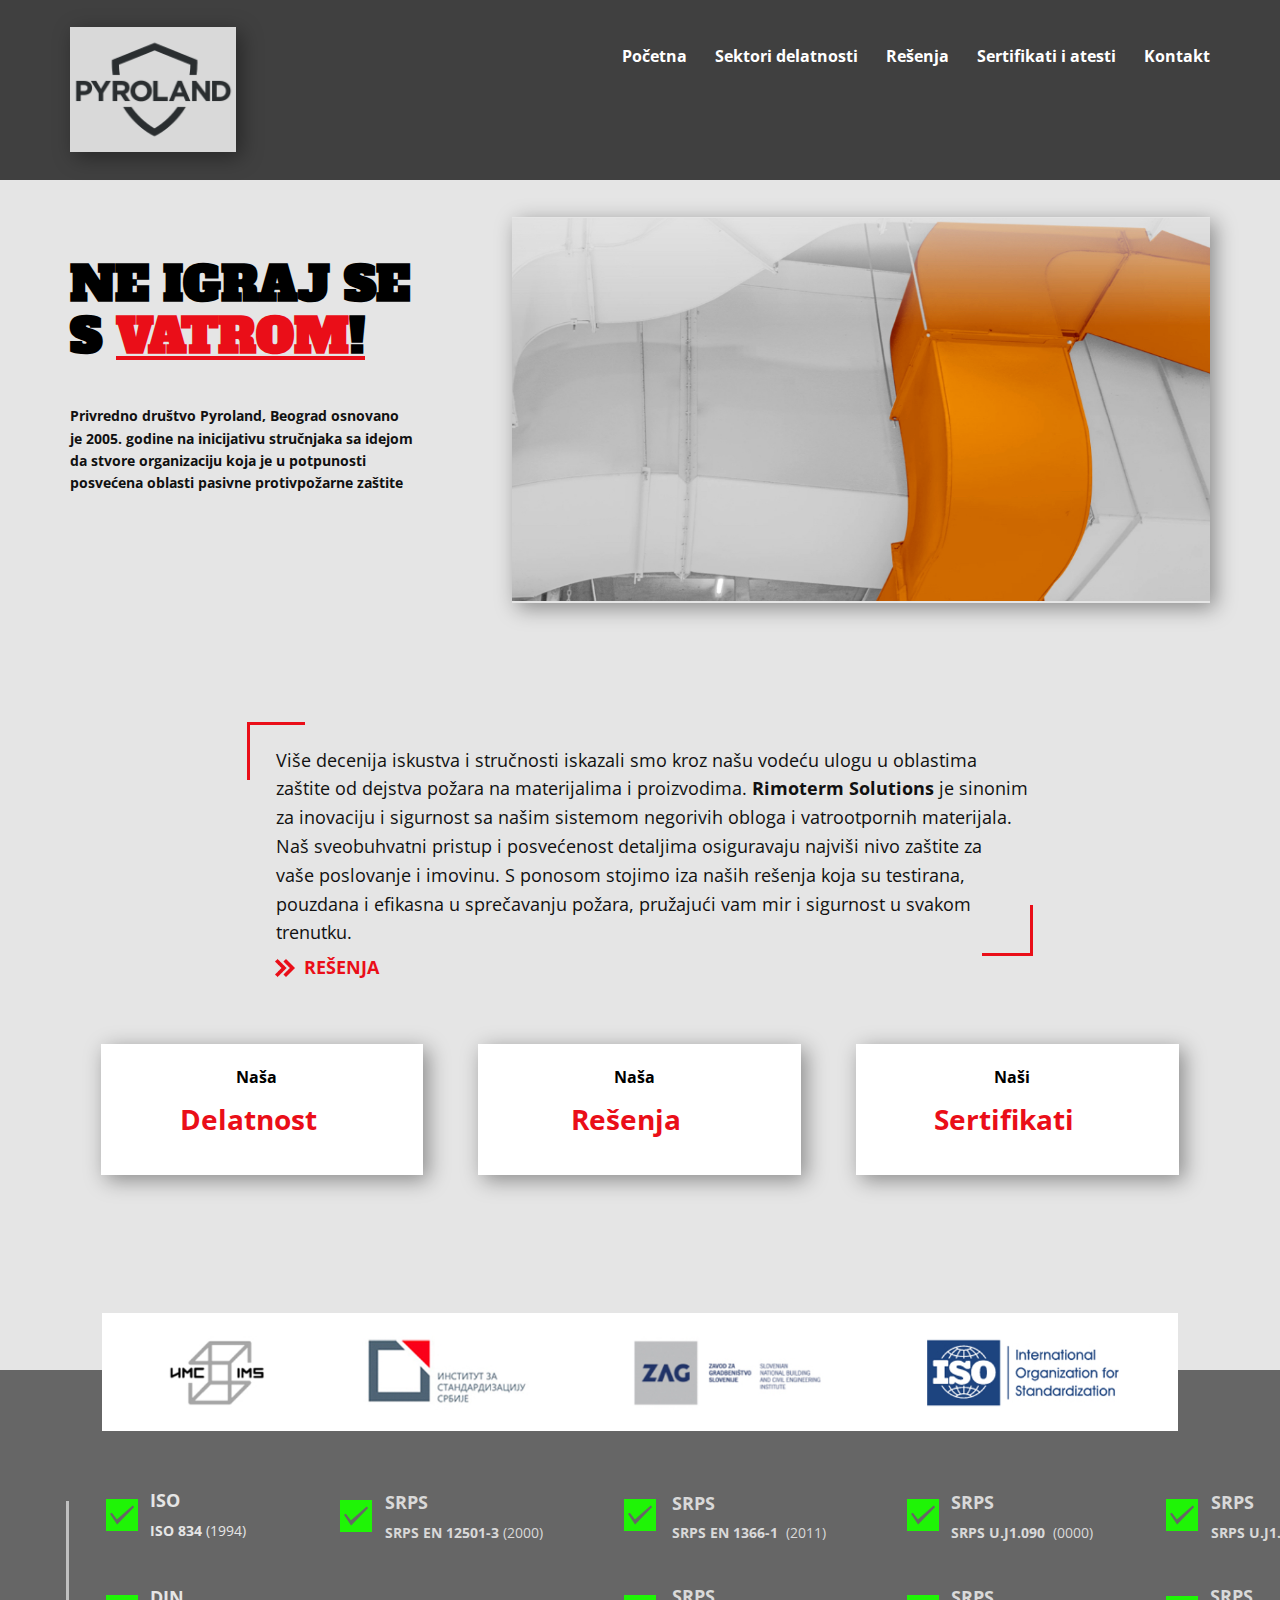
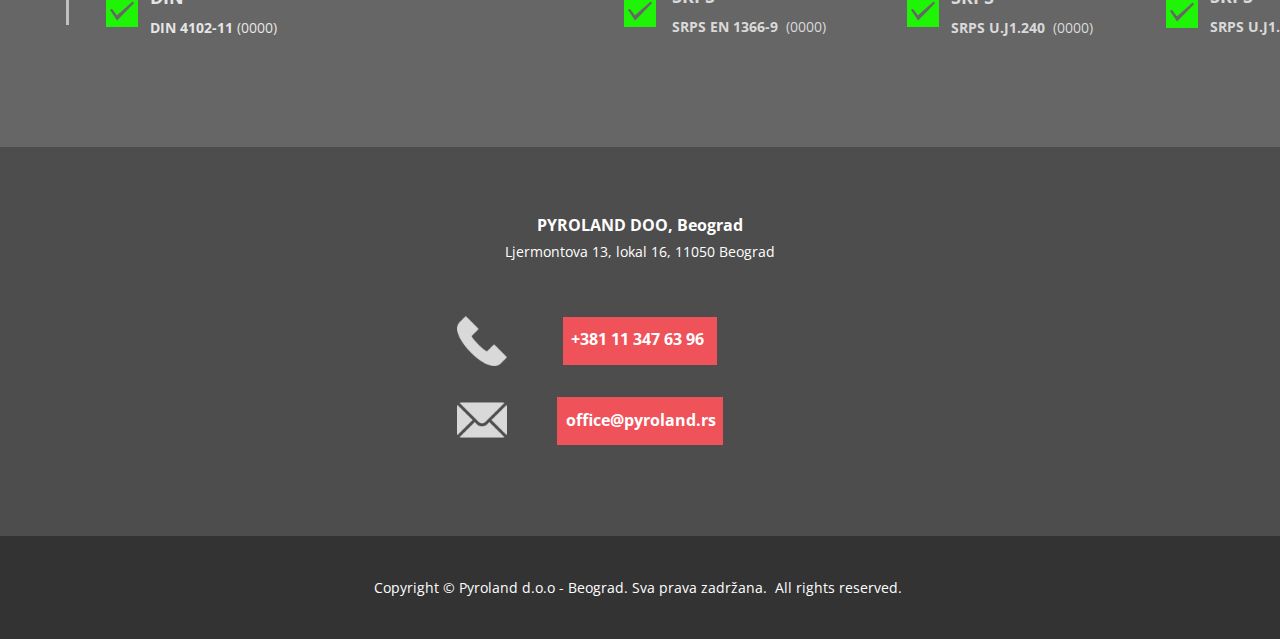
<file: index.html>
<!DOCTYPE html>
<html style="font-size: 16px;" lang="sr-RS"><head>
    <meta name="viewport" content="width=device-width, initial-scale=1.0">
    <meta charset="utf-8">
    <meta name="keywords" content="Zaštita od požara Izolacija kanala Atesti PP prodori TA kompenztori Protivpožarne ploče">
    <meta name="description" content="Zaštita od požara | Izolacija kanala | Atesti | ">
    <title>Pyroland </title>
    <link rel="stylesheet" href="nicepage.css" media="screen">
<link rel="stylesheet" href="index.css" media="screen">
    <script class="u-script" type="text/javascript" src="jquery.js" defer=""></script>
    <script class="u-script" type="text/javascript" src="nicepage.js" defer=""></script>
    <meta name="generator" content="Nicepage 6.19.6, nicepage.com">
    <link id="u-theme-google-font" rel="stylesheet" href="https://fonts.googleapis.com/css?family=Roboto:100,100i,300,300i,400,400i,500,500i,700,700i,900,900i|Open+Sans:300,300i,400,400i,500,500i,600,600i,700,700i,800,800i">
    <link id="u-page-google-font" rel="stylesheet" href="https://fonts.googleapis.com/css?family=Alfa+Slab+One:400">
    
    
    
    
    
    
    
    
    <script type="application/ld+json">{
		"@context": "http://schema.org",
		"@type": "Organization",
		"name": "Pyroland",
		"logo": "images/Pyrolandlogotipnew1.png"
}</script>
    <meta name="theme-color" content="#478ac9">
    <meta property="og:title" content="Pyroland">
    <meta property="og:description" content="Zaštita od požara | Izolacija kanala | Atesti | ">
    <meta property="og:type" content="website">
  <meta data-intl-tel-input-cdn-path="intlTelInput/"></head>
  <body data-home-page="Početna.html" data-home-page-title="Početna" data-path-to-root="./" data-include-products="false" class="u-body u-overlap u-xl-mode" data-lang="sr"><header class="u-clearfix u-grey-75 u-header u-sticky u-sticky-e37e" id="sec-6dfe" data-animation-name="" data-animation-duration="0" data-animation-delay="0" data-animation-direction=""><div class="u-clearfix u-sheet u-sheet-1">
        <nav class="u-align-center u-menu u-menu-one-level u-offcanvas u-menu-1" data-responsive-from="XS">
          <div class="menu-collapse" style="font-size: 1rem; letter-spacing: 0px; font-weight: 700;">
            <a class="u-button-style u-custom-left-right-menu-spacing u-custom-padding-bottom u-custom-text-active-color u-custom-text-hover-color u-custom-top-bottom-menu-spacing u-nav-link u-text-active-palette-1-base u-text-hover-palette-2-base" href="#" style="font-size: calc(1em + 8px);" data-lang-en="{&quot;content&quot;:&quot;<svg class=\&quot;u-svg-link\&quot; viewBox=\&quot;0 0 24 24\&quot;><use xlink:href=\&quot;#menu-hamburger\&quot;></use></svg><svg class=\&quot;u-svg-content\&quot; version=\&quot;1.1\&quot; id=\&quot;menu-hamburger\&quot; viewBox=\&quot;0 0 16 16\&quot; x=\&quot;0px\&quot; y=\&quot;0px\&quot; xmlns:xlink=\&quot;http://www.w3.org/1999/xlink\&quot; xmlns=\&quot;http://www.w3.org/2000/svg\&quot;>    <g>        <rect y=\&quot;1\&quot; width=\&quot;16\&quot; height=\&quot;2\&quot;></rect>        <rect y=\&quot;7\&quot; width=\&quot;16\&quot; height=\&quot;2\&quot;></rect>        <rect y=\&quot;13\&quot; width=\&quot;16\&quot; height=\&quot;2\&quot;></rect>    </g></svg>&quot;,&quot;href&quot;:&quot;#&quot;}" data-lang-sr="{&quot;content&quot;:&quot;<svg class=\&quot;u-svg-link\&quot; viewBox=\&quot;0 0 24 24\&quot;><use xlink:href=\&quot;#menu-hamburger\&quot;></use></svg><svg class=\&quot;u-svg-content\&quot; version=\&quot;1.1\&quot; id=\&quot;menu-hamburger\&quot; viewBox=\&quot;0 0 16 16\&quot; x=\&quot;0px\&quot; y=\&quot;0px\&quot; xmlns:xlink=\&quot;http://www.w3.org/1999/xlink\&quot; xmlns=\&quot;http://www.w3.org/2000/svg\&quot;>    <g>        <rect y=\&quot;1\&quot; width=\&quot;16\&quot; height=\&quot;2\&quot;></rect>        <rect y=\&quot;7\&quot; width=\&quot;16\&quot; height=\&quot;2\&quot;></rect>        <rect y=\&quot;13\&quot; width=\&quot;16\&quot; height=\&quot;2\&quot;></rect>    </g></svg>&quot;,&quot;href&quot;:&quot;#&quot;}">
              <svg class="u-svg-link" viewBox="0 0 24 24"><use xlink:href="#menu-hamburger"></use></svg>
              <svg class="u-svg-content" version="1.1" id="menu-hamburger" viewBox="0 0 16 16" x="0px" y="0px" xmlns:xlink="http://www.w3.org/1999/xlink" xmlns="http://www.w3.org/2000/svg"><g><rect y="1" width="16" height="2"></rect><rect y="7" width="16" height="2"></rect><rect y="13" width="16" height="2"></rect>
</g></svg>
            </a>
          </div>
          <div class="u-custom-menu u-nav-container">
            <ul class="u-nav u-unstyled u-nav-1"><li class="u-nav-item"><a class="u-button-style u-nav-link u-text-active-custom-color-2 u-text-hover-palette-2-light-2" href="./" data-lang-en="{&quot;content&quot;:&quot;Početna&quot;,&quot;href&quot;:&quot;Početna.html&quot;}" data-lang-sr="{&quot;content&quot;:&quot;Početna&quot;,&quot;href&quot;:&quot;Početna.html&quot;}" style="padding: 10px 14px;">Početna</a>
</li><li class="u-nav-item"><a class="u-button-style u-nav-link u-text-active-custom-color-2 u-text-hover-palette-2-light-2" href="Sektori-delatnosti.html" data-lang-en="{&quot;content&quot;:&quot;Sektori delatnosti&quot;,&quot;href&quot;:&quot;Sektori-delatnosti.html&quot;}" data-lang-sr="{&quot;content&quot;:&quot;Sektori delatnosti&quot;,&quot;href&quot;:&quot;Sektori-delatnosti.html&quot;}" style="padding: 10px 14px;">Sektori delatnosti</a>
</li><li class="u-nav-item"><a class="u-button-style u-nav-link u-text-active-custom-color-2 u-text-hover-palette-2-light-2" href="Rešenja.html" data-lang-en="{&quot;content&quot;:&quot;Rešenja&quot;,&quot;href&quot;:&quot;Rešenja.html&quot;}" data-lang-sr="{&quot;content&quot;:&quot;Rešenja&quot;,&quot;href&quot;:&quot;Rešenja.html&quot;}" style="padding: 10px 14px;">Rešenja</a>
</li><li class="u-nav-item"><a class="u-button-style u-nav-link u-text-active-custom-color-2 u-text-hover-palette-2-light-2" href="Sertifikati-i-atesti.html" data-lang-en="{&quot;content&quot;:&quot;Sertifikati i atesti&quot;,&quot;href&quot;:&quot;Sertifikati-i-atesti.html&quot;}" data-lang-sr="{&quot;content&quot;:&quot;Sertifikati i atesti&quot;,&quot;href&quot;:&quot;Sertifikati-i-atesti.html&quot;}" style="padding: 10px 14px;">Sertifikati i atesti</a>
</li><li class="u-nav-item"><a class="u-button-style u-nav-link u-text-active-custom-color-2 u-text-hover-palette-2-light-2" href="Kontakt.html" data-lang-en="{&quot;content&quot;:&quot;Kontakt&quot;,&quot;href&quot;:&quot;Kontakt.html&quot;}" data-lang-sr="{&quot;content&quot;:&quot;Kontakt&quot;,&quot;href&quot;:&quot;Kontakt.html&quot;}" style="padding: 10px 14px;">Kontakt</a>
</li></ul>
          </div>
          <div class="u-custom-menu u-nav-container-collapse">
            <div class="u-black u-container-style u-inner-container-layout u-sidenav">
              <div class="u-inner-container-layout u-sidenav-overflow">
                <div class="u-menu-close"></div>
                <ul class="u-align-center u-enable-responsive u-nav u-offcanvas u-offcanvas-shift u-popupmenu-items u-spacing-27 u-unstyled u-nav-2" data-responsive-from="XS"><li class="u-nav-item"><a class="u-button-style u-nav-link" href="./" data-lang-en="{&quot;content&quot;:&quot;Početna&quot;,&quot;href&quot;:&quot;Početna.html&quot;}" data-lang-sr="{&quot;content&quot;:&quot;Početna&quot;,&quot;href&quot;:&quot;Početna.html&quot;}">Početna</a>
</li><li class="u-nav-item"><a class="u-button-style u-nav-link" href="Sektori-delatnosti.html" data-lang-en="{&quot;content&quot;:&quot;Sektori delatnosti&quot;,&quot;href&quot;:&quot;Sektori-delatnosti.html&quot;}" data-lang-sr="{&quot;content&quot;:&quot;Sektori delatnosti&quot;,&quot;href&quot;:&quot;Sektori-delatnosti.html&quot;}">Sektori delatnosti</a>
</li><li class="u-nav-item"><a class="u-button-style u-nav-link" href="Rešenja.html" data-lang-en="{&quot;content&quot;:&quot;Rešenja&quot;,&quot;href&quot;:&quot;Rešenja.html&quot;}" data-lang-sr="{&quot;content&quot;:&quot;Rešenja&quot;,&quot;href&quot;:&quot;Rešenja.html&quot;}">Rešenja</a>
</li><li class="u-nav-item"><a class="u-button-style u-nav-link" href="Sertifikati-i-atesti.html" data-lang-en="{&quot;content&quot;:&quot;Sertifikati i atesti&quot;,&quot;href&quot;:&quot;Sertifikati-i-atesti.html&quot;}" data-lang-sr="{&quot;content&quot;:&quot;Sertifikati i atesti&quot;,&quot;href&quot;:&quot;Sertifikati-i-atesti.html&quot;}">Sertifikati i atesti</a>
</li><li class="u-nav-item"><a class="u-button-style u-nav-link" href="Kontakt.html" data-lang-en="{&quot;content&quot;:&quot;Kontakt&quot;,&quot;href&quot;:&quot;Kontakt.html&quot;}" data-lang-sr="{&quot;content&quot;:&quot;Kontakt&quot;,&quot;href&quot;:&quot;Kontakt.html&quot;}">Kontakt</a>
</li></ul>
              </div>
            </div>
            <div class="u-black u-menu-overlay u-opacity u-opacity-70"></div>
          </div>
          <style class="menu-style">@media (max-width: 539px) {
                    [data-responsive-from="XS"] .u-nav-container {
                        display: none;
                    }
                    [data-responsive-from="XS"] .menu-collapse {
                        display: block;
                    }
                }</style>
        </nav>
        <a href="#" class="u-image u-logo u-image-1" data-image-width="692" data-image-height="520" data-animation-name="customAnimationIn" data-animation-duration="1000" data-animation-delay="0" data-animation-direction="">
          <img src="images/Pyrolandlogotipnew1.png" class="u-logo-image u-logo-image-1">
        </a>
      </div></header>0 
    <section class="u-clearfix u-grey-10 u-section-1" id="sec-53a6">
      <div class="u-clearfix u-sheet u-sheet-1">
        <img class="u-expanded-width-xs u-image u-image-contain u-image-1" src="images/logo.png" data-image-width="990" data-image-height="544">
        <h1 class="u-custom-font u-text u-text-default u-title u-text-1">
          <span class="u-text-black">NE IGRAJ SE<br>S
          </span>
          <span style="text-decoration: underline !important;" class="u-text-palette-2-base">VATROM<span class="u-text-black">!</span>
          </span>
          <span style="text-decoration: underline !important;"></span>
        </h1>
        <p class="u-text u-text-default u-text-2">Privredno društvo Pyroland, Beograd osnovano<br>je 2005. godine na inicijativu stručnjaka sa idejom<br> da stvore organizaciju koja je u potpunosti&nbsp;<br>posvećena oblasti pasivne protivpožarne zaštite
        </p>
      </div>
    </section>
    <section class="u-align-left u-clearfix u-container-align-left u-grey-10 u-section-2" id="sec-59ed">
      <div class="u-clearfix u-sheet u-sheet-1">
        <div class="u-border-3 u-border-palette-2-base u-hidden-xs u-shape u-shape-bottom u-shape-right u-shape-1"></div>
        <p class="u-text u-text-default-lg u-text-default-md u-text-default-sm u-text-default-xl u-text-1">Više decenija iskustva i stručnosti iskazali smo kroz našu vodeću ulogu u oblastima<br>zaštite od dejstva požara na materijalima i proizvodima. <span style="font-weight: 700;">Rimoterm Solutions</span> je sinonim<br>za inovaciju i sigurnost sa našim sistemom negorivih obloga i vatrootpornih materijala.<br>Naš sveobuhvatni pristup i posvećenost detaljima osiguravaju najviši nivo zaštite za&nbsp;<br>vaše poslovanje i imovinu. S ponosom stojimo iza naših rešenja koja su testirana,&nbsp;<br>pouzdana i efikasna u sprečavanju požara, pružaju<span style="font-weight: 700;"></span>ći vam mir i sigurnost u svakom<br>trenutku.
        </p>
        <div class="u-border-3 u-border-palette-2-base u-hidden-xs u-shape u-shape-left u-shape-top u-shape-2"></div>
        <p class="u-text u-text-palette-2-base u-text-2">
          <a class="u-active-none u-border-none u-btn u-button-link u-button-style u-hover-none u-none u-text-hover-palette-2-light-2 u-text-palette-2-base u-btn-1" href="Rešenja.html"><span class="u-file-icon u-icon u-text-palette-2-base u-icon-1"><img src="images/60678-831b7d7c.png" alt=""></span>&nbsp;REŠENJA
          </a>
        </p>
      </div>
    </section>
    <section class="skrollable u-clearfix u-grey-10 u-hidden-md u-hidden-xs u-section-3" id="sec-d2cf">
      <div class="custom-expanded u-list u-list-1">
        <div class="u-repeater u-repeater-1">
          <div class="u-align-center u-container-align-center u-container-style u-custom-item u-hover-feature u-list-item u-repeater-item u-shape-round u-white u-list-item-1" data-animation-name="" data-animation-duration="0" data-animation-delay="0" data-animation-direction="" data-href="Sektori-delatnosti.html">
            <div class="u-container-layout u-similar-container u-container-layout-1">
              <p class="u-text u-text-black u-text-1">Naša</p>
              <p class="u-text u-text-palette-2-base u-text-2">
                <a class="u-active-none u-border-none u-btn u-button-link u-button-style u-hover-none u-none u-text-palette-2-base u-btn-1" href="Sektori-delatnosti.html">Delatnost</a>
              </p>
            </div>
          </div>
          <div class="u-align-center u-container-align-center u-container-style u-custom-item u-hover-feature u-list-item u-repeater-item u-white u-list-item-2" data-animation-name="" data-animation-duration="0" data-animation-delay="0" data-animation-direction="" data-href="Rešenja.html">
            <div class="u-container-layout u-similar-container u-container-layout-2">
              <p class="u-text u-text-black u-text-3">Naša</p>
              <p class="u-text u-text-palette-2-base u-text-4">
                <a class="u-active-none u-border-none u-btn u-button-link u-button-style u-hover-none u-none u-text-palette-2-base u-btn-2" href="Rešenja.html">Rešenja </a>
              </p>
            </div>
          </div>
          <div class="u-align-center u-container-align-center u-container-style u-custom-item u-hover-feature u-list-item u-repeater-item u-white u-list-item-3" data-animation-name="" data-animation-duration="0" data-animation-delay="0" data-animation-direction="" data-href="Sertifikati-i-atesti.html">
            <div class="u-container-layout u-similar-container u-container-layout-3">
              <p class="u-text u-text-black u-text-5">Naši</p>
              <p class="u-text u-text-palette-2-base u-text-6">
                <a class="u-active-none u-border-none u-btn u-button-link u-button-style u-hover-none u-none u-text-palette-2-base u-btn-3" href="Sertifikati-i-atesti.html">Sertifikati</a>
              </p>
            </div>
          </div>
        </div>
      </div>
      
      
      
    </section>
    <section class="u-clearfix u-grey-60 u-section-4" id="sec-333d">
      <div class="u-clearfix u-sheet u-sheet-1">
        <div class="u-border-3 u-border-grey-25 u-hidden-md u-hidden-sm u-hidden-xs u-line u-line-vertical u-line-1"></div>
        <img class="u-image u-image-contain u-image-default u-image-1" src="images/Pyrolandlogotipnew1nobackground11.png" alt="" data-image-width="692" data-image-height="520">
        <p class="u-hidden-md u-hidden-sm u-hidden-xs u-text u-text-default u-text-grey-10 u-text-1">
          <span style="font-weight: 700;">ISO</span>
          <br>
          <span style="font-size: 0.875rem;">
            <span style="font-weight: 700;">ISO 834</span> (1994)
          </span>
        </p>
        <p class="u-hidden-md u-hidden-sm u-hidden-xs u-text u-text-default u-text-2">
          <span class="u-text-grey-15" style="font-weight: 700;">SRPS</span>
          <br>
          <span style="font-size: 0.875rem;">
            <span style="font-weight: 700;" class="u-text-grey-15">SRPS EN 12501-3</span>
            <span class="u-text-grey-15"> (2000)</span>
          </span>&nbsp;
        </p>
        <p class="u-hidden-md u-hidden-sm u-hidden-xs u-text u-text-default u-text-3">
          <span class="u-text-grey-15" style="font-weight: 700;">SRPS</span>
          <br>
          <span style="font-size: 0.875rem;">
            <span style="font-weight: 700;" class="u-text-grey-15">SRPS U.J1.042</span>
            <span class="u-text-grey-15">&nbsp;(2000)</span>
          </span>&nbsp;
        </p>
        <p class="u-hidden-md u-hidden-sm u-hidden-xs u-text u-text-default u-text-4">
          <span class="u-text-grey-15" style="font-weight: 700;">SRPS</span>
          <br>
          <span style="font-size: 0.875rem;">
            <span style="font-weight: 700;" class="u-text-grey-15">SRPS U.J1.090</span>
            <span class="u-text-grey-15">&nbsp;(0000)</span>
          </span>&nbsp;
        </p>
        <p class="u-hidden-md u-hidden-sm u-hidden-xs u-text u-text-default u-text-5">
          <span class="u-text-grey-15" style="font-weight: 700;">SRPS</span>
          <br>
          <span style="font-size: 0.875rem;">
            <span style="font-weight: 700;" class="u-text-grey-15">SRPS EN 1366-1</span>
            <span class="u-text-grey-15">&nbsp;(2011)</span>
          </span>&nbsp;
        </p>
        <p class="u-hidden-md u-hidden-sm u-hidden-xs u-text u-text-default u-text-6">
          <span class="u-text-grey-15" style="font-weight: 700;">SRPS</span>
          <br>
          <span style="font-size: 0.875rem;">
            <span style="font-weight: 700;" class="u-text-grey-15">SRPS U.J1.043</span>
            <span class="u-text-grey-15">&nbsp;(2000)</span>
          </span>&nbsp;
        </p>
        <p class="u-hidden-md u-hidden-sm u-hidden-xs u-text u-text-default u-text-7">
          <span class="u-text-grey-15" style="font-weight: 700;">SRPS</span>
          <br>
          <span style="font-size: 0.875rem;">
            <span style="font-weight: 700;" class="u-text-grey-15">SRPS U.J1.240</span>
            <span class="u-text-grey-15">&nbsp;(0000)</span>
          </span>&nbsp;
        </p>
        <p class="u-hidden-md u-hidden-sm u-hidden-xs u-text u-text-default u-text-8">
          <span class="u-text-grey-15" style="font-weight: 700;">SRPS</span>
          <br>
          <span style="font-size: 0.875rem;">
            <span style="font-weight: 700;" class="u-text-grey-15">SRPS EN 1366-9</span>
            <span class="u-text-grey-15">&nbsp;(0000)</span>
          </span>&nbsp;
        </p>
        <p class="u-hidden-md u-hidden-sm u-hidden-xs u-text u-text-default u-text-grey-10 u-text-9">
          <span style="font-weight: 700;">DIN</span>
          <br>
          <span style="font-weight: 700; font-size: 0.875rem;">DIN 4102-11</span>
          <span style="font-size: 0.875rem;"> (0000)</span>
        </p><span class="u-file-icon u-hidden-md u-hidden-sm u-hidden-xs u-icon u-text-custom-color-3 u-icon-1"><img src="images/14613-961e893c.png" alt=""></span><span class="u-file-icon u-hidden-xs u-icon u-text-custom-color-3 u-icon-2"><img src="images/14613-961e893c.png" alt=""></span><span class="u-file-icon u-hidden-md u-hidden-sm u-hidden-xs u-icon u-text-custom-color-3 u-icon-3"><img src="images/14613-961e893c.png" alt=""></span><span class="u-file-icon u-hidden-md u-hidden-sm u-hidden-xs u-icon u-text-custom-color-3 u-icon-4"><img src="images/14613-961e893c.png" alt=""></span><span class="u-file-icon u-hidden-md u-hidden-sm u-hidden-xs u-icon u-text-custom-color-3 u-icon-5"><img src="images/14613-961e893c.png" alt=""></span><span class="u-file-icon u-hidden-md u-hidden-sm u-hidden-xs u-icon u-text-custom-color-3 u-icon-6"><img src="images/14613-961e893c.png" alt=""></span><span class="u-file-icon u-hidden-md u-hidden-sm u-hidden-xs u-icon u-text-custom-color-3 u-icon-7"><img src="images/14613-961e893c.png" alt=""></span><span class="u-file-icon u-hidden-md u-hidden-sm u-hidden-xs u-icon u-text-custom-color-3 u-icon-8"><img src="images/14613-961e893c.png" alt=""></span><span class="u-file-icon u-hidden-md u-hidden-sm u-hidden-xs u-icon u-text-custom-color-3 u-icon-9"><img src="images/14613-961e893c.png" alt=""></span>
        <img class="u-expanded-width-xs u-image u-image-contain u-image-default u-image-2" src="images/Screenshot2024-10-18214701.png" alt="" data-image-width="1645" data-image-height="179">
      </div>
    </section>
    <section class="u-clearfix u-grey-70 u-section-5" id="sec-695e">
      <div class="u-clearfix u-sheet u-sheet-1">
        <p class="u-align-center u-text u-text-1"> PYROLAND DOO, Beograd<br>
          <span style="font-size: 0.875rem; font-weight: 400;">Ljermontova 13, lokal 16, 11050 Beograd</span>
        </p>
        <a href="tel:0113476396" class="u-active-palette-2-light-1 u-border-none u-btn u-btn-rectangle u-button-style u-hover-palette-2-light-1 u-palette-2-light-1 u-btn-1">&nbsp; +381 11 ​347 63 96&nbsp; &nbsp;<span style="font-size: 1rem;"></span>
        </a><span class="u-file-icon u-icon u-text-grey-15 u-icon-1"><img src="images/1082334-b57f9c02.png" alt=""></span><span class="u-file-icon u-icon u-text-grey-15 u-icon-2"><img src="images/646135-c8d385ce.png" alt=""></span>
        <a href="mailto:office@pyroland.rs" class="u-active-none u-border-none u-btn u-btn-rectangle u-button-style u-hover-none u-palette-2-light-1 u-btn-2">&nbsp; office@pyroland.rs&nbsp; </a>
      </div>
    </section>
    
    
    
    
    <footer class="u-align-center u-clearfix u-container-align-center u-footer u-grey-80 u-footer" id="sec-d007"><div class="u-clearfix u-sheet u-valign-middle u-sheet-1">
        <p class="u-align-center u-small-text u-text u-text-variant u-text-1" data-lang-en="​Copyright © Pyroland d.o.o - Beograd. Sva prava zadržana.&amp;nbsp; All rights reserved.&amp;nbsp;" data-lang-sr="​Copyright © Pyroland d.o.o - Beograd. Sva prava zadržana.&amp;nbsp; All rights reserved.&amp;nbsp;"> Copyright © Pyroland d.o.o - Beograd. Sva prava zadržana.&nbsp; All rights reserved.&nbsp;</p>
      </div></footer>
    <script>
        window.addEventListener('pageshow', function(event) {
            if (event.persisted) {
                // Close the hamburger menu if it's open
                var menu = document.getElementById('menu-hamburger'); // Replace 'hamburgerMenu' with the actual ID or class
                if (menu.classList.contains('open')) {
                    menu.classList.remove('open');
                }
            }
        });
        </script>
</body></html>
</file>
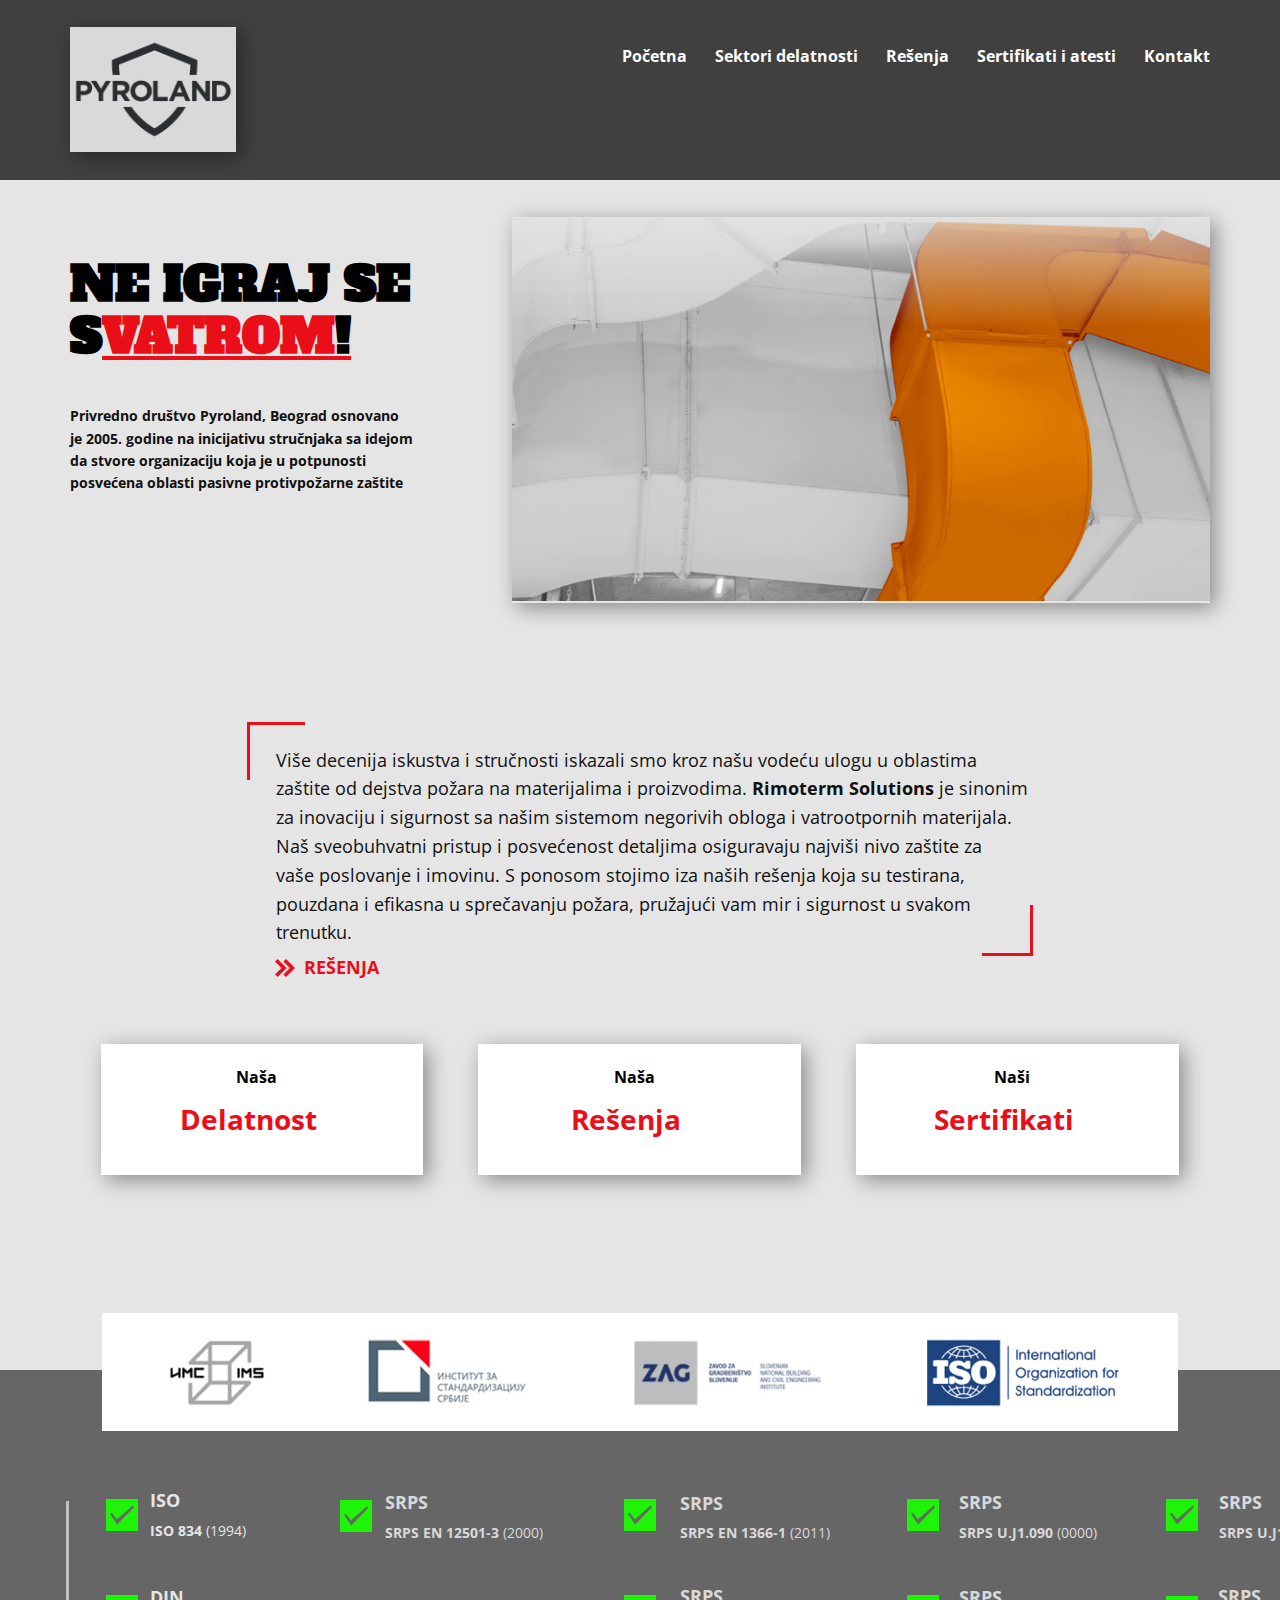
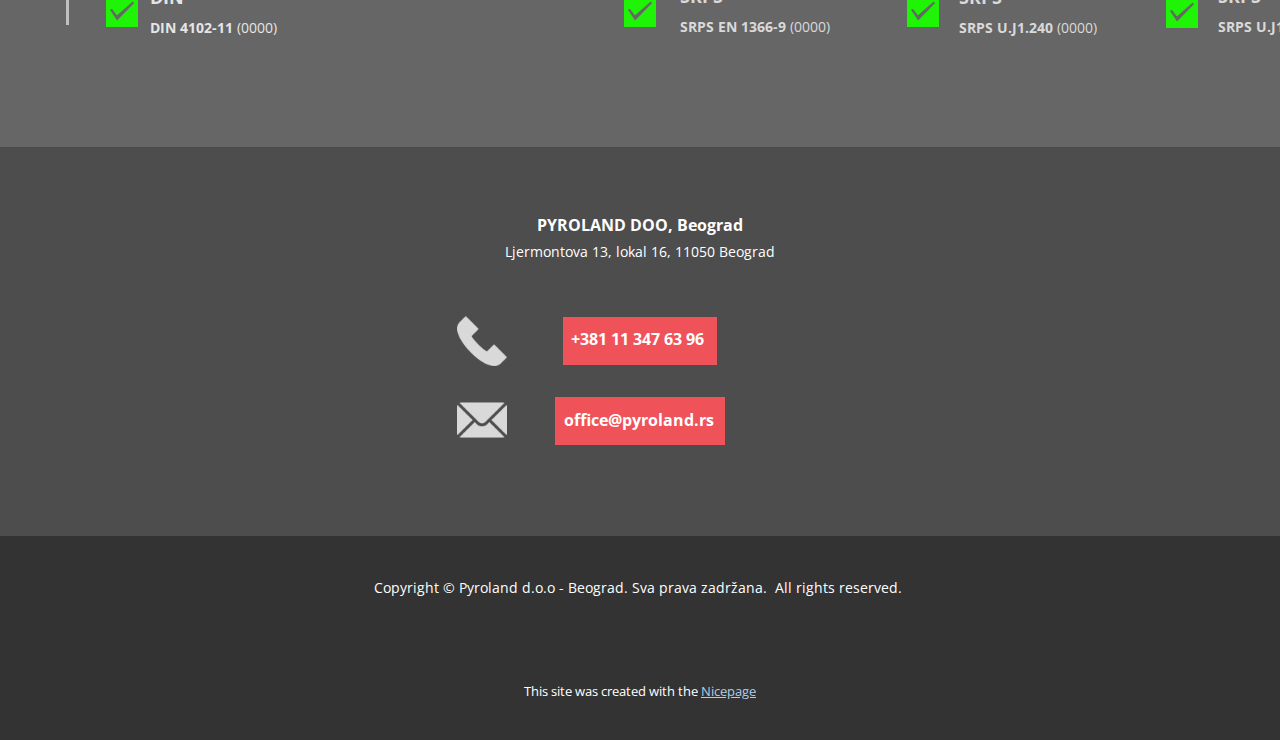
<file: en/index.html>
<!DOCTYPE html>
<html style="font-size: 16px;" lang="en"><head>
    <meta name="viewport" content="width=device-width, initial-scale=1.0">
    <meta charset="utf-8">
    <meta name="keywords" content="Zaštita od požara Izolacija kanala Atesti PP prodori TA kompenztori Protivpožarne ploče">
    <meta name="description" content="Zaštita od požara | Izolacija kanala | Atesti | ">
    <title>Pyroland </title>
    <link rel="stylesheet" href="../nicepage.css" media="screen">
<link rel="stylesheet" href="../index.css" media="screen">
    <script class="u-script" type="text/javascript" src="../jquery.js" defer=""></script>
    <script class="u-script" type="text/javascript" src="../nicepage.js" defer=""></script>
    <meta name="generator" content="Nicepage 6.19.6, nicepage.com">
    <link id="u-theme-google-font" rel="stylesheet" href="https://fonts.googleapis.com/css?family=Roboto:100,100i,300,300i,400,400i,500,500i,700,700i,900,900i|Open+Sans:300,300i,400,400i,500,500i,600,600i,700,700i,800,800i">
    <link id="u-page-google-font" rel="stylesheet" href="https://fonts.googleapis.com/css?family=Alfa+Slab+One:400">
    
    
    
    
    
    
    
    
    <script type="application/ld+json">{
		"@context": "http://schema.org",
		"@type": "Organization",
		"name": "Pyroland",
		"logo": "../images/Pyrolandlogotipnew1.png"
}</script>
    <meta name="theme-color" content="#478ac9">
    <meta property="og:title" content="Pyroland">
    <meta property="og:description" content="Zaštita od požara | Izolacija kanala | Atesti | ">
    <meta property="og:type" content="website">
  </head>
  <body data-home-page="Početna.html" data-home-page-title="Početna" data-path-to-root="../" data-include-products="false" class="u-body u-overlap u-xl-mode" data-lang="en"><header class="u-clearfix u-grey-75 u-header u-sticky u-sticky-e37e" id="sec-6dfe" data-animation-name="" data-animation-duration="0" data-animation-delay="0" data-animation-direction=""><div class="u-clearfix u-sheet u-sheet-1">
        <nav class="u-align-center u-menu u-menu-one-level u-offcanvas u-menu-1" data-responsive-from="XS">
          <div class="menu-collapse" style="font-size: 1rem; letter-spacing: 0px; font-weight: 700;">
            <a class="u-button-style u-custom-left-right-menu-spacing u-custom-padding-bottom u-custom-text-active-color u-custom-text-hover-color u-custom-top-bottom-menu-spacing u-nav-link u-text-active-palette-1-base u-text-hover-palette-2-base" href="#" style="font-size: calc(1em + 8px);"><svg class="u-svg-link" viewBox="0 0 24 24"><use xlink:href="#menu-hamburger"></use></svg><svg class="u-svg-content" version="1.1" id="menu-hamburger" viewBox="0 0 16 16" x="0px" y="0px" xmlns:xlink="http://www.w3.org/1999/xlink" xmlns="http://www.w3.org/2000/svg">    <g>        <rect y="1" width="16" height="2"></rect>        <rect y="7" width="16" height="2"></rect>        <rect y="13" width="16" height="2"></rect>    </g></svg></a>
          </div>
          <div class="u-custom-menu u-nav-container">
            <ul class="u-nav u-unstyled u-nav-1"><li class="u-nav-item"><a class="u-button-style u-nav-link u-text-active-custom-color-2 u-text-hover-palette-2-light-2" href="./" style="padding: 10px 14px;">Početna</a>
</li><li class="u-nav-item"><a class="u-button-style u-nav-link u-text-active-custom-color-2 u-text-hover-palette-2-light-2" href="Sektori-delatnosti.html" style="padding: 10px 14px;">Sektori delatnosti</a>
</li><li class="u-nav-item"><a class="u-button-style u-nav-link u-text-active-custom-color-2 u-text-hover-palette-2-light-2" href="Rešenja.html" style="padding: 10px 14px;">Rešenja</a>
</li><li class="u-nav-item"><a class="u-button-style u-nav-link u-text-active-custom-color-2 u-text-hover-palette-2-light-2" href="Sertifikati-i-atesti.html" style="padding: 10px 14px;">Sertifikati i atesti</a>
</li><li class="u-nav-item"><a class="u-button-style u-nav-link u-text-active-custom-color-2 u-text-hover-palette-2-light-2" href="Kontakt.html" style="padding: 10px 14px;">Kontakt</a>
</li></ul>
          </div>
          <div class="u-custom-menu u-nav-container-collapse">
            <div class="u-black u-container-style u-inner-container-layout u-sidenav">
              <div class="u-inner-container-layout u-sidenav-overflow">
                <div class="u-menu-close"></div>
                <ul class="u-align-center u-enable-responsive u-nav u-offcanvas u-offcanvas-shift u-popupmenu-items u-spacing-27 u-unstyled u-nav-2" data-responsive-from="XS"><li class="u-nav-item"><a class="u-button-style u-nav-link" href="./">Početna</a>
</li><li class="u-nav-item"><a class="u-button-style u-nav-link" href="Sektori-delatnosti.html">Sektori delatnosti</a>
</li><li class="u-nav-item"><a class="u-button-style u-nav-link" href="Rešenja.html">Rešenja</a>
</li><li class="u-nav-item"><a class="u-button-style u-nav-link" href="Sertifikati-i-atesti.html">Sertifikati i atesti</a>
</li><li class="u-nav-item"><a class="u-button-style u-nav-link" href="Kontakt.html">Kontakt</a>
</li></ul>
              </div>
            </div>
            <div class="u-black u-menu-overlay u-opacity u-opacity-70"></div>
          </div>
          <style class="menu-style">@media (max-width: 539px) {
                    [data-responsive-from="XS"] .u-nav-container {
                        display: none;
                    }
                    [data-responsive-from="XS"] .menu-collapse {
                        display: block;
                    }
                }</style>
        </nav>
        <a href="#" class="u-image u-logo u-image-1" data-image-width="692" data-image-height="520" data-animation-name="customAnimationIn" data-animation-duration="1000" data-animation-delay="0" data-animation-direction="">
          <img src="../images/Pyrolandlogotipnew1.png" class="u-logo-image u-logo-image-1">
        </a>
      </div></header>0 
    <section class="u-clearfix u-grey-10 u-section-1" id="sec-53a6">
      <div class="u-clearfix u-sheet u-sheet-1">
        <img class="u-expanded-width-xs u-image u-image-contain u-image-1" src="../images/logo.png" data-image-width="990" data-image-height="544">
        <h1 class="u-custom-font u-text u-text-default u-title u-text-1"><span class="u-text-black">NE IGRAJ SE<br>S</span> <span style="text-decoration: underline !important;" class="u-text-palette-2-base">VATROM<span class="u-text-black">!</span></span><span style="text-decoration: underline !important;">​</span>​</h1>
        <p class="u-text u-text-default u-text-2">Privredno društvo Pyroland, Beograd osnovano<br>je 2005. godine na inicijativu stručnjaka sa idejom<br>​da stvore organizaciju koja je u potpunosti&nbsp;<br>posvećena oblasti pasivne protivpožarne zaštite</p>
      </div>
    </section>
    <section class="u-align-left u-clearfix u-container-align-left u-grey-10 u-section-2" id="sec-59ed">
      <div class="u-clearfix u-sheet u-sheet-1">
        <div class="u-border-3 u-border-palette-2-base u-hidden-xs u-shape u-shape-bottom u-shape-right u-shape-1"></div>
        <p class="u-text u-text-default-lg u-text-default-md u-text-default-sm u-text-default-xl u-text-1">Više decenija iskustva i stručnosti iskazali smo kroz našu vodeću ulogu u oblastima<br>zaštite od dejstva požara na materijalima i proizvodima. <span style="font-weight: 700;">Rimoterm Solutions</span> je sinonim<br>za inovaciju i sigurnost sa našim sistemom negorivih obloga i vatrootpornih materijala.<br>Naš sveobuhvatni pristup i posvećenost detaljima osiguravaju najviši nivo zaštite za&nbsp;<br>vaše poslovanje i imovinu. S ponosom stojimo iza naših rešenja koja su testirana,&nbsp;<br>pouzdana i efikasna u sprečavanju požara, pružaju<span style="font-weight: 700;">​</span>ći vam mir i sigurnost u svakom<br>trenutku.</p>
        <div class="u-border-3 u-border-palette-2-base u-hidden-xs u-shape u-shape-left u-shape-top u-shape-2"></div>
        <p class="u-text u-text-palette-2-base u-text-2"><a class="u-active-none u-btn-1 u-border-none u-btn u-button-link u-button-style u-hover-none u-none u-text-hover-palette-2-light-2 u-text-palette-2-base" href="Rešenja.html" style="background-image: none; padding-top: 0; padding-bottom: 0; padding-left: 0; padding-right: 0">​<span class="u-icon-1 u-file-icon u-icon u-text-palette-2-base" style="font-size: 1.1112em; margin-right: 4px; vertical-align: -1px"><img src="../images/60678-831b7d7c.png" alt="" data-color="#000000"></span>&nbsp;REŠENJA</a></p>
      </div>
    </section>
    <section class="skrollable u-clearfix u-grey-10 u-hidden-md u-hidden-xs u-section-3" id="sec-d2cf">
      <div class="custom-expanded u-list u-list-1">
        <div class="u-repeater u-repeater-1">
          <div class="u-align-center u-container-align-center u-container-style u-custom-item u-hover-feature u-list-item u-repeater-item u-shape-round u-white u-list-item-1" data-animation-name="" data-animation-duration="0" data-animation-delay="0" data-animation-direction="" data-href="Sektori-delatnosti.html">
            <div class="u-container-layout u-similar-container u-container-layout-1">
              <p class="u-text u-text-black u-text-1">Naša</p>
              <p class="u-text u-text-palette-2-base u-text-2"><a class="u-active-none u-btn-1 u-border-none u-btn u-button-link u-button-style u-hover-none u-none u-text-palette-2-base" href="Sektori-delatnosti.html" style="background-image: none; padding-top: 0; padding-bottom: 0; padding-left: 0; padding-right: 0">Delatnost</a></p>
            </div>
          </div>
          <div class="u-align-center u-container-align-center u-container-style u-custom-item u-hover-feature u-list-item u-repeater-item u-white u-list-item-2" data-animation-name="" data-animation-duration="0" data-animation-delay="0" data-animation-direction="" data-href="Rešenja.html">
            <div class="u-container-layout u-similar-container u-container-layout-2">
              <p class="u-text u-text-black u-text-3">Naša</p>
              <p class="u-text u-text-palette-2-base u-text-4"><a class="u-active-none u-btn-2 u-border-none u-btn u-button-link u-button-style u-hover-none u-none u-text-palette-2-base" href="Rešenja.html" style="background-image: none; padding-top: 0; padding-bottom: 0; padding-left: 0; padding-right: 0">Rešenja​</a></p>
            </div>
          </div>
          <div class="u-align-center u-container-align-center u-container-style u-custom-item u-hover-feature u-list-item u-repeater-item u-white u-list-item-3" data-animation-name="" data-animation-duration="0" data-animation-delay="0" data-animation-direction="" data-href="Sertifikati-i-atesti.html">
            <div class="u-container-layout u-similar-container u-container-layout-3">
              <p class="u-text u-text-black u-text-5">Naši</p>
              <p class="u-text u-text-palette-2-base u-text-6"><a class="u-active-none u-btn-3 u-border-none u-btn u-button-link u-button-style u-hover-none u-none u-text-palette-2-base" href="Sertifikati-i-atesti.html" style="background-image: none; padding-top: 0; padding-bottom: 0; padding-left: 0; padding-right: 0">Sertifikati</a></p>
            </div>
          </div>
        </div>
      </div>
      
      
      
    </section>
    <section class="u-clearfix u-grey-60 u-section-4" id="sec-333d">
      <div class="u-clearfix u-sheet u-sheet-1">
        <div class="u-border-3 u-border-grey-25 u-hidden-md u-hidden-sm u-hidden-xs u-line u-line-vertical u-line-1"></div>
        <img class="u-image u-image-contain u-image-default u-image-1" src="../images/Pyrolandlogotipnew1nobackground11.png" alt="" data-image-width="692" data-image-height="520">
        <p class="u-hidden-md u-hidden-sm u-hidden-xs u-text u-text-default u-text-grey-10 u-text-1"><span style="font-weight: 700;">ISO</span><br><span style="font-size: 0.875rem;"><span style="font-weight: 700;">ISO 834</span> (1994)</span>​​​</p>
        <p class="u-hidden-md u-hidden-sm u-hidden-xs u-text u-text-default u-text-2"><span class="u-text-grey-15" style="font-weight: 700;">SRPS</span><br><span style="font-size: 0.875rem;"><span style="font-weight: 700;" class="u-text-grey-15">SRPS EN 12501-3</span><span class="u-text-grey-15"> (2000)</span></span>&nbsp;</p>
        <p class="u-hidden-md u-hidden-sm u-hidden-xs u-text u-text-default u-text-3"><span class="u-text-grey-15" style="font-weight: 700;">SRPS</span><br><span style="font-size: 0.875rem;"><span style="font-weight: 700;" class="u-text-grey-15">SRPS U.J1.042</span><span class="u-text-grey-15">&nbsp;(2000)</span></span>&nbsp;</p>
        <p class="u-hidden-md u-hidden-sm u-hidden-xs u-text u-text-default u-text-4"><span class="u-text-grey-15" style="font-weight: 700;">SRPS</span><br><span style="font-size: 0.875rem;"><span style="font-weight: 700;" class="u-text-grey-15">SRPS U.J1.090</span><span class="u-text-grey-15">&nbsp;(0000)</span></span>&nbsp;</p>
        <p class="u-hidden-md u-hidden-sm u-hidden-xs u-text u-text-default u-text-5"><span class="u-text-grey-15" style="font-weight: 700;">SRPS</span><br><span style="font-size: 0.875rem;"><span style="font-weight: 700;" class="u-text-grey-15">SRPS EN 1366-1</span><span class="u-text-grey-15">&nbsp;(2011)</span></span>&nbsp;</p>
        <p class="u-hidden-md u-hidden-sm u-hidden-xs u-text u-text-default u-text-6"><span class="u-text-grey-15" style="font-weight: 700;">SRPS</span><br><span style="font-size: 0.875rem;"><span style="font-weight: 700;" class="u-text-grey-15">SRPS U.J1.043</span><span class="u-text-grey-15">&nbsp;(2000)</span></span>&nbsp;</p>
        <p class="u-hidden-md u-hidden-sm u-hidden-xs u-text u-text-default u-text-7"><span class="u-text-grey-15" style="font-weight: 700;">SRPS</span><br><span style="font-size: 0.875rem;"><span style="font-weight: 700;" class="u-text-grey-15">SRPS U.J1.240</span><span class="u-text-grey-15">&nbsp;(0000)</span></span>&nbsp;</p>
        <p class="u-hidden-md u-hidden-sm u-hidden-xs u-text u-text-default u-text-8"><span class="u-text-grey-15" style="font-weight: 700;">SRPS</span><br><span style="font-size: 0.875rem;"><span style="font-weight: 700;" class="u-text-grey-15">SRPS EN 1366-9</span><span class="u-text-grey-15">&nbsp;(0000)</span></span>&nbsp;</p>
        <p class="u-hidden-md u-hidden-sm u-hidden-xs u-text u-text-default u-text-grey-10 u-text-9"><span style="font-weight: 700;">DIN</span><br><span style="font-weight: 700; font-size: 0.875rem;">DIN 4102-11</span><span style="font-size: 0.875rem;"> (0000)</span></p><span class="u-file-icon u-hidden-md u-hidden-sm u-hidden-xs u-icon u-text-custom-color-3 u-icon-1"><img src="../images/14613-961e893c.png" alt=""></span><span class="u-file-icon u-hidden-xs u-icon u-text-custom-color-3 u-icon-2"><img src="../images/14613-961e893c.png" alt=""></span><span class="u-file-icon u-hidden-md u-hidden-sm u-hidden-xs u-icon u-text-custom-color-3 u-icon-3"><img src="../images/14613-961e893c.png" alt=""></span><span class="u-file-icon u-hidden-md u-hidden-sm u-hidden-xs u-icon u-text-custom-color-3 u-icon-4"><img src="../images/14613-961e893c.png" alt=""></span><span class="u-file-icon u-hidden-md u-hidden-sm u-hidden-xs u-icon u-text-custom-color-3 u-icon-5"><img src="../images/14613-961e893c.png" alt=""></span><span class="u-file-icon u-hidden-md u-hidden-sm u-hidden-xs u-icon u-text-custom-color-3 u-icon-6"><img src="../images/14613-961e893c.png" alt=""></span><span class="u-file-icon u-hidden-md u-hidden-sm u-hidden-xs u-icon u-text-custom-color-3 u-icon-7"><img src="../images/14613-961e893c.png" alt=""></span><span class="u-file-icon u-hidden-md u-hidden-sm u-hidden-xs u-icon u-text-custom-color-3 u-icon-8"><img src="../images/14613-961e893c.png" alt=""></span><span class="u-file-icon u-hidden-md u-hidden-sm u-hidden-xs u-icon u-text-custom-color-3 u-icon-9"><img src="../images/14613-961e893c.png" alt=""></span>
        <img class="u-expanded-width-xs u-image u-image-contain u-image-default u-image-2" src="../images/Screenshot2024-10-18214701.png" alt="" data-image-width="1645" data-image-height="179">
      </div>
    </section>
    <section class="u-clearfix u-grey-70 u-section-5" id="sec-695e">
      <div class="u-clearfix u-sheet u-sheet-1">
        <p class="u-align-center u-text u-text-1">​PYROLAND DOO, Beograd<br><span style="font-size: 0.875rem; font-weight: 400;">Ljermontova 13, lokal 16, 11050 Beograd</span></p>
        <a href="tel:0113476396" class="u-active-palette-2-light-1 u-border-none u-btn u-btn-rectangle u-button-style u-hover-palette-2-light-1 u-palette-2-light-1 u-btn-1">&nbsp; +381 11 ​347 63 96&nbsp; &nbsp;<span style="font-size: 1rem;">​</span></a><span class="u-file-icon u-icon u-text-grey-15 u-icon-1"><img src="../images/1082334-b57f9c02.png" alt=""></span><span class="u-file-icon u-icon u-text-grey-15 u-icon-2"><img src="../images/646135-c8d385ce.png" alt=""></span>
        <a href="mailto:office@pyroland.rs" class="u-active-none u-border-none u-btn u-btn-rectangle u-button-style u-hover-none u-palette-2-light-1 u-btn-2">&nbsp; office@pyroland.rs&nbsp; ​</a>
      </div>
    </section>
    
    
    
    
    <footer class="u-align-center u-clearfix u-container-align-center u-footer u-grey-80 u-footer" id="sec-d007"><div class="u-clearfix u-sheet u-valign-middle u-sheet-1">
        <p class="u-align-center u-small-text u-text u-text-variant u-text-1">​Copyright © Pyroland d.o.o - Beograd. Sva prava zadržana.&nbsp; All rights reserved.&nbsp;</p>
      </div></footer>
    <section class="u-backlink u-clearfix u-grey-80">
      <p class="u-text">
        <span>This site was created with the </span>
        <a class="u-link" href="https://nicepage.com/" target="_blank" rel="nofollow">
          <span>Nicepage</span>
        </a>
      </p>
    </section><span style="height: 64px; width: 64px; margin-left: 0px; margin-right: auto; margin-top: 0px; right: 20px; bottom: 20px; box-shadow: 0px 2px 8px 0px rgba(128,128,128,1); background-image: none;" class="u-back-to-top u-grey-60 u-icon u-opacity u-opacity-85 u-text-grey-15" data-href="#">
        <svg class="u-svg-link" preserveAspectRatio="xMidYMin slice" viewBox="0 0 551.13 551.13"><use xmlns:xlink="http://www.w3.org/1999/xlink" xlink:href="#svg-1d98"></use></svg>
        <svg class="u-svg-content" enable-background="new 0 0 551.13 551.13" viewBox="0 0 551.13 551.13" xmlns="http://www.w3.org/2000/svg" id="svg-1d98"><path d="m275.565 189.451 223.897 223.897h51.668l-275.565-275.565-275.565 275.565h51.668z"></path></svg>
    </span>
  
</body></html>
</file>
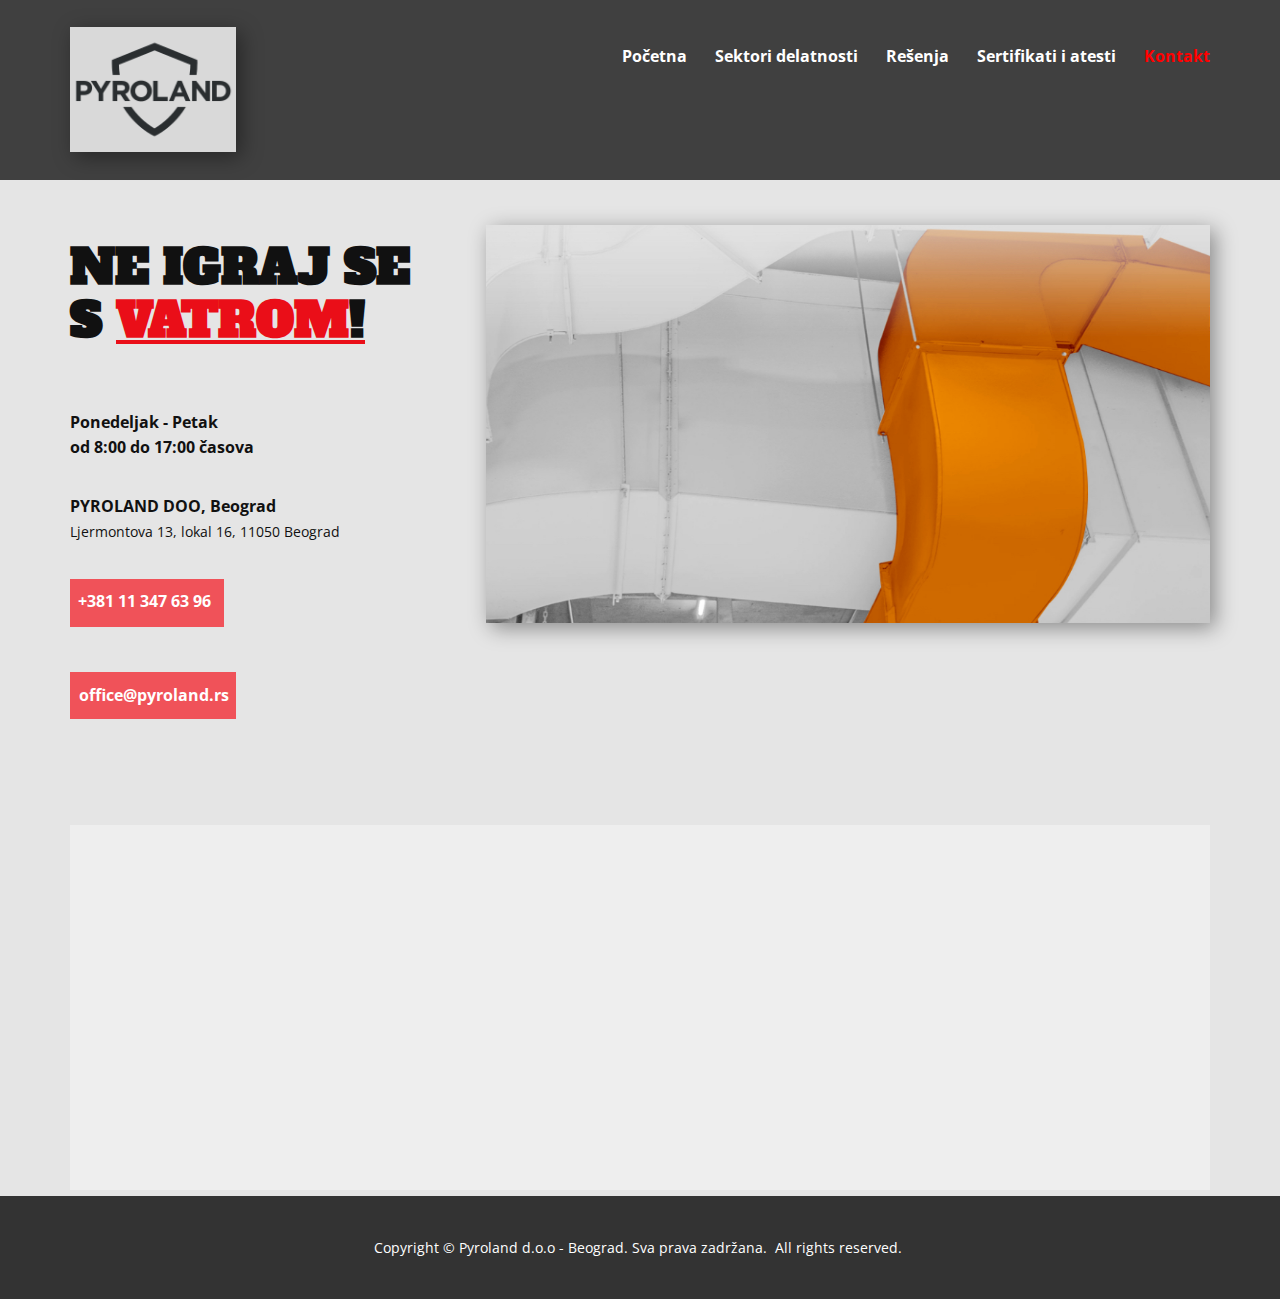
<file: Kontakt.html>
<!DOCTYPE html>
<html style="font-size: 16px;" lang="sr-RS"><head>
    <meta name="viewport" content="width=device-width, initial-scale=1.0">
    <meta charset="utf-8">
    <meta name="keywords" content="NE IGRAJ SES VATROM!​​">
    <meta name="description" content="prtivpozarna zastita Pyroland">
    <title>Kontakt</title>
    <link rel="stylesheet" href="nicepage.css" media="screen">
<link rel="stylesheet" href="Kontakt.css" media="screen">
    <script class="u-script" type="text/javascript" src="jquery.js" defer=""></script>
    <script class="u-script" type="text/javascript" src="nicepage.js" defer=""></script>
    <meta name="generator" content="Nicepage 6.19.6, nicepage.com">
    <link id="u-theme-google-font" rel="stylesheet" href="https://fonts.googleapis.com/css?family=Roboto:100,100i,300,300i,400,400i,500,500i,700,700i,900,900i|Open+Sans:300,300i,400,400i,500,500i,600,600i,700,700i,800,800i">
    <link id="u-page-google-font" rel="stylesheet" href="https://fonts.googleapis.com/css?family=Alfa+Slab+One:400">
    
    
    
    
    <script type="application/ld+json">{
		"@context": "http://schema.org",
		"@type": "Organization",
		"name": "Pyroland",
		"logo": "images/Pyrolandlogotipnew1.png"
}</script>
    <meta name="theme-color" content="#478ac9">
    <meta property="og:title" content="Kontakt">
    <meta property="og:description" content="prtivpozarna zastita Pyroland">
    <meta property="og:type" content="website">
  <meta data-intl-tel-input-cdn-path="intlTelInput/"></head>
  <body data-path-to-root="./" data-include-products="false" class="u-body u-xl-mode" data-lang="sr"><header class="u-clearfix u-grey-75 u-header u-sticky u-sticky-e37e" id="sec-6dfe" data-animation-name="" data-animation-duration="0" data-animation-delay="0" data-animation-direction=""><div class="u-clearfix u-sheet u-sheet-1">
        <nav class="u-align-center u-menu u-menu-one-level u-offcanvas u-menu-1" data-responsive-from="XS">
          <div class="menu-collapse" style="font-size: 1rem; letter-spacing: 0px; font-weight: 700;">
            <a class="u-button-style u-custom-left-right-menu-spacing u-custom-padding-bottom u-custom-text-active-color u-custom-text-hover-color u-custom-top-bottom-menu-spacing u-nav-link u-text-active-palette-1-base u-text-hover-palette-2-base" href="#" style="font-size: calc(1em + 8px);" data-lang-en="{&quot;content&quot;:&quot;<svg class=\&quot;u-svg-link\&quot; viewBox=\&quot;0 0 24 24\&quot;><use xlink:href=\&quot;#menu-hamburger\&quot;></use></svg><svg class=\&quot;u-svg-content\&quot; version=\&quot;1.1\&quot; id=\&quot;menu-hamburger\&quot; viewBox=\&quot;0 0 16 16\&quot; x=\&quot;0px\&quot; y=\&quot;0px\&quot; xmlns:xlink=\&quot;http://www.w3.org/1999/xlink\&quot; xmlns=\&quot;http://www.w3.org/2000/svg\&quot;>    <g>        <rect y=\&quot;1\&quot; width=\&quot;16\&quot; height=\&quot;2\&quot;></rect>        <rect y=\&quot;7\&quot; width=\&quot;16\&quot; height=\&quot;2\&quot;></rect>        <rect y=\&quot;13\&quot; width=\&quot;16\&quot; height=\&quot;2\&quot;></rect>    </g></svg>&quot;,&quot;href&quot;:&quot;#&quot;}" data-lang-sr="{&quot;content&quot;:&quot;<svg class=\&quot;u-svg-link\&quot; viewBox=\&quot;0 0 24 24\&quot;><use xlink:href=\&quot;#menu-hamburger\&quot;></use></svg><svg class=\&quot;u-svg-content\&quot; version=\&quot;1.1\&quot; id=\&quot;menu-hamburger\&quot; viewBox=\&quot;0 0 16 16\&quot; x=\&quot;0px\&quot; y=\&quot;0px\&quot; xmlns:xlink=\&quot;http://www.w3.org/1999/xlink\&quot; xmlns=\&quot;http://www.w3.org/2000/svg\&quot;>    <g>        <rect y=\&quot;1\&quot; width=\&quot;16\&quot; height=\&quot;2\&quot;></rect>        <rect y=\&quot;7\&quot; width=\&quot;16\&quot; height=\&quot;2\&quot;></rect>        <rect y=\&quot;13\&quot; width=\&quot;16\&quot; height=\&quot;2\&quot;></rect>    </g></svg>&quot;,&quot;href&quot;:&quot;#&quot;}">
              <svg class="u-svg-link" viewBox="0 0 24 24"><use xlink:href="#menu-hamburger"></use></svg>
              <svg class="u-svg-content" version="1.1" id="menu-hamburger" viewBox="0 0 16 16" x="0px" y="0px" xmlns:xlink="http://www.w3.org/1999/xlink" xmlns="http://www.w3.org/2000/svg"><g><rect y="1" width="16" height="2"></rect><rect y="7" width="16" height="2"></rect><rect y="13" width="16" height="2"></rect>
</g></svg>
            </a>
          </div>
          <div class="u-custom-menu u-nav-container">
            <ul class="u-nav u-unstyled u-nav-1"><li class="u-nav-item"><a class="u-button-style u-nav-link u-text-active-custom-color-2 u-text-hover-palette-2-light-2" href="./" data-lang-en="{&quot;content&quot;:&quot;Početna&quot;,&quot;href&quot;:&quot;Početna.html&quot;}" data-lang-sr="{&quot;content&quot;:&quot;Početna&quot;,&quot;href&quot;:&quot;Početna.html&quot;}" style="padding: 10px 14px;">Početna</a>
</li><li class="u-nav-item"><a class="u-button-style u-nav-link u-text-active-custom-color-2 u-text-hover-palette-2-light-2" href="Sektori-delatnosti.html" data-lang-en="{&quot;content&quot;:&quot;Sektori delatnosti&quot;,&quot;href&quot;:&quot;Sektori-delatnosti.html&quot;}" data-lang-sr="{&quot;content&quot;:&quot;Sektori delatnosti&quot;,&quot;href&quot;:&quot;Sektori-delatnosti.html&quot;}" style="padding: 10px 14px;">Sektori delatnosti</a>
</li><li class="u-nav-item"><a class="u-button-style u-nav-link u-text-active-custom-color-2 u-text-hover-palette-2-light-2" href="Rešenja.html" data-lang-en="{&quot;content&quot;:&quot;Rešenja&quot;,&quot;href&quot;:&quot;Rešenja.html&quot;}" data-lang-sr="{&quot;content&quot;:&quot;Rešenja&quot;,&quot;href&quot;:&quot;Rešenja.html&quot;}" style="padding: 10px 14px;">Rešenja</a>
</li><li class="u-nav-item"><a class="u-button-style u-nav-link u-text-active-custom-color-2 u-text-hover-palette-2-light-2" href="Sertifikati-i-atesti.html" data-lang-en="{&quot;content&quot;:&quot;Sertifikati i atesti&quot;,&quot;href&quot;:&quot;Sertifikati-i-atesti.html&quot;}" data-lang-sr="{&quot;content&quot;:&quot;Sertifikati i atesti&quot;,&quot;href&quot;:&quot;Sertifikati-i-atesti.html&quot;}" style="padding: 10px 14px;">Sertifikati i atesti</a>
</li><li class="u-nav-item"><a class="u-button-style u-nav-link u-text-active-custom-color-2 u-text-hover-palette-2-light-2" href="Kontakt.html" data-lang-en="{&quot;content&quot;:&quot;Kontakt&quot;,&quot;href&quot;:&quot;Kontakt.html&quot;}" data-lang-sr="{&quot;content&quot;:&quot;Kontakt&quot;,&quot;href&quot;:&quot;Kontakt.html&quot;}" style="padding: 10px 14px;">Kontakt</a>
</li></ul>
          </div>
          <div class="u-custom-menu u-nav-container-collapse">
            <div class="u-black u-container-style u-inner-container-layout u-sidenav">
              <div class="u-inner-container-layout u-sidenav-overflow">
                <div class="u-menu-close"></div>
                <ul class="u-align-center u-enable-responsive u-nav u-offcanvas u-offcanvas-shift u-popupmenu-items u-spacing-27 u-unstyled u-nav-2" data-responsive-from="XS"><li class="u-nav-item"><a class="u-button-style u-nav-link" href="./" data-lang-en="{&quot;content&quot;:&quot;Početna&quot;,&quot;href&quot;:&quot;Početna.html&quot;}" data-lang-sr="{&quot;content&quot;:&quot;Početna&quot;,&quot;href&quot;:&quot;Početna.html&quot;}">Početna</a>
</li><li class="u-nav-item"><a class="u-button-style u-nav-link" href="Sektori-delatnosti.html" data-lang-en="{&quot;content&quot;:&quot;Sektori delatnosti&quot;,&quot;href&quot;:&quot;Sektori-delatnosti.html&quot;}" data-lang-sr="{&quot;content&quot;:&quot;Sektori delatnosti&quot;,&quot;href&quot;:&quot;Sektori-delatnosti.html&quot;}">Sektori delatnosti</a>
</li><li class="u-nav-item"><a class="u-button-style u-nav-link" href="Rešenja.html" data-lang-en="{&quot;content&quot;:&quot;Rešenja&quot;,&quot;href&quot;:&quot;Rešenja.html&quot;}" data-lang-sr="{&quot;content&quot;:&quot;Rešenja&quot;,&quot;href&quot;:&quot;Rešenja.html&quot;}">Rešenja</a>
</li><li class="u-nav-item"><a class="u-button-style u-nav-link" href="Sertifikati-i-atesti.html" data-lang-en="{&quot;content&quot;:&quot;Sertifikati i atesti&quot;,&quot;href&quot;:&quot;Sertifikati-i-atesti.html&quot;}" data-lang-sr="{&quot;content&quot;:&quot;Sertifikati i atesti&quot;,&quot;href&quot;:&quot;Sertifikati-i-atesti.html&quot;}">Sertifikati i atesti</a>
</li><li class="u-nav-item"><a class="u-button-style u-nav-link" href="Kontakt.html" data-lang-en="{&quot;content&quot;:&quot;Kontakt&quot;,&quot;href&quot;:&quot;Kontakt.html&quot;}" data-lang-sr="{&quot;content&quot;:&quot;Kontakt&quot;,&quot;href&quot;:&quot;Kontakt.html&quot;}">Kontakt</a>
</li></ul>
              </div>
            </div>
            <div class="u-black u-menu-overlay u-opacity u-opacity-70"></div>
          </div>
          <style class="menu-style">@media (max-width: 539px) {
                    [data-responsive-from="XS"] .u-nav-container {
                        display: none;
                    }
                    [data-responsive-from="XS"] .menu-collapse {
                        display: block;
                    }
                }</style>
        </nav>
        <a href="#" class="u-image u-logo u-image-1" data-image-width="692" data-image-height="520" data-animation-name="customAnimationIn" data-animation-duration="1000" data-animation-delay="0" data-animation-direction="">
          <img src="images/Pyrolandlogotipnew1.png" class="u-logo-image u-logo-image-1">
        </a>
      </div></header>
    <section class="u-clearfix u-grey-10 u-valign-bottom-xs u-section-1" id="carousel_3e8d">
      <div class="u-clearfix u-sheet u-sheet-1">
        <img class="custom-expanded u-image u-image-contain u-image-default u-image-1" src="images/logo.png" data-image-width="990" data-image-height="544">
        <h1 class="u-align-center-xs u-align-left-lg u-align-left-md u-align-left-sm u-align-left-xl u-custom-font u-text u-title u-text-1">
          <span class="u-text-body-color">NE IGRAJ SE<br>S
          </span>
          <span class="u-text-body-color"></span>
          <span style="text-decoration: underline !important;" class="u-text-palette-2-base">VATROM<span class="u-text-body-color">!</span>
          </span>
          <span class="u-text-body-color"></span>
        </h1>
        <p class="u-align-center-xs u-text u-text-default-lg u-text-default-md u-text-default-sm u-text-default-xl u-text-2">Ponedeljak - Petak&nbsp;<br>od 8:00 do 17:00 časova
        </p>
        <p class="u-align-center-xs u-text u-text-3"> PYROLAND DOO, Beograd<br>
          <span style="font-size: 0.875rem; font-weight: 400;">Ljermontova 13, lokal 16, 11050 Beograd</span>
        </p>
        <a href="tel:0113476396" class="u-active-palette-2-light-1 u-border-none u-btn u-btn-rectangle u-button-style u-hover-palette-2-light-1 u-palette-2-light-1 u-btn-1">&nbsp; +381 11 ​347 63 96&nbsp; &nbsp;<span style="font-size: 1rem;"></span>
        </a>
        <a href="mailto:office@pyroland.rs" class="u-active-none u-border-none u-btn u-btn-rectangle u-button-style u-hover-none u-palette-2-light-1 u-btn-2">&nbsp; office@pyroland.rs&nbsp; </a>
        <div class="u-expanded-width u-grey-light-2 u-hover-feature u-map u-map-1" data-animation-name="customAnimationIn" data-animation-duration="1000" data-animation-direction="" data-animation-delay="0">
          <div class="embed-responsive">
            <iframe class="embed-responsive-item" src="https://maps.google.com/maps?output=embed&amp;q=Ljermontova%2013%2C%20Belgrade%20Serbia&amp;z=15&amp;t=m&amp;hl=sr" data-map="[base64]"></iframe>
          </div>
        </div>
      </div>
      
    </section>
    
    
    
    
    <footer class="u-align-center u-clearfix u-container-align-center u-footer u-grey-80 u-footer" id="sec-d007"><div class="u-clearfix u-sheet u-valign-middle u-sheet-1">
        <p class="u-align-center u-small-text u-text u-text-variant u-text-1" data-lang-en="​Copyright © Pyroland d.o.o - Beograd. Sva prava zadržana.&amp;nbsp; All rights reserved.&amp;nbsp;" data-lang-sr="​Copyright © Pyroland d.o.o - Beograd. Sva prava zadržana.&amp;nbsp; All rights reserved.&amp;nbsp;"> Copyright © Pyroland d.o.o - Beograd. Sva prava zadržana.&nbsp; All rights reserved.&nbsp;</p>
      </div></footer>
<script>
        window.addEventListener('pageshow', function(event) {
            if (event.persisted) {
                // Close the hamburger menu if it's open
                var menu = document.getElementById('menu-hamburger'); // Replace 'hamburgerMenu' with the actual ID or class
                if (menu.classList.contains('open')) {
                    menu.classList.remove('open');
                }
            }
        });
        </script>
    
  
</body></html>
</file>
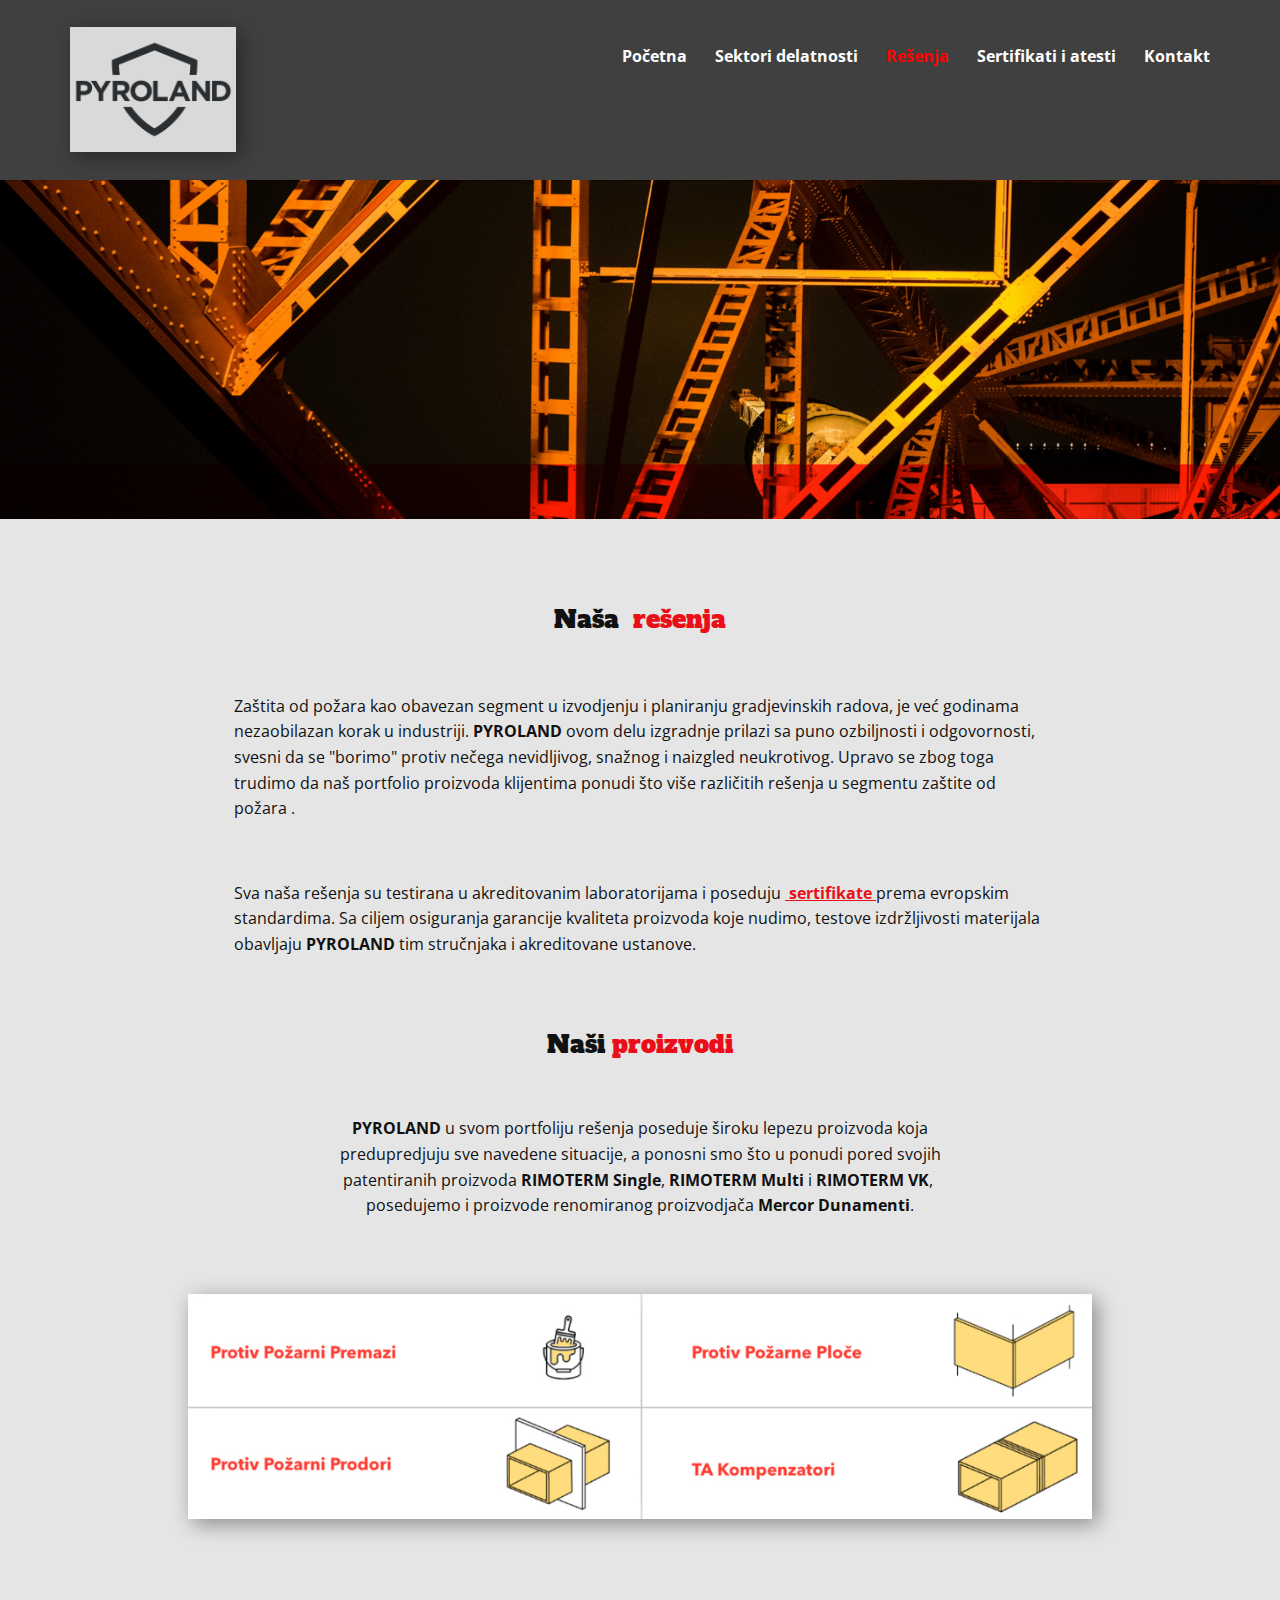
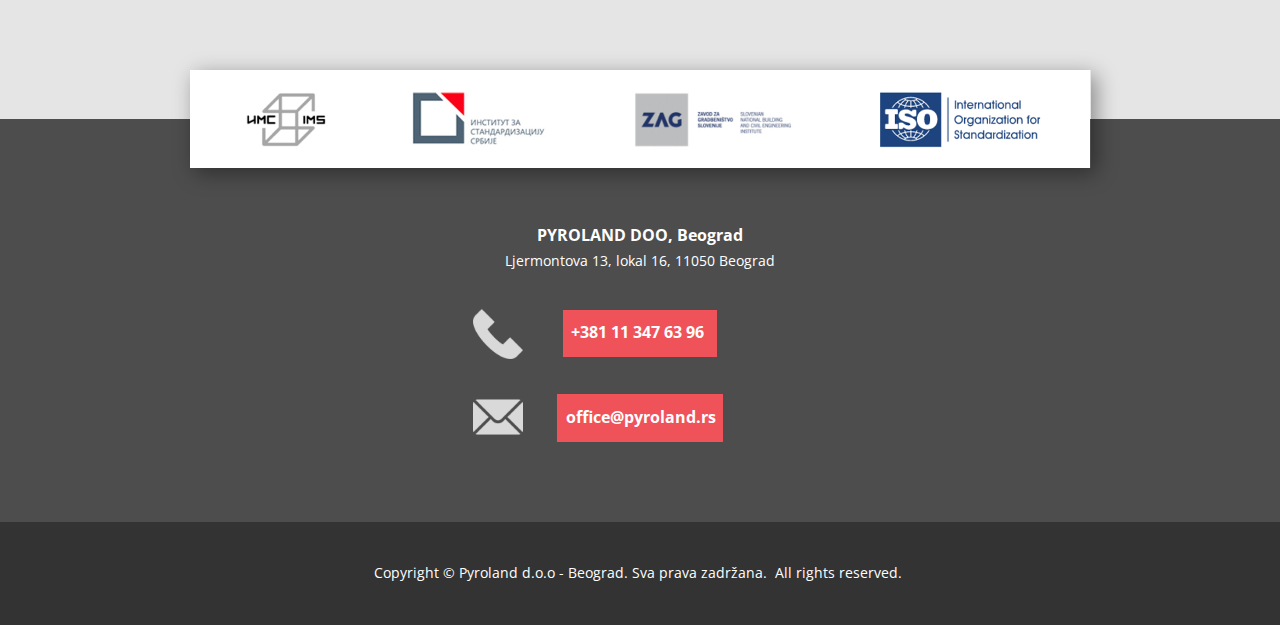
<file: Rešenja.html>
<!DOCTYPE html>
<html style="font-size: 16px;" lang="sr-RS"><head>
    <meta name="viewport" content="width=device-width, initial-scale=1.0">
    <meta charset="utf-8">
    <meta name="keywords" content="protivpožarna zaštita
rimoterm vk, rimoterm single, rimoterm multi
">
    <meta name="description" content="prtivpozarna zastita Pyroland">
    <title>Rešenja</title>
    <link rel="stylesheet" href="nicepage.css" media="screen">
<link rel="stylesheet" href="Rešenja.css" media="screen">
    <script class="u-script" type="text/javascript" src="jquery.js" defer=""></script>
    <script class="u-script" type="text/javascript" src="nicepage.js" defer=""></script>
    <meta name="generator" content="Nicepage 6.19.6, nicepage.com">
    <link id="u-theme-google-font" rel="stylesheet" href="https://fonts.googleapis.com/css?family=Roboto:100,100i,300,300i,400,400i,500,500i,700,700i,900,900i|Open+Sans:300,300i,400,400i,500,500i,600,600i,700,700i,800,800i">
    <link id="u-page-google-font" rel="stylesheet" href="https://fonts.googleapis.com/css?family=Alfa+Slab+One:400">
    
    
    
    
    
    
    <script type="application/ld+json">{
		"@context": "http://schema.org",
		"@type": "Organization",
		"name": "Pyroland",
		"logo": "images/Pyrolandlogotipnew1.png"
}</script>
    <meta name="theme-color" content="#478ac9">
    <meta property="og:title" content="Rešenja">
    <meta property="og:description" content="prtivpozarna zastita Pyroland">
    <meta property="og:type" content="website">
  <meta data-intl-tel-input-cdn-path="intlTelInput/"></head>
  <body data-path-to-root="./" data-include-products="false" class="u-body u-xl-mode" data-lang="sr"><header class="u-clearfix u-grey-75 u-header u-sticky u-sticky-e37e" id="sec-6dfe" data-animation-name="" data-animation-duration="0" data-animation-delay="0" data-animation-direction=""><div class="u-clearfix u-sheet u-sheet-1">
        <nav class="u-align-center u-menu u-menu-one-level u-offcanvas u-menu-1" data-responsive-from="XS">
          <div class="menu-collapse" style="font-size: 1rem; letter-spacing: 0px; font-weight: 700;">
            <a class="u-button-style u-custom-left-right-menu-spacing u-custom-padding-bottom u-custom-text-active-color u-custom-text-hover-color u-custom-top-bottom-menu-spacing u-nav-link u-text-active-palette-1-base u-text-hover-palette-2-base" href="#" style="font-size: calc(1em + 8px);" data-lang-en="{&quot;content&quot;:&quot;<svg class=\&quot;u-svg-link\&quot; viewBox=\&quot;0 0 24 24\&quot;><use xlink:href=\&quot;#menu-hamburger\&quot;></use></svg><svg class=\&quot;u-svg-content\&quot; version=\&quot;1.1\&quot; id=\&quot;menu-hamburger\&quot; viewBox=\&quot;0 0 16 16\&quot; x=\&quot;0px\&quot; y=\&quot;0px\&quot; xmlns:xlink=\&quot;http://www.w3.org/1999/xlink\&quot; xmlns=\&quot;http://www.w3.org/2000/svg\&quot;>    <g>        <rect y=\&quot;1\&quot; width=\&quot;16\&quot; height=\&quot;2\&quot;></rect>        <rect y=\&quot;7\&quot; width=\&quot;16\&quot; height=\&quot;2\&quot;></rect>        <rect y=\&quot;13\&quot; width=\&quot;16\&quot; height=\&quot;2\&quot;></rect>    </g></svg>&quot;,&quot;href&quot;:&quot;#&quot;}" data-lang-sr="{&quot;content&quot;:&quot;<svg class=\&quot;u-svg-link\&quot; viewBox=\&quot;0 0 24 24\&quot;><use xlink:href=\&quot;#menu-hamburger\&quot;></use></svg><svg class=\&quot;u-svg-content\&quot; version=\&quot;1.1\&quot; id=\&quot;menu-hamburger\&quot; viewBox=\&quot;0 0 16 16\&quot; x=\&quot;0px\&quot; y=\&quot;0px\&quot; xmlns:xlink=\&quot;http://www.w3.org/1999/xlink\&quot; xmlns=\&quot;http://www.w3.org/2000/svg\&quot;>    <g>        <rect y=\&quot;1\&quot; width=\&quot;16\&quot; height=\&quot;2\&quot;></rect>        <rect y=\&quot;7\&quot; width=\&quot;16\&quot; height=\&quot;2\&quot;></rect>        <rect y=\&quot;13\&quot; width=\&quot;16\&quot; height=\&quot;2\&quot;></rect>    </g></svg>&quot;,&quot;href&quot;:&quot;#&quot;}">
              <svg class="u-svg-link" viewBox="0 0 24 24"><use xlink:href="#menu-hamburger"></use></svg>
              <svg class="u-svg-content" version="1.1" id="menu-hamburger" viewBox="0 0 16 16" x="0px" y="0px" xmlns:xlink="http://www.w3.org/1999/xlink" xmlns="http://www.w3.org/2000/svg"><g><rect y="1" width="16" height="2"></rect><rect y="7" width="16" height="2"></rect><rect y="13" width="16" height="2"></rect>
</g></svg>
            </a>
          </div>
          <div class="u-custom-menu u-nav-container">
            <ul class="u-nav u-unstyled u-nav-1"><li class="u-nav-item"><a class="u-button-style u-nav-link u-text-active-custom-color-2 u-text-hover-palette-2-light-2" href="./" data-lang-en="{&quot;content&quot;:&quot;Početna&quot;,&quot;href&quot;:&quot;Početna.html&quot;}" data-lang-sr="{&quot;content&quot;:&quot;Početna&quot;,&quot;href&quot;:&quot;Početna.html&quot;}" style="padding: 10px 14px;">Početna</a>
</li><li class="u-nav-item"><a class="u-button-style u-nav-link u-text-active-custom-color-2 u-text-hover-palette-2-light-2" href="Sektori-delatnosti.html" data-lang-en="{&quot;content&quot;:&quot;Sektori delatnosti&quot;,&quot;href&quot;:&quot;Sektori-delatnosti.html&quot;}" data-lang-sr="{&quot;content&quot;:&quot;Sektori delatnosti&quot;,&quot;href&quot;:&quot;Sektori-delatnosti.html&quot;}" style="padding: 10px 14px;">Sektori delatnosti</a>
</li><li class="u-nav-item"><a class="u-button-style u-nav-link u-text-active-custom-color-2 u-text-hover-palette-2-light-2" href="Rešenja.html" data-lang-en="{&quot;content&quot;:&quot;Rešenja&quot;,&quot;href&quot;:&quot;Rešenja.html&quot;}" data-lang-sr="{&quot;content&quot;:&quot;Rešenja&quot;,&quot;href&quot;:&quot;Rešenja.html&quot;}" style="padding: 10px 14px;">Rešenja</a>
</li><li class="u-nav-item"><a class="u-button-style u-nav-link u-text-active-custom-color-2 u-text-hover-palette-2-light-2" href="Sertifikati-i-atesti.html" data-lang-en="{&quot;content&quot;:&quot;Sertifikati i atesti&quot;,&quot;href&quot;:&quot;Sertifikati-i-atesti.html&quot;}" data-lang-sr="{&quot;content&quot;:&quot;Sertifikati i atesti&quot;,&quot;href&quot;:&quot;Sertifikati-i-atesti.html&quot;}" style="padding: 10px 14px;">Sertifikati i atesti</a>
</li><li class="u-nav-item"><a class="u-button-style u-nav-link u-text-active-custom-color-2 u-text-hover-palette-2-light-2" href="Kontakt.html" data-lang-en="{&quot;content&quot;:&quot;Kontakt&quot;,&quot;href&quot;:&quot;Kontakt.html&quot;}" data-lang-sr="{&quot;content&quot;:&quot;Kontakt&quot;,&quot;href&quot;:&quot;Kontakt.html&quot;}" style="padding: 10px 14px;">Kontakt</a>
</li></ul>
          </div>
          <div class="u-custom-menu u-nav-container-collapse">
            <div class="u-black u-container-style u-inner-container-layout u-sidenav">
              <div class="u-inner-container-layout u-sidenav-overflow">
                <div class="u-menu-close"></div>
                <ul class="u-align-center u-enable-responsive u-nav u-offcanvas u-offcanvas-shift u-popupmenu-items u-spacing-27 u-unstyled u-nav-2" data-responsive-from="XS"><li class="u-nav-item"><a class="u-button-style u-nav-link" href="./" data-lang-en="{&quot;content&quot;:&quot;Početna&quot;,&quot;href&quot;:&quot;Početna.html&quot;}" data-lang-sr="{&quot;content&quot;:&quot;Početna&quot;,&quot;href&quot;:&quot;Početna.html&quot;}">Početna</a>
</li><li class="u-nav-item"><a class="u-button-style u-nav-link" href="Sektori-delatnosti.html" data-lang-en="{&quot;content&quot;:&quot;Sektori delatnosti&quot;,&quot;href&quot;:&quot;Sektori-delatnosti.html&quot;}" data-lang-sr="{&quot;content&quot;:&quot;Sektori delatnosti&quot;,&quot;href&quot;:&quot;Sektori-delatnosti.html&quot;}">Sektori delatnosti</a>
</li><li class="u-nav-item"><a class="u-button-style u-nav-link" href="Rešenja.html" data-lang-en="{&quot;content&quot;:&quot;Rešenja&quot;,&quot;href&quot;:&quot;Rešenja.html&quot;}" data-lang-sr="{&quot;content&quot;:&quot;Rešenja&quot;,&quot;href&quot;:&quot;Rešenja.html&quot;}">Rešenja</a>
</li><li class="u-nav-item"><a class="u-button-style u-nav-link" href="Sertifikati-i-atesti.html" data-lang-en="{&quot;content&quot;:&quot;Sertifikati i atesti&quot;,&quot;href&quot;:&quot;Sertifikati-i-atesti.html&quot;}" data-lang-sr="{&quot;content&quot;:&quot;Sertifikati i atesti&quot;,&quot;href&quot;:&quot;Sertifikati-i-atesti.html&quot;}">Sertifikati i atesti</a>
</li><li class="u-nav-item"><a class="u-button-style u-nav-link" href="Kontakt.html" data-lang-en="{&quot;content&quot;:&quot;Kontakt&quot;,&quot;href&quot;:&quot;Kontakt.html&quot;}" data-lang-sr="{&quot;content&quot;:&quot;Kontakt&quot;,&quot;href&quot;:&quot;Kontakt.html&quot;}">Kontakt</a>
</li></ul>
              </div>
            </div>
            <div class="u-black u-menu-overlay u-opacity u-opacity-70"></div>
          </div>
          <style class="menu-style">@media (max-width: 539px) {
                    [data-responsive-from="XS"] .u-nav-container {
                        display: none;
                    }
                    [data-responsive-from="XS"] .menu-collapse {
                        display: block;
                    }
                }</style>
        </nav>
        <a href="#" class="u-image u-logo u-image-1" data-image-width="692" data-image-height="520" data-animation-name="customAnimationIn" data-animation-duration="1000" data-animation-delay="0" data-animation-direction="">
          <img src="images/Pyrolandlogotipnew1.png" class="u-logo-image u-logo-image-1">
        </a>
      </div></header>
    <section class="u-clearfix u-grey-10 u-section-1" id="sec-2d4f">
      <img class="u-image u-image-default u-image-1" src="images/Screenshot2024-10-18214618.png" alt="" data-image-width="2453" data-image-height="574">
      <h4 class="u-custom-font u-text u-text-default u-text-1">Naša&nbsp;<span class="u-text-palette-2-base"> rešenja</span>
      </h4>
      <p class="u-align-center-xs u-align-left-lg u-align-left-md u-align-left-sm u-align-left-xl u-text u-text-2">
        <span style="font-size: 1rem;">Zaštita od požara kao obavezan segment u izvodjenju i planiranju gradjevinskih radova, je već godinama<br>nezaobilazan korak u industriji. <span style="font-weight: 700;">PYROLAND</span> ovom delu izgradnje prilazi sa puno ozbiljnosti i odgovornosti,<br>svesni da se "borimo" protiv nečega nevidljivog, snažnog i naizgled neukrotivog. Upravo se zbog toga trudimo da naš portfolio proizvoda klijentima ponudi što više različitih rešenja u segmentu zaštite od požara
        </span>.
      </p>
      <p class="u-align-center-xs u-align-left-lg u-align-left-md u-align-left-sm u-align-left-xl u-text u-text-3">Sva naša rešenja su testirana u akreditovanim laboratorijama i poseduju&nbsp;<span class="u-text-palette-2-base" style="font-weight: 700; text-decoration: underline !important;">
          <a href="Sertifikati-i-atesti.html" class="u-active-none u-border-none u-btn u-button-link u-button-style u-hover-none u-none u-text-palette-2-base u-btn-1">sertifikate</a>
        </span> prema evropskim standardima. Sa ciljem osiguranja garancije kvaliteta proizvoda koje nudimo, testove izdržljivosti materijala obavljaju <span style="font-weight: 700;">PYROLAND</span> tim stručnjaka i akreditovane ustanove.
      </p>
    </section>
    <section class="u-clearfix u-grey-10 u-section-2" id="sec-4b0b">
      <div class="u-clearfix u-sheet u-sheet-1">
        <h4 class="u-custom-font u-text u-text-default u-text-1">Naši <span class="u-text-palette-2-base"> proizvodi</span>
        </h4>
        <p class="u-align-center u-text u-text-default-lg u-text-default-md u-text-default-sm u-text-default-xl u-text-2">
          <span style="font-weight: 700;">PYROLAND</span> u svom portfoliju rešenja poseduje široku lepezu proizvoda koja<br>predupredjuju sve navedene situacije, a ponosni smo što u ponudi pored svojih<br>patentiranih proizvoda <span style="font-weight: 700;">RIMOTERM Single</span>, <span style="font-weight: 700;">RIMOTERM Multi</span> i <span style="font-weight: 700;">RIMOTERM VK</span>,&nbsp;<br>posedujemo i proizvode renomiranog proizvodjača <span style="font-weight: 700;">Mercor Dunamenti</span>.<br>
          <br>
        </p>
        <img class="u-expanded-width-xs u-image u-image-default u-image-1" src="images/Screenshot2024-10-18233017.png" alt="" data-image-width="2154" data-image-height="510">
      </div>
    </section>
    <section class="u-clearfix u-grey-70 u-section-3" id="sec-a05a">
      <div class="u-clearfix u-sheet u-sheet-1">
        <img class="u-expanded-width-xs u-image u-image-contain u-image-default u-image-1" src="images/Screenshot2024-10-18214701.png" alt="" data-image-width="1645" data-image-height="179">
        <p class="u-align-center u-text u-text-1"> PYROLAND DOO, Beograd<br>
          <span style="font-size: 0.875rem; font-weight: 400;">Ljermontova 13, lokal 16, 11050 Beograd</span>
        </p>
        <a href="tel:0113476396" class="u-active-palette-2-light-1 u-border-none u-btn u-btn-rectangle u-button-style u-hover-palette-2-light-1 u-palette-2-light-1 u-btn-1">&nbsp; +381 11 ​347 63 96&nbsp; &nbsp;<span style="font-size: 1rem;"></span>
        </a><span class="u-file-icon u-icon u-text-grey-15 u-icon-1"><img src="images/1082334-b57f9c02.png" alt=""></span><span class="u-file-icon u-icon u-text-grey-15 u-icon-2"><img src="images/646135-c8d385ce.png" alt=""></span>
        <a href="mailto:office@pyroland.rs" class="u-active-none u-border-none u-btn u-btn-rectangle u-button-style u-hover-none u-palette-2-light-1 u-btn-2">&nbsp; office@pyroland.rs&nbsp; </a>
      </div>
    </section>
    
    
    
    
    <footer class="u-align-center u-clearfix u-container-align-center u-footer u-grey-80 u-footer" id="sec-d007"><div class="u-clearfix u-sheet u-valign-middle u-sheet-1">
        <p class="u-align-center u-small-text u-text u-text-variant u-text-1" data-lang-en="​Copyright © Pyroland d.o.o - Beograd. Sva prava zadržana.&amp;nbsp; All rights reserved.&amp;nbsp;" data-lang-sr="​Copyright © Pyroland d.o.o - Beograd. Sva prava zadržana.&amp;nbsp; All rights reserved.&amp;nbsp;"> Copyright © Pyroland d.o.o - Beograd. Sva prava zadržana.&nbsp; All rights reserved.&nbsp;</p>
      </div></footer>
    <script>
        window.addEventListener('pageshow', function(event) {
            if (event.persisted) {
                // Close the hamburger menu if it's open
                var menu = document.getElementById('menu-hamburger'); // Replace 'hamburgerMenu' with the actual ID or class
                if (menu.classList.contains('open')) {
                    menu.classList.remove('open');
                }
            }
        });
        </script>
  
</body></html>
</file>
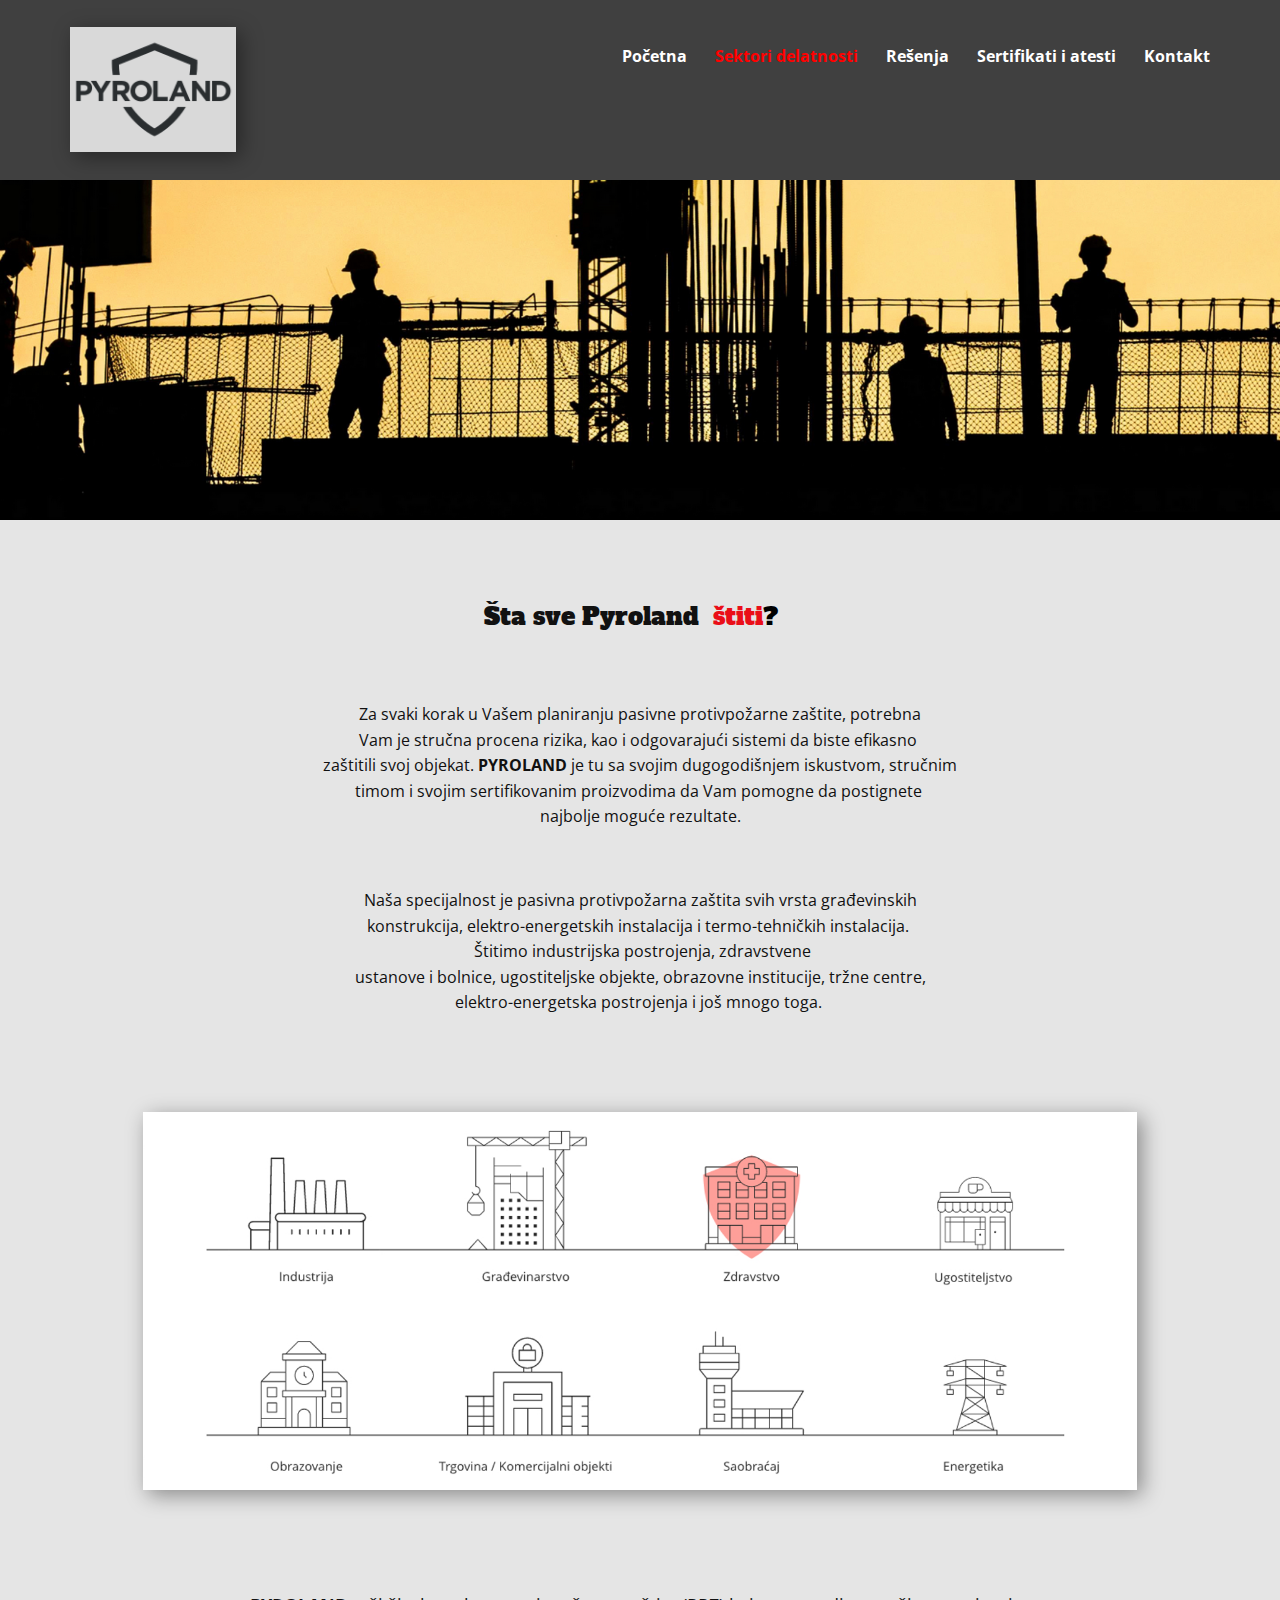
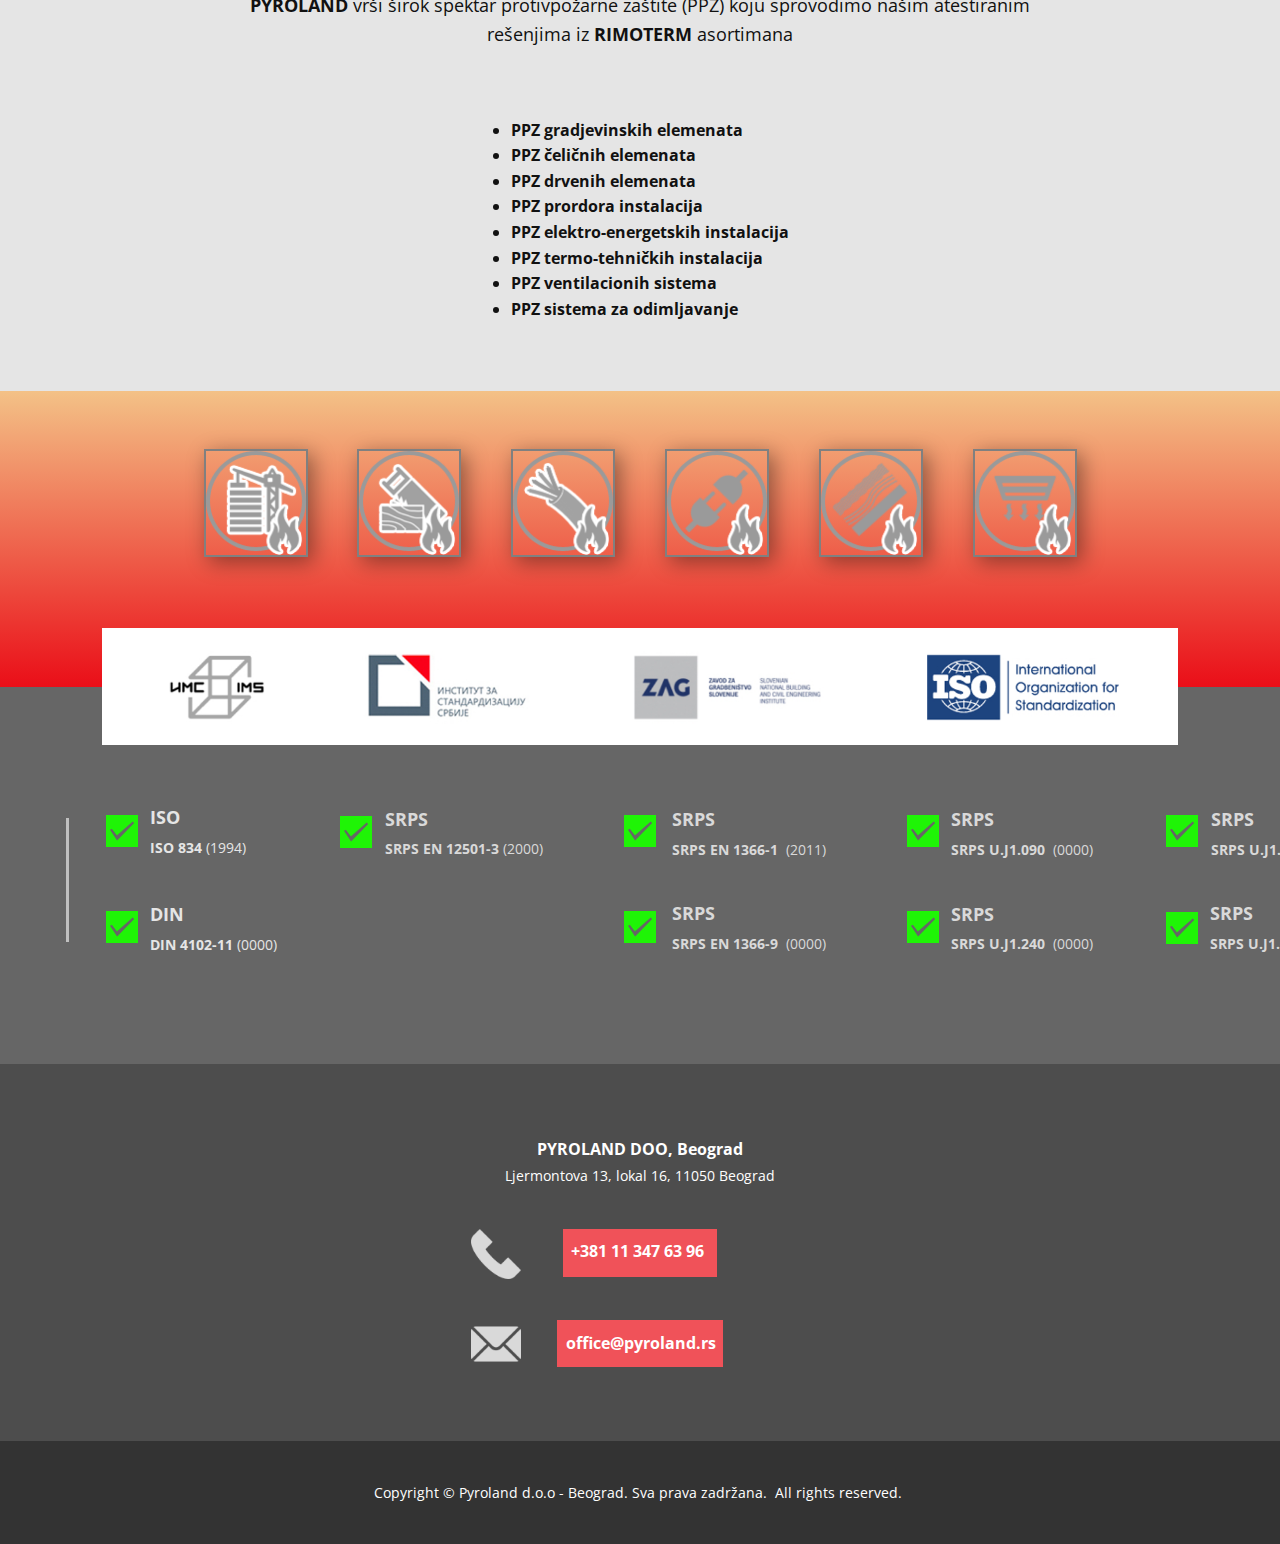
<file: Sektori-delatnosti.html>
<!DOCTYPE html>
<html style="font-size: 16px;" lang="sr-RS"><head>
    <meta name="viewport" content="width=device-width, initial-scale=1.0">
    <meta charset="utf-8">
    <meta name="keywords" content="protivpožarna zaštita
rimoterm vk, rimoterm single, rimoterm multi
">
    <meta name="description" content="prtivpozarna zastita Pyroland">
    <title>Sektori delatnosti</title>
    <link rel="stylesheet" href="nicepage.css" media="screen">
<link rel="stylesheet" href="Sektori-delatnosti.css" media="screen">
    <script class="u-script" type="text/javascript" src="jquery.js" defer=""></script>
    <script class="u-script" type="text/javascript" src="nicepage.js" defer=""></script>
    <meta name="generator" content="Nicepage 6.19.6, nicepage.com">
    <link id="u-theme-google-font" rel="stylesheet" href="https://fonts.googleapis.com/css?family=Roboto:100,100i,300,300i,400,400i,500,500i,700,700i,900,900i|Open+Sans:300,300i,400,400i,500,500i,600,600i,700,700i,800,800i">
    <link id="u-page-google-font" rel="stylesheet" href="https://fonts.googleapis.com/css?family=Open+Sans:300,300i,400,400i,500,500i,600,600i,700,700i,800,800i|Alfa+Slab+One:400">
    
    
    
    
    
    
    
    
    
    <script type="application/ld+json">{
		"@context": "http://schema.org",
		"@type": "Organization",
		"name": "Pyroland",
		"logo": "images/Pyrolandlogotipnew1.png"
}</script>
    <meta name="theme-color" content="#478ac9">
    <meta property="og:title" content="Sektori delatnosti">
    <meta property="og:description" content="prtivpozarna zastita Pyroland">
    <meta property="og:type" content="website">
  <meta data-intl-tel-input-cdn-path="intlTelInput/"></head>
  <body data-path-to-root="./" data-include-products="false" class="u-body u-xl-mode" data-lang="sr"><header class="u-clearfix u-grey-75 u-header u-sticky u-sticky-e37e" id="sec-6dfe" data-animation-name="" data-animation-duration="0" data-animation-delay="0" data-animation-direction=""><div class="u-clearfix u-sheet u-sheet-1">
        <nav class="u-align-center u-menu u-menu-one-level u-offcanvas u-menu-1" data-responsive-from="XS">
          <div class="menu-collapse" style="font-size: 1rem; letter-spacing: 0px; font-weight: 700;">
            <a class="u-button-style u-custom-left-right-menu-spacing u-custom-padding-bottom u-custom-text-active-color u-custom-text-hover-color u-custom-top-bottom-menu-spacing u-nav-link u-text-active-palette-1-base u-text-hover-palette-2-base" href="#" style="font-size: calc(1em + 8px);" data-lang-en="{&quot;content&quot;:&quot;<svg class=\&quot;u-svg-link\&quot; viewBox=\&quot;0 0 24 24\&quot;><use xlink:href=\&quot;#menu-hamburger\&quot;></use></svg><svg class=\&quot;u-svg-content\&quot; version=\&quot;1.1\&quot; id=\&quot;menu-hamburger\&quot; viewBox=\&quot;0 0 16 16\&quot; x=\&quot;0px\&quot; y=\&quot;0px\&quot; xmlns:xlink=\&quot;http://www.w3.org/1999/xlink\&quot; xmlns=\&quot;http://www.w3.org/2000/svg\&quot;>    <g>        <rect y=\&quot;1\&quot; width=\&quot;16\&quot; height=\&quot;2\&quot;></rect>        <rect y=\&quot;7\&quot; width=\&quot;16\&quot; height=\&quot;2\&quot;></rect>        <rect y=\&quot;13\&quot; width=\&quot;16\&quot; height=\&quot;2\&quot;></rect>    </g></svg>&quot;,&quot;href&quot;:&quot;#&quot;}" data-lang-sr="{&quot;content&quot;:&quot;<svg class=\&quot;u-svg-link\&quot; viewBox=\&quot;0 0 24 24\&quot;><use xlink:href=\&quot;#menu-hamburger\&quot;></use></svg><svg class=\&quot;u-svg-content\&quot; version=\&quot;1.1\&quot; id=\&quot;menu-hamburger\&quot; viewBox=\&quot;0 0 16 16\&quot; x=\&quot;0px\&quot; y=\&quot;0px\&quot; xmlns:xlink=\&quot;http://www.w3.org/1999/xlink\&quot; xmlns=\&quot;http://www.w3.org/2000/svg\&quot;>    <g>        <rect y=\&quot;1\&quot; width=\&quot;16\&quot; height=\&quot;2\&quot;></rect>        <rect y=\&quot;7\&quot; width=\&quot;16\&quot; height=\&quot;2\&quot;></rect>        <rect y=\&quot;13\&quot; width=\&quot;16\&quot; height=\&quot;2\&quot;></rect>    </g></svg>&quot;,&quot;href&quot;:&quot;#&quot;}">
              <svg class="u-svg-link" viewBox="0 0 24 24"><use xlink:href="#menu-hamburger"></use></svg>
              <svg class="u-svg-content" version="1.1" id="menu-hamburger" viewBox="0 0 16 16" x="0px" y="0px" xmlns:xlink="http://www.w3.org/1999/xlink" xmlns="http://www.w3.org/2000/svg"><g><rect y="1" width="16" height="2"></rect><rect y="7" width="16" height="2"></rect><rect y="13" width="16" height="2"></rect>
</g></svg>
            </a>
          </div>
          <div class="u-custom-menu u-nav-container">
            <ul class="u-nav u-unstyled u-nav-1"><li class="u-nav-item"><a class="u-button-style u-nav-link u-text-active-custom-color-2 u-text-hover-palette-2-light-2" href="./" data-lang-en="{&quot;content&quot;:&quot;Početna&quot;,&quot;href&quot;:&quot;Početna.html&quot;}" data-lang-sr="{&quot;content&quot;:&quot;Početna&quot;,&quot;href&quot;:&quot;Početna.html&quot;}" style="padding: 10px 14px;">Početna</a>
</li><li class="u-nav-item"><a class="u-button-style u-nav-link u-text-active-custom-color-2 u-text-hover-palette-2-light-2" href="Sektori-delatnosti.html" data-lang-en="{&quot;content&quot;:&quot;Sektori delatnosti&quot;,&quot;href&quot;:&quot;Sektori-delatnosti.html&quot;}" data-lang-sr="{&quot;content&quot;:&quot;Sektori delatnosti&quot;,&quot;href&quot;:&quot;Sektori-delatnosti.html&quot;}" style="padding: 10px 14px;">Sektori delatnosti</a>
</li><li class="u-nav-item"><a class="u-button-style u-nav-link u-text-active-custom-color-2 u-text-hover-palette-2-light-2" href="Rešenja.html" data-lang-en="{&quot;content&quot;:&quot;Rešenja&quot;,&quot;href&quot;:&quot;Rešenja.html&quot;}" data-lang-sr="{&quot;content&quot;:&quot;Rešenja&quot;,&quot;href&quot;:&quot;Rešenja.html&quot;}" style="padding: 10px 14px;">Rešenja</a>
</li><li class="u-nav-item"><a class="u-button-style u-nav-link u-text-active-custom-color-2 u-text-hover-palette-2-light-2" href="Sertifikati-i-atesti.html" data-lang-en="{&quot;content&quot;:&quot;Sertifikati i atesti&quot;,&quot;href&quot;:&quot;Sertifikati-i-atesti.html&quot;}" data-lang-sr="{&quot;content&quot;:&quot;Sertifikati i atesti&quot;,&quot;href&quot;:&quot;Sertifikati-i-atesti.html&quot;}" style="padding: 10px 14px;">Sertifikati i atesti</a>
</li><li class="u-nav-item"><a class="u-button-style u-nav-link u-text-active-custom-color-2 u-text-hover-palette-2-light-2" href="Kontakt.html" data-lang-en="{&quot;content&quot;:&quot;Kontakt&quot;,&quot;href&quot;:&quot;Kontakt.html&quot;}" data-lang-sr="{&quot;content&quot;:&quot;Kontakt&quot;,&quot;href&quot;:&quot;Kontakt.html&quot;}" style="padding: 10px 14px;">Kontakt</a>
</li></ul>
          </div>
          <div class="u-custom-menu u-nav-container-collapse">
            <div class="u-black u-container-style u-inner-container-layout u-sidenav">
              <div class="u-inner-container-layout u-sidenav-overflow">
                <div class="u-menu-close"></div>
                <ul class="u-align-center u-enable-responsive u-nav u-offcanvas u-offcanvas-shift u-popupmenu-items u-spacing-27 u-unstyled u-nav-2" data-responsive-from="XS"><li class="u-nav-item"><a class="u-button-style u-nav-link" href="./" data-lang-en="{&quot;content&quot;:&quot;Početna&quot;,&quot;href&quot;:&quot;Početna.html&quot;}" data-lang-sr="{&quot;content&quot;:&quot;Početna&quot;,&quot;href&quot;:&quot;Početna.html&quot;}">Početna</a>
</li><li class="u-nav-item"><a class="u-button-style u-nav-link" href="Sektori-delatnosti.html" data-lang-en="{&quot;content&quot;:&quot;Sektori delatnosti&quot;,&quot;href&quot;:&quot;Sektori-delatnosti.html&quot;}" data-lang-sr="{&quot;content&quot;:&quot;Sektori delatnosti&quot;,&quot;href&quot;:&quot;Sektori-delatnosti.html&quot;}">Sektori delatnosti</a>
</li><li class="u-nav-item"><a class="u-button-style u-nav-link" href="Rešenja.html" data-lang-en="{&quot;content&quot;:&quot;Rešenja&quot;,&quot;href&quot;:&quot;Rešenja.html&quot;}" data-lang-sr="{&quot;content&quot;:&quot;Rešenja&quot;,&quot;href&quot;:&quot;Rešenja.html&quot;}">Rešenja</a>
</li><li class="u-nav-item"><a class="u-button-style u-nav-link" href="Sertifikati-i-atesti.html" data-lang-en="{&quot;content&quot;:&quot;Sertifikati i atesti&quot;,&quot;href&quot;:&quot;Sertifikati-i-atesti.html&quot;}" data-lang-sr="{&quot;content&quot;:&quot;Sertifikati i atesti&quot;,&quot;href&quot;:&quot;Sertifikati-i-atesti.html&quot;}">Sertifikati i atesti</a>
</li><li class="u-nav-item"><a class="u-button-style u-nav-link" href="Kontakt.html" data-lang-en="{&quot;content&quot;:&quot;Kontakt&quot;,&quot;href&quot;:&quot;Kontakt.html&quot;}" data-lang-sr="{&quot;content&quot;:&quot;Kontakt&quot;,&quot;href&quot;:&quot;Kontakt.html&quot;}">Kontakt</a>
</li></ul>
              </div>
            </div>
            <div class="u-black u-menu-overlay u-opacity u-opacity-70"></div>
          </div>
          <style class="menu-style">@media (max-width: 539px) {
                    [data-responsive-from="XS"] .u-nav-container {
                        display: none;
                    }
                    [data-responsive-from="XS"] .menu-collapse {
                        display: block;
                    }
                }</style>
        </nav>
        <a href="#" class="u-image u-logo u-image-1" data-image-width="692" data-image-height="520" data-animation-name="customAnimationIn" data-animation-duration="1000" data-animation-delay="0" data-animation-direction="">
          <img src="images/Pyrolandlogotipnew1.png" class="u-logo-image u-logo-image-1">
        </a>
      </div></header>
    <section class="u-clearfix u-image u-section-1" id="sec-dff6" data-image-width="2555" data-image-height="596">
      <div class="u-clearfix u-sheet u-sheet-1"></div>
    </section>
    <section class="u-clearfix u-grey-10 u-section-2" id="sec-a74a">
      <div class="u-clearfix u-sheet u-valign-middle u-sheet-1">
        <h4 class="u-custom-font u-text u-text-default u-text-1">Šta sve Pyroland&nbsp;<span class="u-text-palette-2-base"> štiti<span class="u-text-black">?</span>
          </span>
        </h4>
        <p class="u-align-center u-text u-text-default-lg u-text-default-md u-text-default-sm u-text-default-xl u-text-2">Za svaki korak u Vašem planiranju pasivne protivpožarne zaštite, potrebna<br>Vam je stručna procena rizika, kao i odgovarajući sistemi da biste efikasno&nbsp;<br>zaštitili svoj objekat. <span style="font-weight: 700;">PYROLAND</span> je tu sa svojim dugogodišnjem iskustvom, stručnim<br>timom i svojim sertifikovanim proizvodima da Vam pomogne da postignete&nbsp;<br>najbolje moguće rezultate.
        </p>
        <p class="u-align-center u-text u-text-3">Naša specijalnost je pasivna protivpožarna zaštita svih&nbsp;vrsta građevinskih konstrukcija, elektro-energetskih instalacija i termo-tehničkih instalacija.&nbsp; &nbsp;Štitimo industrijska postrojenja, zdravstvene<br>ustanove i bolnice, ugostiteljske objekte, obrazovne institucije, tržne centre, elektro-energetska postrojenja i još mnogo toga.&nbsp;
        </p>
        <img class="u-expanded-width-xs u-image u-image-default u-image-1" src="images/Screenshot2024-10-19211244.png" alt="" data-image-width="1604" data-image-height="639">
      </div>
    </section>
    <section class="u-clearfix u-grey-10 u-section-3" id="sec-2179">
      <div class="u-clearfix u-sheet u-sheet-1">
        <p class="u-align-center u-text u-text-default u-text-1">
          <span style="font-weight: 700;">PYROLAND</span> vrši širok spektar protivpožarne&nbsp;zaštite (PPZ) koju sprovodimo našim atestiranim<br>rešenjima iz <span style="font-weight: 700;">RIMOTERM</span> asortimana
        </p>
        <ul class="u-text u-text-default u-text-2">
          <li>PPZ gradjevinskih elemenata</li>
          <li>PPZ čeličnih elemenata</li>
          <li>PPZ drvenih elemenata</li>
          <li>PPZ prordora instalacija</li>
          <li>PPZ elektro-energetskih instalacija</li>
          <li>PPZ termo-tehničkih instalacija</li>
          <li>PPZ ventilacionih sistema</li>
          <li>PPZ sistema za odimljavanje</li>
        </ul>
      </div>
    </section>
    <section class="u-clearfix u-gradient u-section-4" id="sec-76f4">
      <div class="u-clearfix u-sheet u-sheet-1">
        <img class="u-border-2 u-border-grey-50 u-image u-image-contain u-image-default u-preserve-proportions u-image-1" src="images/zastita-od-pozara-celicnih-konstrukcija.png" alt="" data-image-width="101" data-image-height="105">
        <img class="u-border-2 u-border-grey-50 u-image u-image-contain u-image-default u-preserve-proportions u-image-2" src="images/zastita-od-pozara-drvenih-konstrukcija.png" alt="" data-image-width="101" data-image-height="105">
        <img class="u-border-2 u-border-grey-50 u-image u-image-contain u-image-default u-preserve-proportions u-image-3" src="images/zastita-od-pozara-kablovskih-trasa.png" alt="" data-image-width="101" data-image-height="105">
        <img class="u-border-2 u-border-grey-50 u-image u-image-contain u-image-default u-preserve-proportions u-image-4" src="images/zastita-od-pozara-prodora-elektro-instalacija.png" alt="" data-image-width="101" data-image-height="105">
        <img class="u-border-2 u-border-grey-50 u-image u-image-contain u-image-default u-preserve-proportions u-image-5" src="images/zastita-od-pozara-kombinovanih-prodora.png" alt="" data-image-width="101" data-image-height="105">
        <img class="u-border-2 u-border-grey-50 u-image u-image-contain u-image-default u-preserve-proportions u-image-6" src="images/zastita-od-pozara-prodora-ventilacionih-kanala.png" alt="" data-image-width="101" data-image-height="105">
      </div>
    </section>
    <section class="u-clearfix u-grey-60 u-section-5" id="sec-1da7">
      <div class="u-clearfix u-sheet u-sheet-1">
        <div class="u-border-3 u-border-grey-25 u-hidden-md u-hidden-sm u-hidden-xs u-line u-line-vertical u-line-1"></div>
        <img class="u-image u-image-contain u-image-default u-image-1" src="images/Pyrolandlogotipnew1nobackground11.png" alt="" data-image-width="692" data-image-height="520">
        <p class="u-hidden-md u-hidden-sm u-hidden-xs u-text u-text-default u-text-grey-10 u-text-1">
          <span style="font-weight: 700;">ISO</span>
          <br>
          <span style="font-size: 0.875rem;">
            <span style="font-weight: 700;">ISO 834</span> (1994)
          </span>
        </p>
        <p class="u-hidden-md u-hidden-sm u-hidden-xs u-text u-text-default u-text-2">
          <span class="u-text-grey-15" style="font-weight: 700;">SRPS</span>
          <br>
          <span style="font-size: 0.875rem;">
            <span style="font-weight: 700;" class="u-text-grey-15">SRPS EN 12501-3</span>
            <span class="u-text-grey-15"> (2000)</span>
          </span>&nbsp;
        </p>
        <p class="u-hidden-md u-hidden-sm u-hidden-xs u-text u-text-default u-text-3">
          <span class="u-text-grey-15" style="font-weight: 700;">SRPS</span>
          <br>
          <span style="font-size: 0.875rem;">
            <span style="font-weight: 700;" class="u-text-grey-15">SRPS U.J1.042</span>
            <span class="u-text-grey-15">&nbsp;(2000)</span>
          </span>&nbsp;
        </p>
        <p class="u-hidden-md u-hidden-sm u-hidden-xs u-text u-text-default u-text-4">
          <span class="u-text-grey-15" style="font-weight: 700;">SRPS</span>
          <br>
          <span style="font-size: 0.875rem;">
            <span style="font-weight: 700;" class="u-text-grey-15">SRPS U.J1.090</span>
            <span class="u-text-grey-15">&nbsp;(0000)</span>
          </span>&nbsp;
        </p>
        <p class="u-hidden-md u-hidden-sm u-hidden-xs u-text u-text-default u-text-5">
          <span class="u-text-grey-15" style="font-weight: 700;">SRPS</span>
          <br>
          <span style="font-size: 0.875rem;">
            <span style="font-weight: 700;" class="u-text-grey-15">SRPS EN 1366-1</span>
            <span class="u-text-grey-15">&nbsp;(2011)</span>
          </span>&nbsp;
        </p>
        <p class="u-hidden-md u-hidden-sm u-hidden-xs u-text u-text-default u-text-6">
          <span class="u-text-grey-15" style="font-weight: 700;">SRPS</span>
          <br>
          <span style="font-size: 0.875rem;">
            <span style="font-weight: 700;" class="u-text-grey-15">SRPS U.J1.043</span>
            <span class="u-text-grey-15">&nbsp;(2000)</span>
          </span>&nbsp;
        </p>
        <p class="u-hidden-md u-hidden-sm u-hidden-xs u-text u-text-default u-text-7">
          <span class="u-text-grey-15" style="font-weight: 700;">SRPS</span>
          <br>
          <span style="font-size: 0.875rem;">
            <span style="font-weight: 700;" class="u-text-grey-15">SRPS U.J1.240</span>
            <span class="u-text-grey-15">&nbsp;(0000)</span>
          </span>&nbsp;
        </p>
        <p class="u-hidden-md u-hidden-sm u-hidden-xs u-text u-text-default u-text-8">
          <span class="u-text-grey-15" style="font-weight: 700;">SRPS</span>
          <br>
          <span style="font-size: 0.875rem;">
            <span style="font-weight: 700;" class="u-text-grey-15">SRPS EN 1366-9</span>
            <span class="u-text-grey-15">&nbsp;(0000)</span>
          </span>&nbsp;
        </p>
        <p class="u-hidden-md u-hidden-sm u-hidden-xs u-text u-text-default u-text-grey-10 u-text-9">
          <span style="font-weight: 700;">DIN</span>
          <br>
          <span style="font-weight: 700; font-size: 0.875rem;">DIN 4102-11</span>
          <span style="font-size: 0.875rem;"> (0000)</span>
        </p><span class="u-file-icon u-hidden-md u-hidden-sm u-hidden-xs u-icon u-text-custom-color-3 u-icon-1"><img src="images/14613-961e893c.png" alt=""></span><span class="u-file-icon u-hidden-xs u-icon u-text-custom-color-3 u-icon-2"><img src="images/14613-961e893c.png" alt=""></span><span class="u-file-icon u-hidden-md u-hidden-sm u-hidden-xs u-icon u-text-custom-color-3 u-icon-3"><img src="images/14613-961e893c.png" alt=""></span><span class="u-file-icon u-hidden-md u-hidden-sm u-hidden-xs u-icon u-text-custom-color-3 u-icon-4"><img src="images/14613-961e893c.png" alt=""></span><span class="u-file-icon u-hidden-md u-hidden-sm u-hidden-xs u-icon u-text-custom-color-3 u-icon-5"><img src="images/14613-961e893c.png" alt=""></span><span class="u-file-icon u-hidden-md u-hidden-sm u-hidden-xs u-icon u-text-custom-color-3 u-icon-6"><img src="images/14613-961e893c.png" alt=""></span><span class="u-file-icon u-hidden-md u-hidden-sm u-hidden-xs u-icon u-text-custom-color-3 u-icon-7"><img src="images/14613-961e893c.png" alt=""></span><span class="u-file-icon u-hidden-md u-hidden-sm u-hidden-xs u-icon u-text-custom-color-3 u-icon-8"><img src="images/14613-961e893c.png" alt=""></span><span class="u-file-icon u-hidden-md u-hidden-sm u-hidden-xs u-icon u-text-custom-color-3 u-icon-9"><img src="images/14613-961e893c.png" alt=""></span>
        <img class="u-expanded-width-xs u-image u-image-contain u-image-default u-image-2" src="images/Screenshot2024-10-18214701.png" alt="" data-image-width="1645" data-image-height="179">
      </div>
    </section>
    <section class="u-clearfix u-grey-70 u-section-6" id="sec-2e16">
      <div class="u-clearfix u-sheet u-valign-middle-lg u-valign-middle-md u-valign-middle-sm u-valign-middle-xl u-sheet-1">
        <p class="u-align-center u-text u-text-1"> PYROLAND DOO, Beograd<br>
          <span style="font-size: 0.875rem; font-weight: 400;">Ljermontova 13, lokal 16, 11050 Beograd</span>
        </p>
        <a href="tel:0113476396" class="u-active-palette-2-light-1 u-border-none u-btn u-btn-rectangle u-button-style u-hover-palette-2-light-1 u-palette-2-light-1 u-btn-1">&nbsp; +381 11 ​347 63 96&nbsp; &nbsp;<span style="font-size: 1rem;"></span>
        </a><span class="u-file-icon u-icon u-text-grey-15 u-icon-1"><img src="images/1082334-b57f9c02.png" alt=""></span><span class="u-file-icon u-icon u-text-grey-15 u-icon-2"><img src="images/646135-c8d385ce.png" alt=""></span>
        <a href="mailto:office@pyroland.rs" class="u-active-none u-border-none u-btn u-btn-rectangle u-button-style u-hover-none u-palette-2-light-1 u-btn-2">&nbsp; office@pyroland.rs&nbsp; </a>
      </div>
    </section>
    
    
    
    
    <footer class="u-align-center u-clearfix u-container-align-center u-footer u-grey-80 u-footer" id="sec-d007"><div class="u-clearfix u-sheet u-valign-middle u-sheet-1">
        <p class="u-align-center u-small-text u-text u-text-variant u-text-1" data-lang-en="​Copyright © Pyroland d.o.o - Beograd. Sva prava zadržana.&amp;nbsp; All rights reserved.&amp;nbsp;" data-lang-sr="​Copyright © Pyroland d.o.o - Beograd. Sva prava zadržana.&amp;nbsp; All rights reserved.&amp;nbsp;"> Copyright © Pyroland d.o.o - Beograd. Sva prava zadržana.&nbsp; All rights reserved.&nbsp;</p>
      </div></footer>
    
  <script>
        window.addEventListener('pageshow', function(event) {
            if (event.persisted) {
                // Close the hamburger menu if it's open
                var menu = document.getElementById('menu-hamburger'); // Replace 'hamburgerMenu' with the actual ID or class
                if (menu.classList.contains('open')) {
                    menu.classList.remove('open');
                }
            }
        });
        </script>
</body></html>
</file>
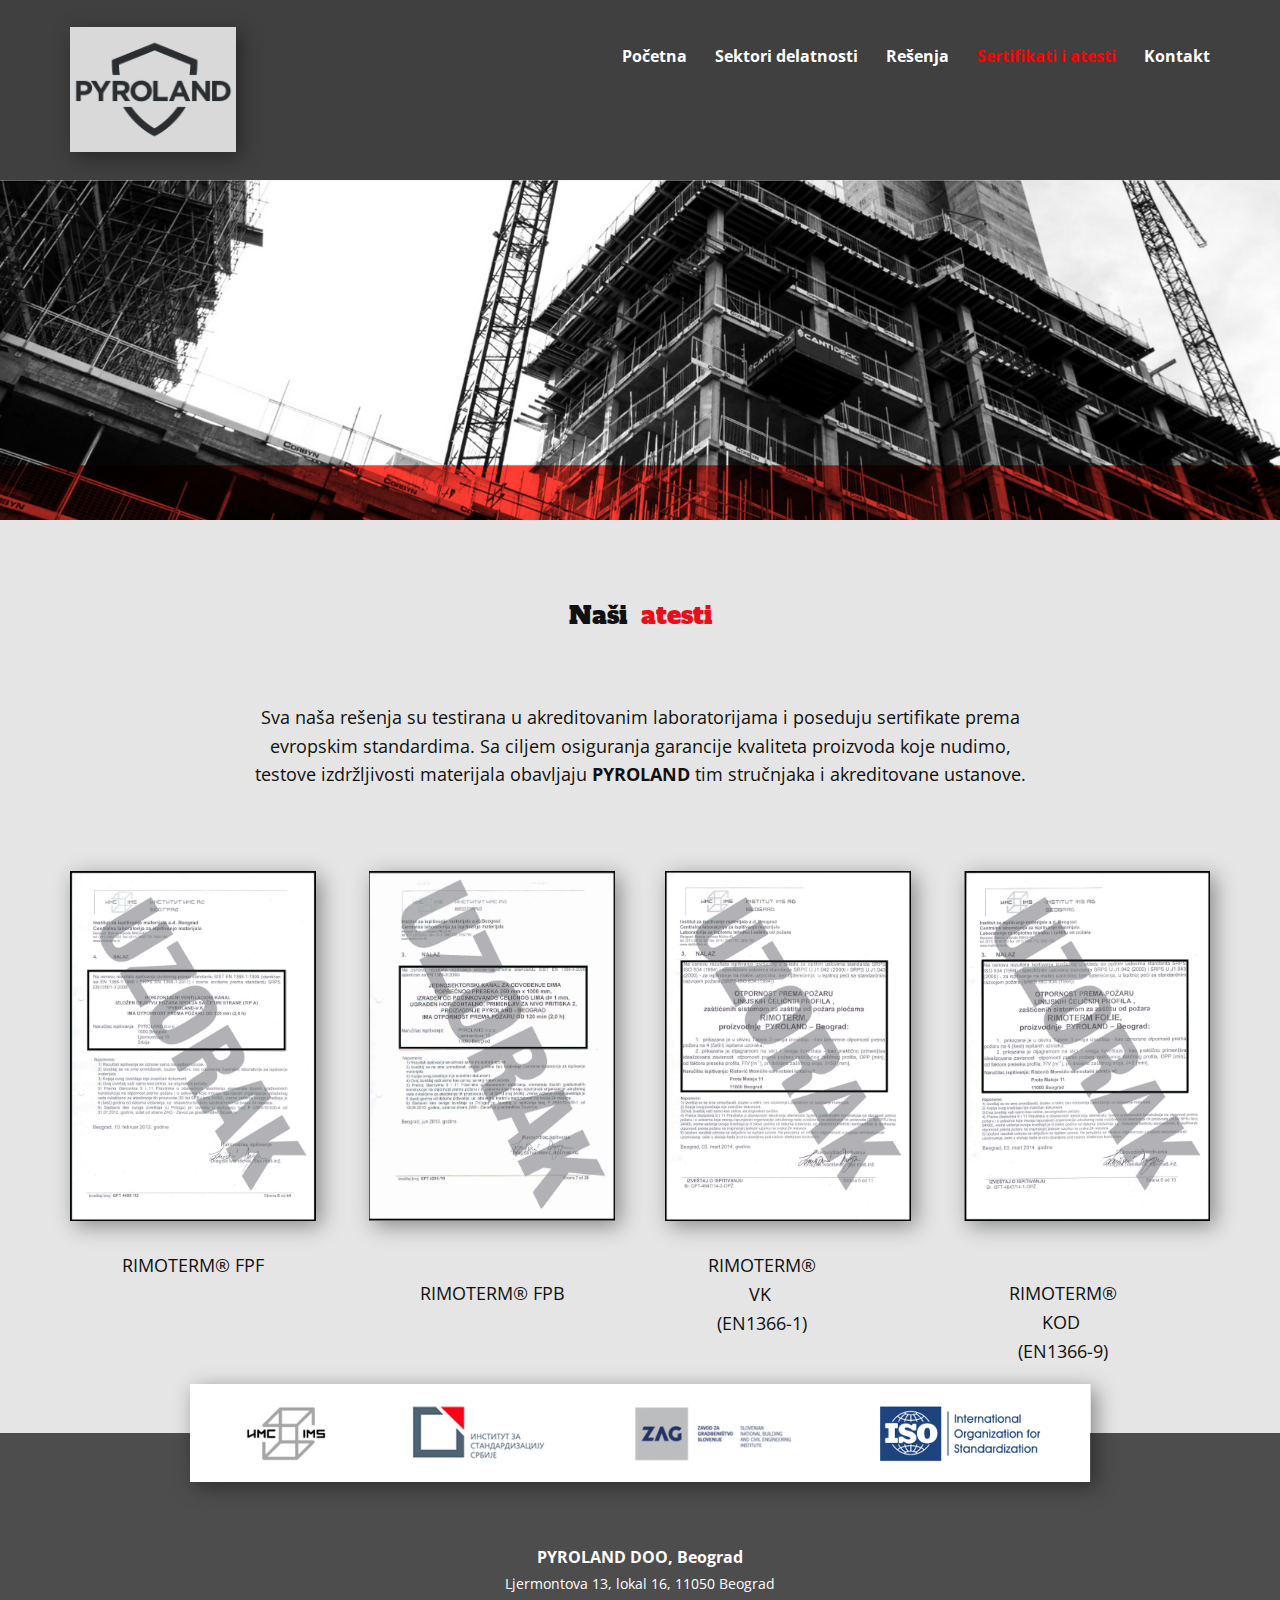
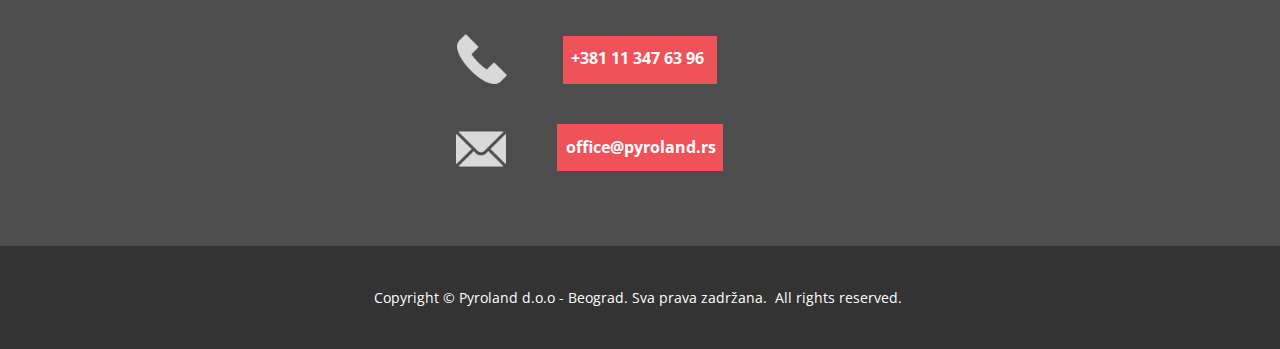
<file: Sertifikati-i-atesti.html>
<!DOCTYPE html>
<html style="font-size: 16px;" lang="sr-RS"><head>
    <meta name="viewport" content="width=device-width, initial-scale=1.0">
    <meta charset="utf-8">
    <meta name="keywords" content="protivpožarna zaštita
rimoterm vk, rimoterm single, rimoterm multi
">
    <meta name="description" content="prtivpozarna zastita Pyroland">
    <title>Sertifikati i atesti</title>
    <link rel="stylesheet" href="nicepage.css" media="screen">
<link rel="stylesheet" href="Sertifikati-i-atesti.css" media="screen">
    <script class="u-script" type="text/javascript" src="jquery.js" defer=""></script>
    <script class="u-script" type="text/javascript" src="nicepage.js" defer=""></script>
    <meta name="generator" content="Nicepage 6.19.6, nicepage.com">
    <link id="u-theme-google-font" rel="stylesheet" href="https://fonts.googleapis.com/css?family=Roboto:100,100i,300,300i,400,400i,500,500i,700,700i,900,900i|Open+Sans:300,300i,400,400i,500,500i,600,600i,700,700i,800,800i">
    <link id="u-page-google-font" rel="stylesheet" href="https://fonts.googleapis.com/css?family=Alfa+Slab+One:400">
    
    
    
    
    
    <script type="application/ld+json">{
		"@context": "http://schema.org",
		"@type": "Organization",
		"name": "Pyroland",
		"logo": "images/Pyrolandlogotipnew1.png"
}</script>
    <meta name="theme-color" content="#478ac9">
    <meta property="og:title" content="Sertifikati i atesti">
    <meta property="og:description" content="prtivpozarna zastita Pyroland">
    <meta property="og:type" content="website">
  <meta data-intl-tel-input-cdn-path="intlTelInput/"></head>
  <body data-path-to-root="./" data-include-products="false" class="u-body u-xl-mode" data-lang="sr"><header class="u-clearfix u-grey-75 u-header u-sticky u-sticky-e37e" id="sec-6dfe" data-animation-name="" data-animation-duration="0" data-animation-delay="0" data-animation-direction=""><div class="u-clearfix u-sheet u-sheet-1">
        <nav class="u-align-center u-menu u-menu-one-level u-offcanvas u-menu-1" data-responsive-from="XS">
          <div class="menu-collapse" style="font-size: 1rem; letter-spacing: 0px; font-weight: 700;">
            <a class="u-button-style u-custom-left-right-menu-spacing u-custom-padding-bottom u-custom-text-active-color u-custom-text-hover-color u-custom-top-bottom-menu-spacing u-nav-link u-text-active-palette-1-base u-text-hover-palette-2-base" href="#" style="font-size: calc(1em + 8px);" data-lang-en="{&quot;content&quot;:&quot;<svg class=\&quot;u-svg-link\&quot; viewBox=\&quot;0 0 24 24\&quot;><use xlink:href=\&quot;#menu-hamburger\&quot;></use></svg><svg class=\&quot;u-svg-content\&quot; version=\&quot;1.1\&quot; id=\&quot;menu-hamburger\&quot; viewBox=\&quot;0 0 16 16\&quot; x=\&quot;0px\&quot; y=\&quot;0px\&quot; xmlns:xlink=\&quot;http://www.w3.org/1999/xlink\&quot; xmlns=\&quot;http://www.w3.org/2000/svg\&quot;>    <g>        <rect y=\&quot;1\&quot; width=\&quot;16\&quot; height=\&quot;2\&quot;></rect>        <rect y=\&quot;7\&quot; width=\&quot;16\&quot; height=\&quot;2\&quot;></rect>        <rect y=\&quot;13\&quot; width=\&quot;16\&quot; height=\&quot;2\&quot;></rect>    </g></svg>&quot;,&quot;href&quot;:&quot;#&quot;}" data-lang-sr="{&quot;content&quot;:&quot;<svg class=\&quot;u-svg-link\&quot; viewBox=\&quot;0 0 24 24\&quot;><use xlink:href=\&quot;#menu-hamburger\&quot;></use></svg><svg class=\&quot;u-svg-content\&quot; version=\&quot;1.1\&quot; id=\&quot;menu-hamburger\&quot; viewBox=\&quot;0 0 16 16\&quot; x=\&quot;0px\&quot; y=\&quot;0px\&quot; xmlns:xlink=\&quot;http://www.w3.org/1999/xlink\&quot; xmlns=\&quot;http://www.w3.org/2000/svg\&quot;>    <g>        <rect y=\&quot;1\&quot; width=\&quot;16\&quot; height=\&quot;2\&quot;></rect>        <rect y=\&quot;7\&quot; width=\&quot;16\&quot; height=\&quot;2\&quot;></rect>        <rect y=\&quot;13\&quot; width=\&quot;16\&quot; height=\&quot;2\&quot;></rect>    </g></svg>&quot;,&quot;href&quot;:&quot;#&quot;}">
              <svg class="u-svg-link" viewBox="0 0 24 24"><use xlink:href="#menu-hamburger"></use></svg>
              <svg class="u-svg-content" version="1.1" id="menu-hamburger" viewBox="0 0 16 16" x="0px" y="0px" xmlns:xlink="http://www.w3.org/1999/xlink" xmlns="http://www.w3.org/2000/svg"><g><rect y="1" width="16" height="2"></rect><rect y="7" width="16" height="2"></rect><rect y="13" width="16" height="2"></rect>
</g></svg>
            </a>
          </div>
          <div class="u-custom-menu u-nav-container">
            <ul class="u-nav u-unstyled u-nav-1"><li class="u-nav-item"><a class="u-button-style u-nav-link u-text-active-custom-color-2 u-text-hover-palette-2-light-2" href="./" data-lang-en="{&quot;content&quot;:&quot;Početna&quot;,&quot;href&quot;:&quot;Početna.html&quot;}" data-lang-sr="{&quot;content&quot;:&quot;Početna&quot;,&quot;href&quot;:&quot;Početna.html&quot;}" style="padding: 10px 14px;">Početna</a>
</li><li class="u-nav-item"><a class="u-button-style u-nav-link u-text-active-custom-color-2 u-text-hover-palette-2-light-2" href="Sektori-delatnosti.html" data-lang-en="{&quot;content&quot;:&quot;Sektori delatnosti&quot;,&quot;href&quot;:&quot;Sektori-delatnosti.html&quot;}" data-lang-sr="{&quot;content&quot;:&quot;Sektori delatnosti&quot;,&quot;href&quot;:&quot;Sektori-delatnosti.html&quot;}" style="padding: 10px 14px;">Sektori delatnosti</a>
</li><li class="u-nav-item"><a class="u-button-style u-nav-link u-text-active-custom-color-2 u-text-hover-palette-2-light-2" href="Rešenja.html" data-lang-en="{&quot;content&quot;:&quot;Rešenja&quot;,&quot;href&quot;:&quot;Rešenja.html&quot;}" data-lang-sr="{&quot;content&quot;:&quot;Rešenja&quot;,&quot;href&quot;:&quot;Rešenja.html&quot;}" style="padding: 10px 14px;">Rešenja</a>
</li><li class="u-nav-item"><a class="u-button-style u-nav-link u-text-active-custom-color-2 u-text-hover-palette-2-light-2" href="Sertifikati-i-atesti.html" data-lang-en="{&quot;content&quot;:&quot;Sertifikati i atesti&quot;,&quot;href&quot;:&quot;Sertifikati-i-atesti.html&quot;}" data-lang-sr="{&quot;content&quot;:&quot;Sertifikati i atesti&quot;,&quot;href&quot;:&quot;Sertifikati-i-atesti.html&quot;}" style="padding: 10px 14px;">Sertifikati i atesti</a>
</li><li class="u-nav-item"><a class="u-button-style u-nav-link u-text-active-custom-color-2 u-text-hover-palette-2-light-2" href="Kontakt.html" data-lang-en="{&quot;content&quot;:&quot;Kontakt&quot;,&quot;href&quot;:&quot;Kontakt.html&quot;}" data-lang-sr="{&quot;content&quot;:&quot;Kontakt&quot;,&quot;href&quot;:&quot;Kontakt.html&quot;}" style="padding: 10px 14px;">Kontakt</a>
</li></ul>
          </div>
          <div class="u-custom-menu u-nav-container-collapse">
            <div class="u-black u-container-style u-inner-container-layout u-sidenav">
              <div class="u-inner-container-layout u-sidenav-overflow">
                <div class="u-menu-close"></div>
                <ul class="u-align-center u-enable-responsive u-nav u-offcanvas u-offcanvas-shift u-popupmenu-items u-spacing-27 u-unstyled u-nav-2" data-responsive-from="XS"><li class="u-nav-item"><a class="u-button-style u-nav-link" href="./" data-lang-en="{&quot;content&quot;:&quot;Početna&quot;,&quot;href&quot;:&quot;Početna.html&quot;}" data-lang-sr="{&quot;content&quot;:&quot;Početna&quot;,&quot;href&quot;:&quot;Početna.html&quot;}">Početna</a>
</li><li class="u-nav-item"><a class="u-button-style u-nav-link" href="Sektori-delatnosti.html" data-lang-en="{&quot;content&quot;:&quot;Sektori delatnosti&quot;,&quot;href&quot;:&quot;Sektori-delatnosti.html&quot;}" data-lang-sr="{&quot;content&quot;:&quot;Sektori delatnosti&quot;,&quot;href&quot;:&quot;Sektori-delatnosti.html&quot;}">Sektori delatnosti</a>
</li><li class="u-nav-item"><a class="u-button-style u-nav-link" href="Rešenja.html" data-lang-en="{&quot;content&quot;:&quot;Rešenja&quot;,&quot;href&quot;:&quot;Rešenja.html&quot;}" data-lang-sr="{&quot;content&quot;:&quot;Rešenja&quot;,&quot;href&quot;:&quot;Rešenja.html&quot;}">Rešenja</a>
</li><li class="u-nav-item"><a class="u-button-style u-nav-link" href="Sertifikati-i-atesti.html" data-lang-en="{&quot;content&quot;:&quot;Sertifikati i atesti&quot;,&quot;href&quot;:&quot;Sertifikati-i-atesti.html&quot;}" data-lang-sr="{&quot;content&quot;:&quot;Sertifikati i atesti&quot;,&quot;href&quot;:&quot;Sertifikati-i-atesti.html&quot;}">Sertifikati i atesti</a>
</li><li class="u-nav-item"><a class="u-button-style u-nav-link" href="Kontakt.html" data-lang-en="{&quot;content&quot;:&quot;Kontakt&quot;,&quot;href&quot;:&quot;Kontakt.html&quot;}" data-lang-sr="{&quot;content&quot;:&quot;Kontakt&quot;,&quot;href&quot;:&quot;Kontakt.html&quot;}">Kontakt</a>
</li></ul>
              </div>
            </div>
            <div class="u-black u-menu-overlay u-opacity u-opacity-70"></div>
          </div>
          <style class="menu-style">@media (max-width: 539px) {
                    [data-responsive-from="XS"] .u-nav-container {
                        display: none;
                    }
                    [data-responsive-from="XS"] .menu-collapse {
                        display: block;
                    }
                }</style>
        </nav>
        <a href="#" class="u-image u-logo u-image-1" data-image-width="692" data-image-height="520" data-animation-name="customAnimationIn" data-animation-duration="1000" data-animation-delay="0" data-animation-direction="">
          <img src="images/Pyrolandlogotipnew1.png" class="u-logo-image u-logo-image-1">
        </a>
      </div></header>
    <section class="u-clearfix u-grey-10 u-section-1" id="sec-73b3">
      <img class="u-image u-image-default u-image-1" src="images/Screenshot2024-10-18233128.png" alt="" data-image-width="2320" data-image-height="543">
      <h4 class="u-align-center u-custom-font u-text u-text-default u-text-1">Naši&nbsp;<span class="u-text-palette-2-base"> atesti</span>
      </h4>
      <p class="u-align-center u-text u-text-2"> Sva naša rešenja su testirana u akreditovanim laboratorijama i poseduju&nbsp;sertifikate prema evropskim standardima. Sa ciljem osiguranja garancije kvaliteta proizvoda koje nudimo, testove izdržljivosti materijala obavljaju<span style="font-weight: 700;"> PYROLAND</span> tim stručnjaka i akreditovane ustanove.
      </p>
      <img class="u-image u-image-default u-preserve-proportions u-image-2" src="images/zastita-od-pozara-pyroland-rimoterm-fpb.jpg" alt="" data-image-width="2464" data-image-height="3510">
      <img class="u-image u-image-default u-preserve-proportions u-image-3" src="images/zastita-od-pozara-pyroland-rimoterm-fpf.jpg" alt="" data-image-width="2464" data-image-height="3510">
      <img class="u-image u-image-default u-preserve-proportions u-image-4" src="images/zastita-od-pozara-pyroland-rimoterm-kod-en1366-9.jpg" alt="" data-image-width="1240" data-image-height="1752">
      <img class="u-image u-image-default u-preserve-proportions u-image-5" src="images/zastita-odpozara-pyroland-rimoterm-vk-en1366-1.jpg" alt="" data-image-width="2464" data-image-height="3510">
      <p class="u-align-center u-text u-text-default u-text-3"> RIMOTERM® FPF</p>
      <p class="u-align-center u-text u-text-default u-text-4"> RIMOTERM® VK&nbsp;<br>(EN1366-1)
      </p>
      <p class="u-align-center u-text u-text-default u-text-5"> RIMOTERM® FPB</p>
      <p class="u-align-center u-text u-text-default u-text-6"> RIMOTERM® KOD&nbsp;<br>(EN1366-9)
      </p>
    </section>
    <section class="u-clearfix u-grey-70 u-section-2" id="sec-a218">
      <div class="u-clearfix u-sheet u-sheet-1">
        <img class="u-expanded-width-xs u-image u-image-contain u-image-default u-image-1" src="images/Screenshot2024-10-18214701.png" alt="" data-image-width="1645" data-image-height="179">
        <p class="u-align-center u-text u-text-1"> PYROLAND DOO, Beograd<br>
          <span style="font-size: 0.875rem; font-weight: 400;">Ljermontova 13, lokal 16, 11050 Beograd</span>
        </p>
        <a href="tel:0113476396" class="u-active-palette-2-light-1 u-border-none u-btn u-btn-rectangle u-button-style u-hover-palette-2-light-1 u-palette-2-light-1 u-btn-1">&nbsp; +381 11 ​347 63 96&nbsp; &nbsp;<span style="font-size: 1rem;"></span>
        </a><span class="u-file-icon u-icon u-text-grey-15 u-icon-1"><img src="images/1082334-b57f9c02.png" alt=""></span><span class="u-file-icon u-icon u-text-grey-15 u-icon-2"><img src="images/646135-c8d385ce.png" alt=""></span>
        <a href="mailto:office@pyroland.rs" class="u-active-none u-border-none u-btn u-btn-rectangle u-button-style u-hover-none u-palette-2-light-1 u-btn-2">&nbsp; office@pyroland.rs&nbsp; </a>
      </div>
    </section>
    
    
    
    
    <footer class="u-align-center u-clearfix u-container-align-center u-footer u-grey-80 u-footer" id="sec-d007"><div class="u-clearfix u-sheet u-valign-middle u-sheet-1">
        <p class="u-align-center u-small-text u-text u-text-variant u-text-1" data-lang-en="​Copyright © Pyroland d.o.o - Beograd. Sva prava zadržana.&amp;nbsp; All rights reserved.&amp;nbsp;" data-lang-sr="​Copyright © Pyroland d.o.o - Beograd. Sva prava zadržana.&amp;nbsp; All rights reserved.&amp;nbsp;"> Copyright © Pyroland d.o.o - Beograd. Sva prava zadržana.&nbsp; All rights reserved.&nbsp;</p>
      </div></footer>
    
  <script>
        window.addEventListener('pageshow', function(event) {
            if (event.persisted) {
                // Close the hamburger menu if it's open
                var menu = document.getElementById('menu-hamburger'); // Replace 'hamburgerMenu' with the actual ID or class
                if (menu.classList.contains('open')) {
                    menu.classList.remove('open');
                }
            }
        });
        </script>
</body></html>
</file>
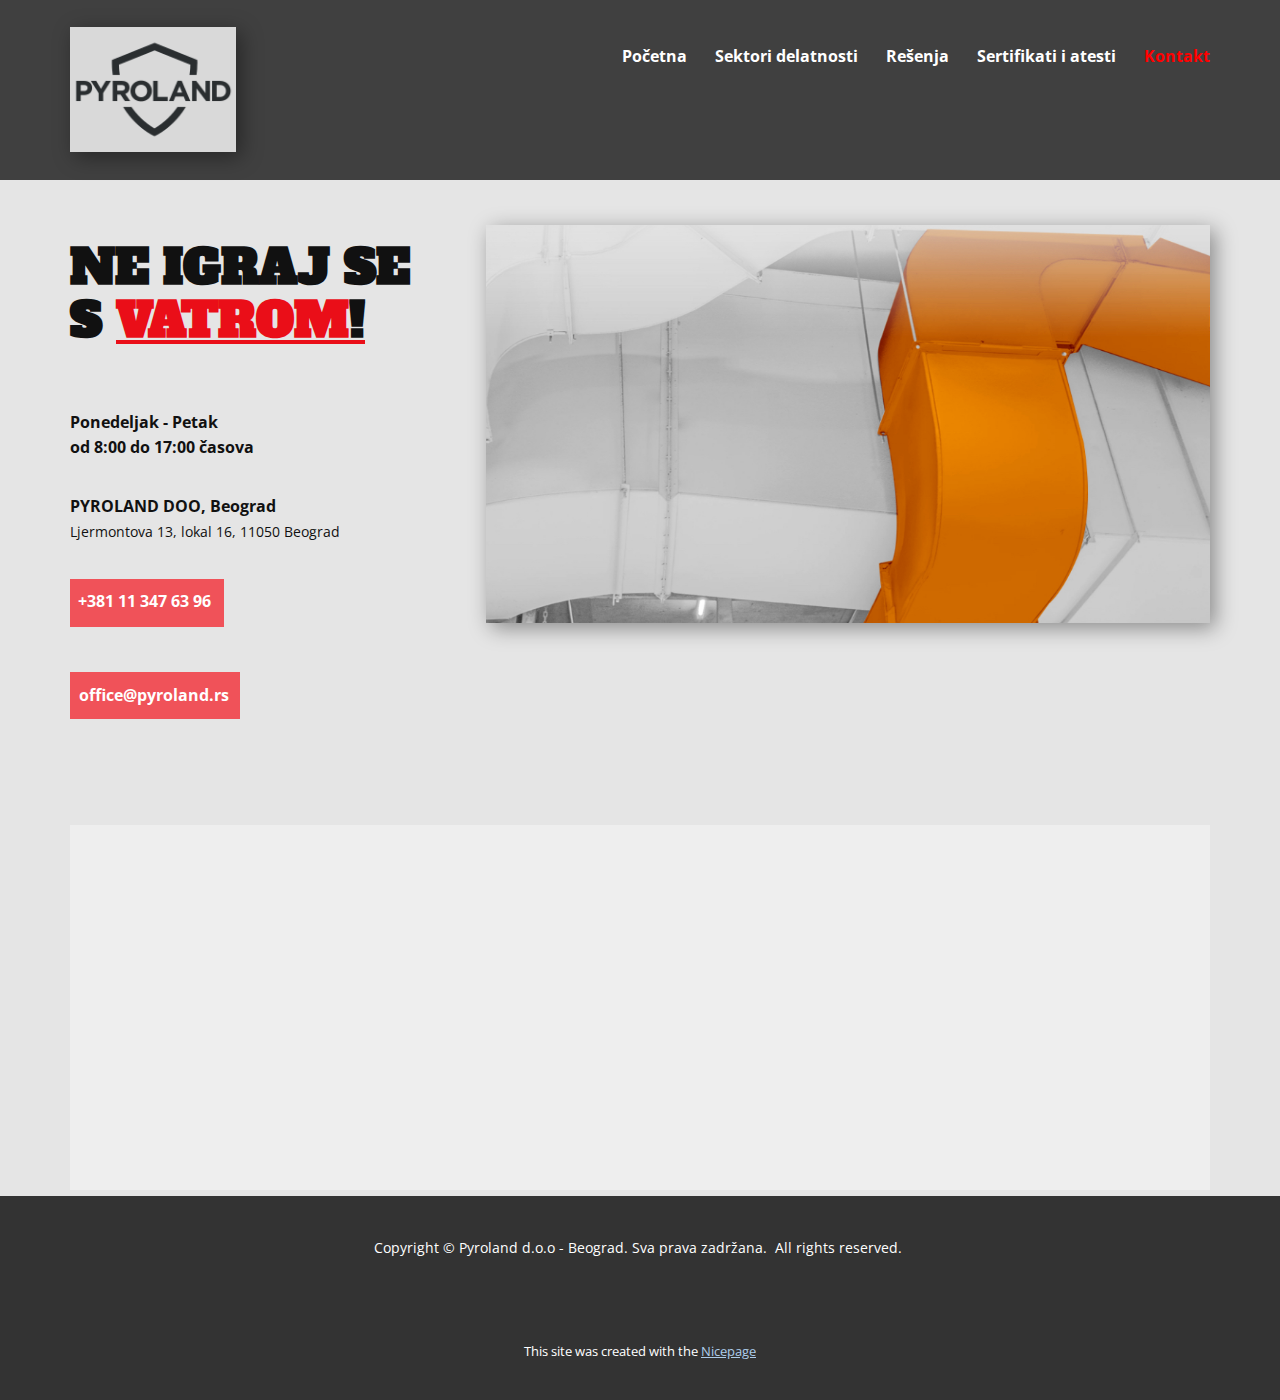
<file: en/Kontakt.html>
<!DOCTYPE html>
<html style="font-size: 16px;" lang="en"><head>
    <meta name="viewport" content="width=device-width, initial-scale=1.0">
    <meta charset="utf-8">
    <meta name="keywords" content="NE IGRAJ SES VATROM!​​">
    <meta name="description" content="">
    <title></title>
    <link rel="stylesheet" href="../nicepage.css" media="screen">
<link rel="stylesheet" href="../Kontakt.css" media="screen">
    <script class="u-script" type="text/javascript" src="../jquery.js" defer=""></script>
    <script class="u-script" type="text/javascript" src="../nicepage.js" defer=""></script>
    <meta name="generator" content="Nicepage 6.19.6, nicepage.com">
    <link id="u-theme-google-font" rel="stylesheet" href="https://fonts.googleapis.com/css?family=Roboto:100,100i,300,300i,400,400i,500,500i,700,700i,900,900i|Open+Sans:300,300i,400,400i,500,500i,600,600i,700,700i,800,800i">
    <link id="u-page-google-font" rel="stylesheet" href="https://fonts.googleapis.com/css?family=Alfa+Slab+One:400">
    
    
    
    
    <script type="application/ld+json">{
		"@context": "http://schema.org",
		"@type": "Organization",
		"name": "Pyroland",
		"logo": "../images/Pyrolandlogotipnew1.png"
}</script>
    <meta name="theme-color" content="#478ac9">
    <meta property="og:title" content="Kontakt">
    <meta property="og:description" content="prtivpozarna zastita Pyroland">
    <meta property="og:type" content="website">
  </head>
  <body data-path-to-root="../" data-include-products="false" class="u-body u-xl-mode" data-lang="en"><header class="u-clearfix u-grey-75 u-header u-sticky u-sticky-e37e" id="sec-6dfe" data-animation-name="" data-animation-duration="0" data-animation-delay="0" data-animation-direction=""><div class="u-clearfix u-sheet u-sheet-1">
        <nav class="u-align-center u-menu u-menu-one-level u-offcanvas u-menu-1" data-responsive-from="XS">
          <div class="menu-collapse" style="font-size: 1rem; letter-spacing: 0px; font-weight: 700;">
            <a class="u-button-style u-custom-left-right-menu-spacing u-custom-padding-bottom u-custom-text-active-color u-custom-text-hover-color u-custom-top-bottom-menu-spacing u-nav-link u-text-active-palette-1-base u-text-hover-palette-2-base" href="#" style="font-size: calc(1em + 8px);"><svg class="u-svg-link" viewBox="0 0 24 24"><use xlink:href="#menu-hamburger"></use></svg><svg class="u-svg-content" version="1.1" id="menu-hamburger" viewBox="0 0 16 16" x="0px" y="0px" xmlns:xlink="http://www.w3.org/1999/xlink" xmlns="http://www.w3.org/2000/svg">    <g>        <rect y="1" width="16" height="2"></rect>        <rect y="7" width="16" height="2"></rect>        <rect y="13" width="16" height="2"></rect>    </g></svg></a>
          </div>
          <div class="u-custom-menu u-nav-container">
            <ul class="u-nav u-unstyled u-nav-1"><li class="u-nav-item"><a class="u-button-style u-nav-link u-text-active-custom-color-2 u-text-hover-palette-2-light-2" href="./" style="padding: 10px 14px;">Početna</a>
</li><li class="u-nav-item"><a class="u-button-style u-nav-link u-text-active-custom-color-2 u-text-hover-palette-2-light-2" href="Sektori-delatnosti.html" style="padding: 10px 14px;">Sektori delatnosti</a>
</li><li class="u-nav-item"><a class="u-button-style u-nav-link u-text-active-custom-color-2 u-text-hover-palette-2-light-2" href="Rešenja.html" style="padding: 10px 14px;">Rešenja</a>
</li><li class="u-nav-item"><a class="u-button-style u-nav-link u-text-active-custom-color-2 u-text-hover-palette-2-light-2" href="Sertifikati-i-atesti.html" style="padding: 10px 14px;">Sertifikati i atesti</a>
</li><li class="u-nav-item"><a class="u-button-style u-nav-link u-text-active-custom-color-2 u-text-hover-palette-2-light-2" href="Kontakt.html" style="padding: 10px 14px;">Kontakt</a>
</li></ul>
          </div>
          <div class="u-custom-menu u-nav-container-collapse">
            <div class="u-black u-container-style u-inner-container-layout u-sidenav">
              <div class="u-inner-container-layout u-sidenav-overflow">
                <div class="u-menu-close"></div>
                <ul class="u-align-center u-enable-responsive u-nav u-offcanvas u-offcanvas-shift u-popupmenu-items u-spacing-27 u-unstyled u-nav-2" data-responsive-from="XS"><li class="u-nav-item"><a class="u-button-style u-nav-link" href="./">Početna</a>
</li><li class="u-nav-item"><a class="u-button-style u-nav-link" href="Sektori-delatnosti.html">Sektori delatnosti</a>
</li><li class="u-nav-item"><a class="u-button-style u-nav-link" href="Rešenja.html">Rešenja</a>
</li><li class="u-nav-item"><a class="u-button-style u-nav-link" href="Sertifikati-i-atesti.html">Sertifikati i atesti</a>
</li><li class="u-nav-item"><a class="u-button-style u-nav-link" href="Kontakt.html">Kontakt</a>
</li></ul>
              </div>
            </div>
            <div class="u-black u-menu-overlay u-opacity u-opacity-70"></div>
          </div>
          <style class="menu-style">@media (max-width: 539px) {
                    [data-responsive-from="XS"] .u-nav-container {
                        display: none;
                    }
                    [data-responsive-from="XS"] .menu-collapse {
                        display: block;
                    }
                }</style>
        </nav>
        <a href="#" class="u-image u-logo u-image-1" data-image-width="692" data-image-height="520" data-animation-name="customAnimationIn" data-animation-duration="1000" data-animation-delay="0" data-animation-direction="">
          <img src="../images/Pyrolandlogotipnew1.png" class="u-logo-image u-logo-image-1">
        </a>
      </div></header>
    <section class="u-clearfix u-grey-10 u-valign-bottom-xs u-section-1" id="carousel_3e8d">
      <div class="u-clearfix u-sheet u-sheet-1">
        <img class="custom-expanded u-image u-image-contain u-image-default u-image-1" src="../images/logo.png" data-image-width="990" data-image-height="544">
        <h1 class="u-align-center-xs u-align-left-lg u-align-left-md u-align-left-sm u-align-left-xl u-custom-font u-text u-title u-text-1"><span class="u-text-body-color">NE IGRAJ SE<br>S</span><span class="u-text-body-color"> </span><span style="text-decoration: underline !important;" class="u-text-palette-2-base">VATROM<span class="u-text-body-color">!</span></span><span class="u-text-body-color">​</span>​</h1>
        <p class="u-align-center-xs u-text u-text-default-lg u-text-default-md u-text-default-sm u-text-default-xl u-text-2">Ponedeljak - Petak&nbsp;<br>od 8:00 do 17:00 časova</p>
        <p class="u-align-center-xs u-text u-text-3">​PYROLAND DOO, Beograd<br><span style="font-size: 0.875rem; font-weight: 400;">Ljermontova 13, lokal 16, 11050 Beograd</span></p>
        <a href="tel:0113476396" class="u-active-palette-2-light-1 u-border-none u-btn u-btn-rectangle u-button-style u-hover-palette-2-light-1 u-palette-2-light-1 u-btn-1">&nbsp; +381 11 ​347 63 96&nbsp; &nbsp;<span style="font-size: 1rem;">​</span></a>
        <a href="mailto:office@pyroland.rs" class="u-active-none u-border-none u-btn u-btn-rectangle u-button-style u-hover-none u-palette-2-light-1 u-btn-2">&nbsp; office@pyroland.rs&nbsp; ​</a>
        <div class="u-expanded-width u-grey-light-2 u-hover-feature u-map u-map-1" data-animation-name="customAnimationIn" data-animation-duration="1000" data-animation-direction="" data-animation-delay="0">
          <div class="embed-responsive">
            <iframe class="embed-responsive-item" src="https://maps.google.com/maps?output=embed&amp;q=Ljermontova%2013%2C%20Belgrade%20Serbia&amp;z=15&amp;t=m&amp;hl=sr" data-map="[base64]"></iframe>
          </div>
        </div>
      </div>
      
    </section>
    
    
    
    
    <footer class="u-align-center u-clearfix u-container-align-center u-footer u-grey-80 u-footer" id="sec-d007"><div class="u-clearfix u-sheet u-valign-middle u-sheet-1">
        <p class="u-align-center u-small-text u-text u-text-variant u-text-1">​Copyright © Pyroland d.o.o - Beograd. Sva prava zadržana.&nbsp; All rights reserved.&nbsp;</p>
      </div></footer>
    <section class="u-backlink u-clearfix u-grey-80">
      <p class="u-text">
        <span>This site was created with the </span>
        <a class="u-link" href="https://nicepage.com/" target="_blank" rel="nofollow">
          <span>Nicepage</span>
        </a>
      </p>
    </section>
  
</body></html>
</file>
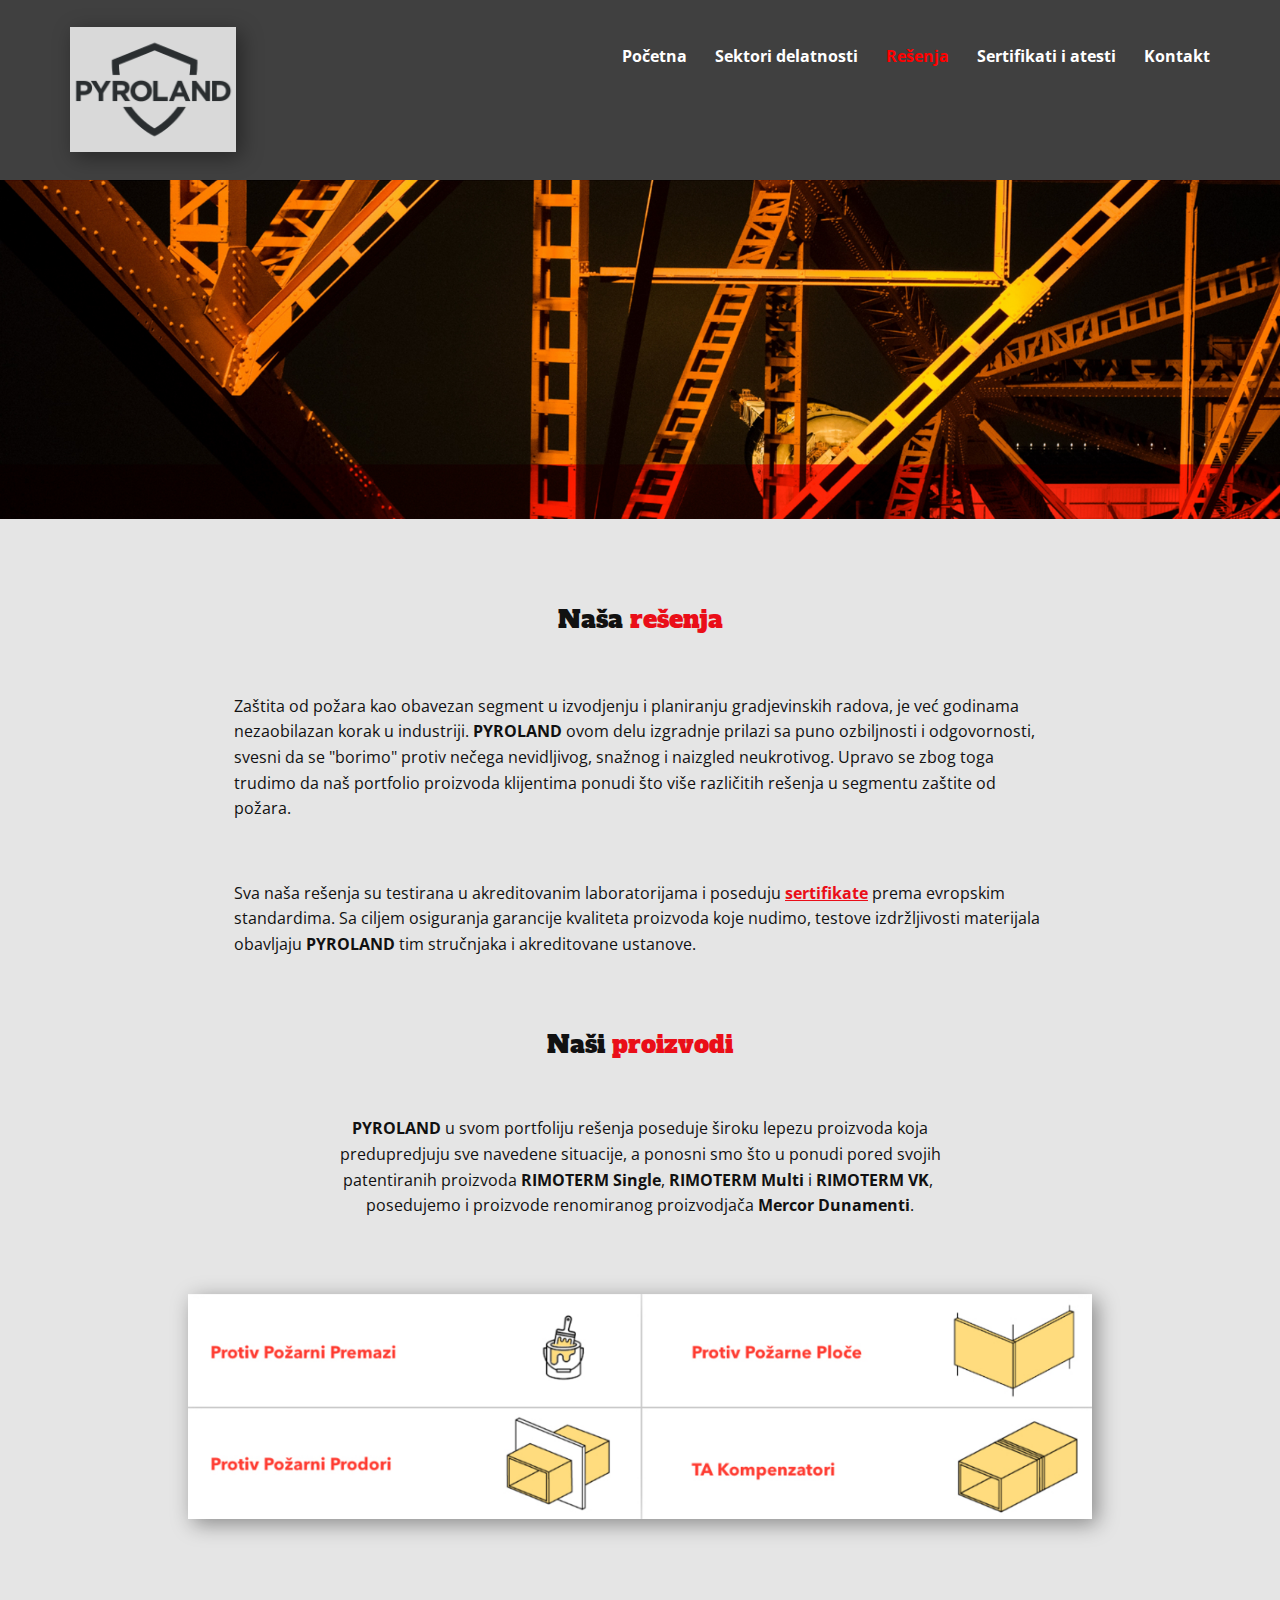
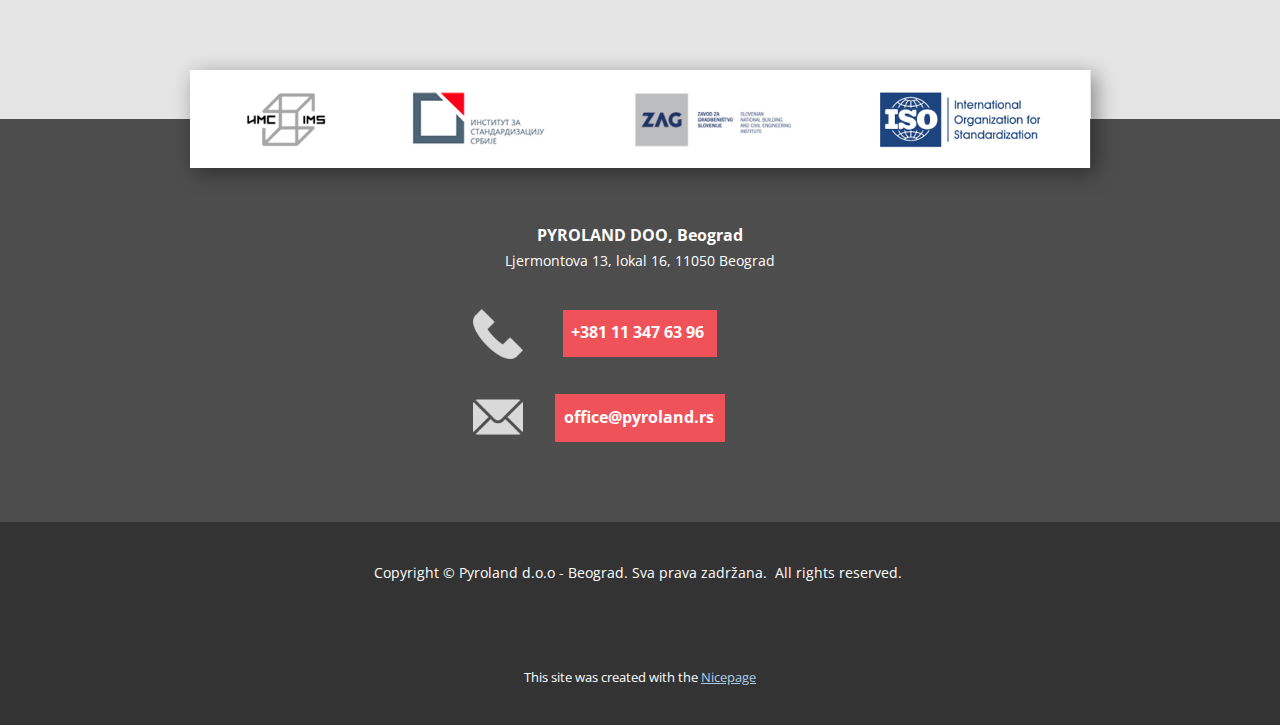
<file: en/Rešenja.html>
<!DOCTYPE html>
<html style="font-size: 16px;" lang="en"><head>
    <meta name="viewport" content="width=device-width, initial-scale=1.0">
    <meta charset="utf-8">
    <meta name="keywords" content="">
    <meta name="description" content="">
    <title></title>
    <link rel="stylesheet" href="../nicepage.css" media="screen">
<link rel="stylesheet" href="../Rešenja.css" media="screen">
    <script class="u-script" type="text/javascript" src="../jquery.js" defer=""></script>
    <script class="u-script" type="text/javascript" src="../nicepage.js" defer=""></script>
    <meta name="generator" content="Nicepage 6.19.6, nicepage.com">
    <link id="u-theme-google-font" rel="stylesheet" href="https://fonts.googleapis.com/css?family=Roboto:100,100i,300,300i,400,400i,500,500i,700,700i,900,900i|Open+Sans:300,300i,400,400i,500,500i,600,600i,700,700i,800,800i">
    <link id="u-page-google-font" rel="stylesheet" href="https://fonts.googleapis.com/css?family=Alfa+Slab+One:400">
    
    
    
    
    
    
    <script type="application/ld+json">{
		"@context": "http://schema.org",
		"@type": "Organization",
		"name": "Pyroland",
		"logo": "../images/Pyrolandlogotipnew1.png"
}</script>
    <meta name="theme-color" content="#478ac9">
    <meta property="og:title" content="Rešenja">
    <meta property="og:description" content="prtivpozarna zastita Pyroland">
    <meta property="og:type" content="website">
  </head>
  <body data-path-to-root="../" data-include-products="false" class="u-body u-xl-mode" data-lang="en"><header class="u-clearfix u-grey-75 u-header u-sticky u-sticky-e37e" id="sec-6dfe" data-animation-name="" data-animation-duration="0" data-animation-delay="0" data-animation-direction=""><div class="u-clearfix u-sheet u-sheet-1">
        <nav class="u-align-center u-menu u-menu-one-level u-offcanvas u-menu-1" data-responsive-from="XS">
          <div class="menu-collapse" style="font-size: 1rem; letter-spacing: 0px; font-weight: 700;">
            <a class="u-button-style u-custom-left-right-menu-spacing u-custom-padding-bottom u-custom-text-active-color u-custom-text-hover-color u-custom-top-bottom-menu-spacing u-nav-link u-text-active-palette-1-base u-text-hover-palette-2-base" href="#" style="font-size: calc(1em + 8px);"><svg class="u-svg-link" viewBox="0 0 24 24"><use xlink:href="#menu-hamburger"></use></svg><svg class="u-svg-content" version="1.1" id="menu-hamburger" viewBox="0 0 16 16" x="0px" y="0px" xmlns:xlink="http://www.w3.org/1999/xlink" xmlns="http://www.w3.org/2000/svg">    <g>        <rect y="1" width="16" height="2"></rect>        <rect y="7" width="16" height="2"></rect>        <rect y="13" width="16" height="2"></rect>    </g></svg></a>
          </div>
          <div class="u-custom-menu u-nav-container">
            <ul class="u-nav u-unstyled u-nav-1"><li class="u-nav-item"><a class="u-button-style u-nav-link u-text-active-custom-color-2 u-text-hover-palette-2-light-2" href="./" style="padding: 10px 14px;">Početna</a>
</li><li class="u-nav-item"><a class="u-button-style u-nav-link u-text-active-custom-color-2 u-text-hover-palette-2-light-2" href="Sektori-delatnosti.html" style="padding: 10px 14px;">Sektori delatnosti</a>
</li><li class="u-nav-item"><a class="u-button-style u-nav-link u-text-active-custom-color-2 u-text-hover-palette-2-light-2" href="Rešenja.html" style="padding: 10px 14px;">Rešenja</a>
</li><li class="u-nav-item"><a class="u-button-style u-nav-link u-text-active-custom-color-2 u-text-hover-palette-2-light-2" href="Sertifikati-i-atesti.html" style="padding: 10px 14px;">Sertifikati i atesti</a>
</li><li class="u-nav-item"><a class="u-button-style u-nav-link u-text-active-custom-color-2 u-text-hover-palette-2-light-2" href="Kontakt.html" style="padding: 10px 14px;">Kontakt</a>
</li></ul>
          </div>
          <div class="u-custom-menu u-nav-container-collapse">
            <div class="u-black u-container-style u-inner-container-layout u-sidenav">
              <div class="u-inner-container-layout u-sidenav-overflow">
                <div class="u-menu-close"></div>
                <ul class="u-align-center u-enable-responsive u-nav u-offcanvas u-offcanvas-shift u-popupmenu-items u-spacing-27 u-unstyled u-nav-2" data-responsive-from="XS"><li class="u-nav-item"><a class="u-button-style u-nav-link" href="./">Početna</a>
</li><li class="u-nav-item"><a class="u-button-style u-nav-link" href="Sektori-delatnosti.html">Sektori delatnosti</a>
</li><li class="u-nav-item"><a class="u-button-style u-nav-link" href="Rešenja.html">Rešenja</a>
</li><li class="u-nav-item"><a class="u-button-style u-nav-link" href="Sertifikati-i-atesti.html">Sertifikati i atesti</a>
</li><li class="u-nav-item"><a class="u-button-style u-nav-link" href="Kontakt.html">Kontakt</a>
</li></ul>
              </div>
            </div>
            <div class="u-black u-menu-overlay u-opacity u-opacity-70"></div>
          </div>
          <style class="menu-style">@media (max-width: 539px) {
                    [data-responsive-from="XS"] .u-nav-container {
                        display: none;
                    }
                    [data-responsive-from="XS"] .menu-collapse {
                        display: block;
                    }
                }</style>
        </nav>
        <a href="#" class="u-image u-logo u-image-1" data-image-width="692" data-image-height="520" data-animation-name="customAnimationIn" data-animation-duration="1000" data-animation-delay="0" data-animation-direction="">
          <img src="../images/Pyrolandlogotipnew1.png" class="u-logo-image u-logo-image-1">
        </a>
      </div></header>
    <section class="u-clearfix u-grey-10 u-section-1" id="sec-2d4f">
      <img class="u-image u-image-default u-image-1" src="../images/Screenshot2024-10-18214618.png" alt="" data-image-width="2453" data-image-height="574">
      <h4 class="u-custom-font u-text u-text-default u-text-1">Naša&nbsp;<span class="u-text-palette-2-base">​rešenja</span></h4>
      <p class="u-align-center-xs u-align-left-lg u-align-left-md u-align-left-sm u-align-left-xl u-text u-text-2"><span style="font-size: 1rem;">Zaštita od požara kao obavezan segment u izvodjenju i planiranju gradjevinskih radova, je već godinama<br>nezaobilazan korak u industriji. <span style="font-weight: 700;">PYROLAND</span> ovom delu izgradnje prilazi sa puno ozbiljnosti i odgovornosti,<br>svesni da se "borimo" protiv nečega nevidljivog, snažnog i naizgled neukrotivog. Upravo se zbog toga trudimo da naš portfolio proizvoda klijentima ponudi što više različitih rešenja u segmentu zaštite od požara</span>.</p>
      <p class="u-align-center-xs u-align-left-lg u-align-left-md u-align-left-sm u-align-left-xl u-text u-text-3">Sva naša rešenja su testirana u akreditovanim laboratorijama i poseduju&nbsp;<span class="u-text-palette-2-base" style="font-weight: 700; text-decoration: underline !important;"><a href="Sertifikati-i-atesti.html" class="u-active-none u-border-none u-btn u-button-link u-button-style u-hover-none u-none u-text-palette-2-base u-btn-1" style="background-image: none; padding-top: 0; padding-bottom: 0; padding-left: 0; padding-right: 0">sertifikate</a></span> prema evropskim standardima. Sa ciljem osiguranja garancije kvaliteta proizvoda koje nudimo, testove izdržljivosti materijala obavljaju <span style="font-weight: 700;">PYROLAND</span> tim stručnjaka i akreditovane ustanove.</p>
    </section>
    <section class="u-clearfix u-grey-10 u-section-2" id="sec-4b0b">
      <div class="u-clearfix u-sheet u-sheet-1">
        <h4 class="u-custom-font u-text u-text-default u-text-1">Naši <span class="u-text-palette-2-base">​proizvodi</span>​</h4>
        <p class="u-align-center u-text u-text-default-lg u-text-default-md u-text-default-sm u-text-default-xl u-text-2"><span style="font-weight: 700;">PYROLAND</span> u svom portfoliju rešenja poseduje široku lepezu proizvoda koja<br>predupredjuju sve navedene situacije, a ponosni smo što u ponudi pored svojih<br>patentiranih proizvoda <span style="font-weight: 700;">RIMOTERM Single</span>, <span style="font-weight: 700;">RIMOTERM Multi</span> i <span style="font-weight: 700;">RIMOTERM VK</span>,&nbsp;<br>posedujemo i proizvode renomiranog proizvodjača <span style="font-weight: 700;">Mercor Dunamenti</span>.<br><br></p>
        <img class="u-expanded-width-xs u-image u-image-default u-image-1" src="../images/Screenshot2024-10-18233017.png" alt="" data-image-width="2154" data-image-height="510">
      </div>
    </section>
    <section class="u-clearfix u-grey-70 u-section-3" id="sec-a05a">
      <div class="u-clearfix u-sheet u-sheet-1">
        <img class="u-expanded-width-xs u-image u-image-contain u-image-default u-image-1" src="../images/Screenshot2024-10-18214701.png" alt="" data-image-width="1645" data-image-height="179">
        <p class="u-align-center u-text u-text-1">​PYROLAND DOO, Beograd<br><span style="font-size: 0.875rem; font-weight: 400;">Ljermontova 13, lokal 16, 11050 Beograd</span></p>
        <a href="tel:0113476396" class="u-active-palette-2-light-1 u-border-none u-btn u-btn-rectangle u-button-style u-hover-palette-2-light-1 u-palette-2-light-1 u-btn-1">&nbsp; +381 11 ​347 63 96&nbsp; &nbsp;<span style="font-size: 1rem;">​</span></a><span class="u-file-icon u-icon u-text-grey-15 u-icon-1"><img src="../images/1082334-b57f9c02.png" alt=""></span><span class="u-file-icon u-icon u-text-grey-15 u-icon-2"><img src="../images/646135-c8d385ce.png" alt=""></span>
        <a href="mailto:office@pyroland.rs" class="u-active-none u-border-none u-btn u-btn-rectangle u-button-style u-hover-none u-palette-2-light-1 u-btn-2">&nbsp; office@pyroland.rs&nbsp; ​</a>
      </div>
    </section>
    
    
    
    
    <footer class="u-align-center u-clearfix u-container-align-center u-footer u-grey-80 u-footer" id="sec-d007"><div class="u-clearfix u-sheet u-valign-middle u-sheet-1">
        <p class="u-align-center u-small-text u-text u-text-variant u-text-1">​Copyright © Pyroland d.o.o - Beograd. Sva prava zadržana.&nbsp; All rights reserved.&nbsp;</p>
      </div></footer>
    <section class="u-backlink u-clearfix u-grey-80">
      <p class="u-text">
        <span>This site was created with the </span>
        <a class="u-link" href="https://nicepage.com/" target="_blank" rel="nofollow">
          <span>Nicepage</span>
        </a>
      </p>
    </section><span style="height: 64px; width: 64px; margin-left: 0px; margin-right: auto; margin-top: 0px; right: 20px; bottom: 20px; box-shadow: 0px 2px 8px 0px rgba(128,128,128,1); background-image: none;" class="u-back-to-top u-grey-60 u-icon u-opacity u-opacity-85 u-text-grey-15" data-href="#">
        <svg class="u-svg-link" preserveAspectRatio="xMidYMin slice" viewBox="0 0 551.13 551.13"><use xmlns:xlink="http://www.w3.org/1999/xlink" xlink:href="#svg-1d98"></use></svg>
        <svg class="u-svg-content" enable-background="new 0 0 551.13 551.13" viewBox="0 0 551.13 551.13" xmlns="http://www.w3.org/2000/svg" id="svg-1d98"><path d="m275.565 189.451 223.897 223.897h51.668l-275.565-275.565-275.565 275.565h51.668z"></path></svg>
    </span>
  
</body></html>
</file>
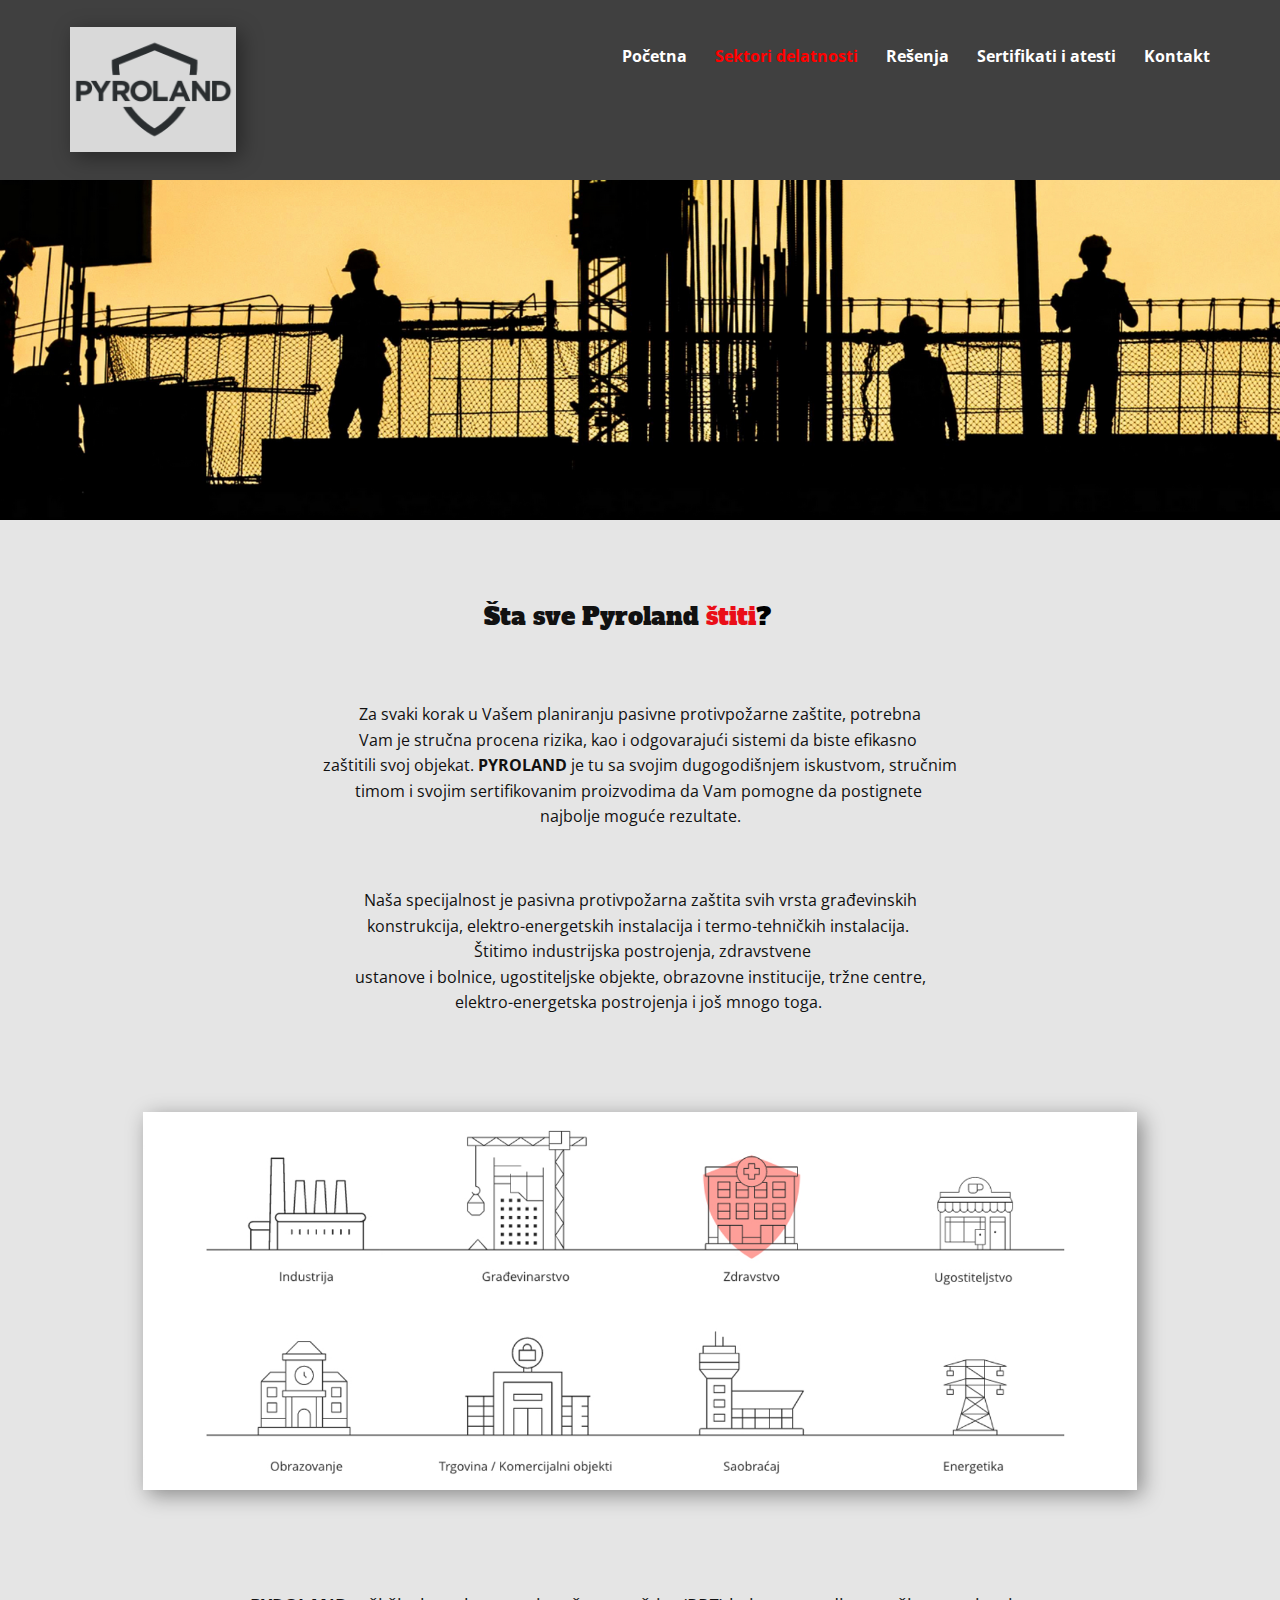
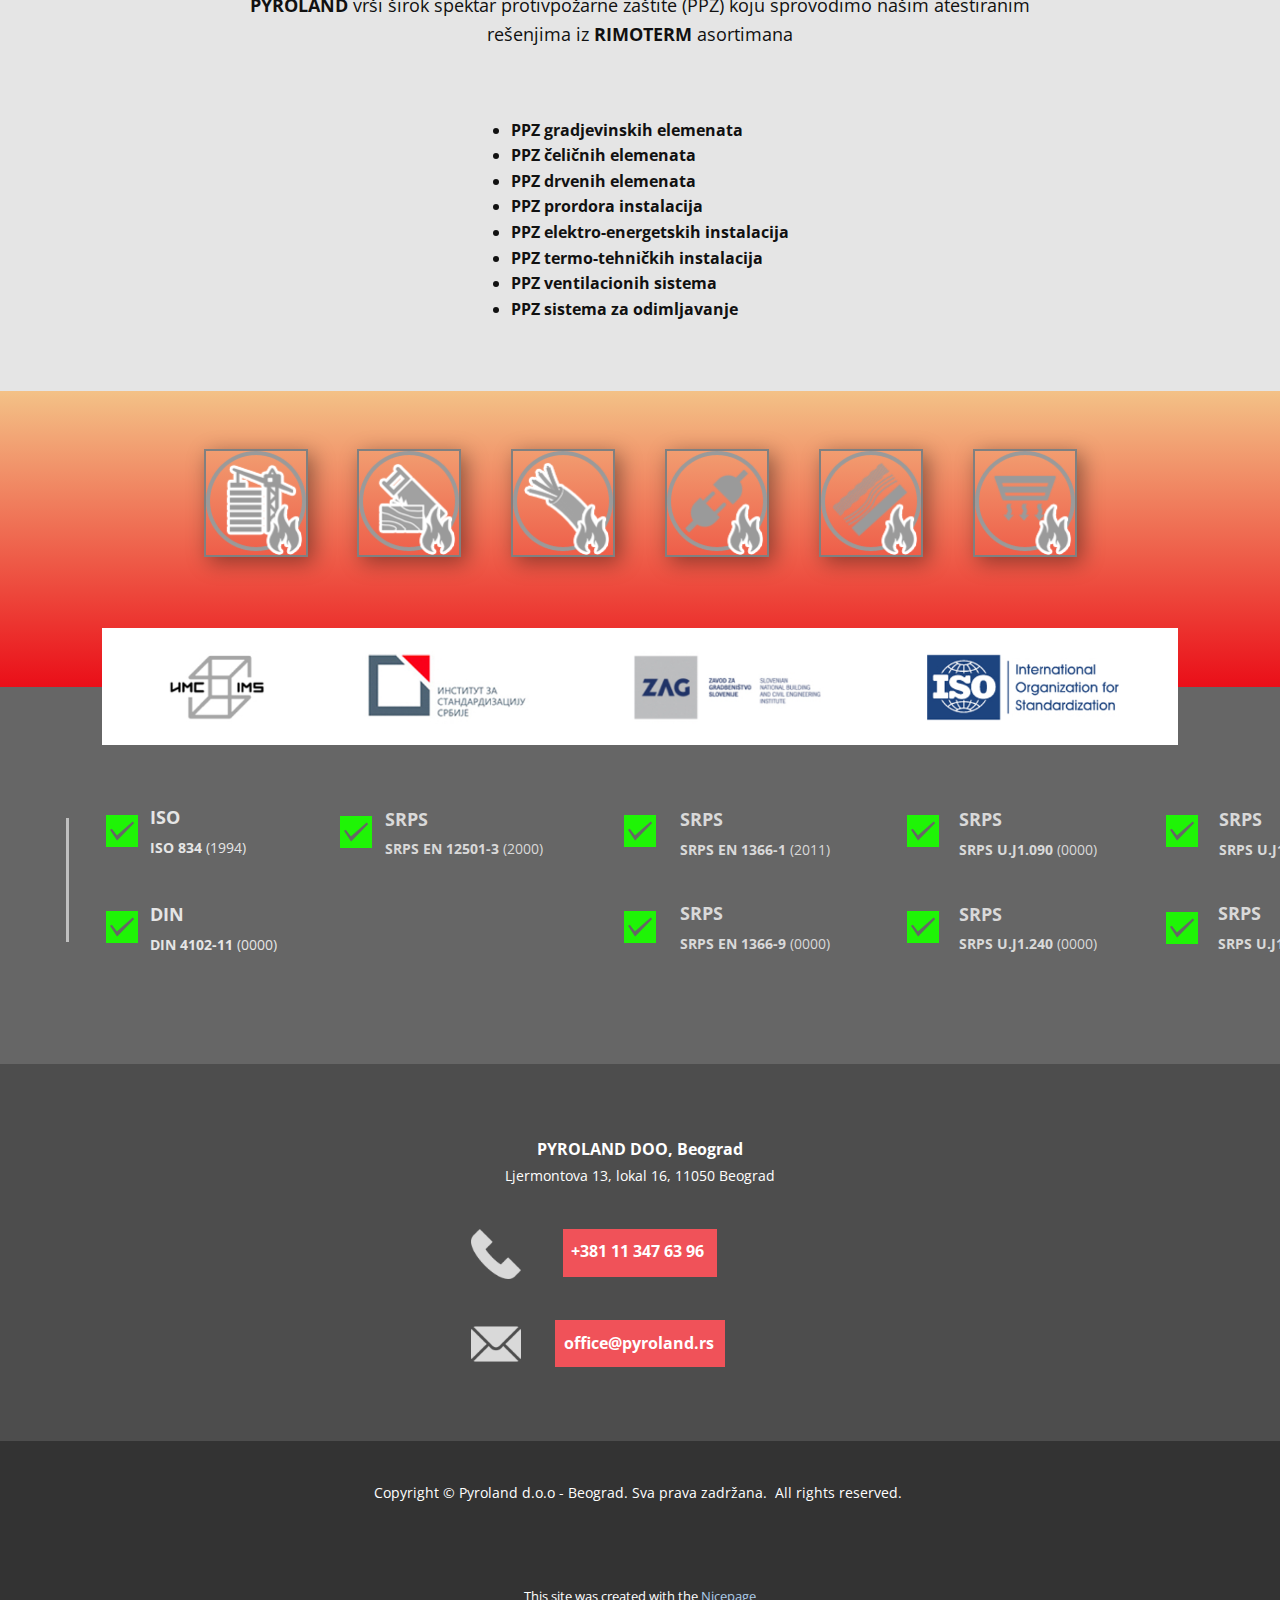
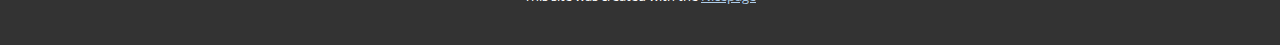
<file: en/Sektori-delatnosti.html>
<!DOCTYPE html>
<html style="font-size: 16px;" lang="en"><head>
    <meta name="viewport" content="width=device-width, initial-scale=1.0">
    <meta charset="utf-8">
    <meta name="keywords" content="">
    <meta name="description" content="">
    <title></title>
    <link rel="stylesheet" href="../nicepage.css" media="screen">
<link rel="stylesheet" href="../Sektori-delatnosti.css" media="screen">
    <script class="u-script" type="text/javascript" src="../jquery.js" defer=""></script>
    <script class="u-script" type="text/javascript" src="../nicepage.js" defer=""></script>
    <meta name="generator" content="Nicepage 6.19.6, nicepage.com">
    <link id="u-theme-google-font" rel="stylesheet" href="https://fonts.googleapis.com/css?family=Roboto:100,100i,300,300i,400,400i,500,500i,700,700i,900,900i|Open+Sans:300,300i,400,400i,500,500i,600,600i,700,700i,800,800i">
    <link id="u-page-google-font" rel="stylesheet" href="https://fonts.googleapis.com/css?family=Open+Sans:300,300i,400,400i,500,500i,600,600i,700,700i,800,800i|Alfa+Slab+One:400">
    
    
    
    
    
    
    
    
    
    <script type="application/ld+json">{
		"@context": "http://schema.org",
		"@type": "Organization",
		"name": "Pyroland",
		"logo": "../images/Pyrolandlogotipnew1.png"
}</script>
    <meta name="theme-color" content="#478ac9">
    <meta property="og:title" content="Sektori delatnosti">
    <meta property="og:description" content="prtivpozarna zastita Pyroland">
    <meta property="og:type" content="website">
  </head>
  <body data-path-to-root="../" data-include-products="false" class="u-body u-xl-mode" data-lang="en"><header class="u-clearfix u-grey-75 u-header u-sticky u-sticky-e37e" id="sec-6dfe" data-animation-name="" data-animation-duration="0" data-animation-delay="0" data-animation-direction=""><div class="u-clearfix u-sheet u-sheet-1">
        <nav class="u-align-center u-menu u-menu-one-level u-offcanvas u-menu-1" data-responsive-from="XS">
          <div class="menu-collapse" style="font-size: 1rem; letter-spacing: 0px; font-weight: 700;">
            <a class="u-button-style u-custom-left-right-menu-spacing u-custom-padding-bottom u-custom-text-active-color u-custom-text-hover-color u-custom-top-bottom-menu-spacing u-nav-link u-text-active-palette-1-base u-text-hover-palette-2-base" href="#" style="font-size: calc(1em + 8px);"><svg class="u-svg-link" viewBox="0 0 24 24"><use xlink:href="#menu-hamburger"></use></svg><svg class="u-svg-content" version="1.1" id="menu-hamburger" viewBox="0 0 16 16" x="0px" y="0px" xmlns:xlink="http://www.w3.org/1999/xlink" xmlns="http://www.w3.org/2000/svg">    <g>        <rect y="1" width="16" height="2"></rect>        <rect y="7" width="16" height="2"></rect>        <rect y="13" width="16" height="2"></rect>    </g></svg></a>
          </div>
          <div class="u-custom-menu u-nav-container">
            <ul class="u-nav u-unstyled u-nav-1"><li class="u-nav-item"><a class="u-button-style u-nav-link u-text-active-custom-color-2 u-text-hover-palette-2-light-2" href="./" style="padding: 10px 14px;">Početna</a>
</li><li class="u-nav-item"><a class="u-button-style u-nav-link u-text-active-custom-color-2 u-text-hover-palette-2-light-2" href="Sektori-delatnosti.html" style="padding: 10px 14px;">Sektori delatnosti</a>
</li><li class="u-nav-item"><a class="u-button-style u-nav-link u-text-active-custom-color-2 u-text-hover-palette-2-light-2" href="Rešenja.html" style="padding: 10px 14px;">Rešenja</a>
</li><li class="u-nav-item"><a class="u-button-style u-nav-link u-text-active-custom-color-2 u-text-hover-palette-2-light-2" href="Sertifikati-i-atesti.html" style="padding: 10px 14px;">Sertifikati i atesti</a>
</li><li class="u-nav-item"><a class="u-button-style u-nav-link u-text-active-custom-color-2 u-text-hover-palette-2-light-2" href="Kontakt.html" style="padding: 10px 14px;">Kontakt</a>
</li></ul>
          </div>
          <div class="u-custom-menu u-nav-container-collapse">
            <div class="u-black u-container-style u-inner-container-layout u-sidenav">
              <div class="u-inner-container-layout u-sidenav-overflow">
                <div class="u-menu-close"></div>
                <ul class="u-align-center u-enable-responsive u-nav u-offcanvas u-offcanvas-shift u-popupmenu-items u-spacing-27 u-unstyled u-nav-2" data-responsive-from="XS"><li class="u-nav-item"><a class="u-button-style u-nav-link" href="./">Početna</a>
</li><li class="u-nav-item"><a class="u-button-style u-nav-link" href="Sektori-delatnosti.html">Sektori delatnosti</a>
</li><li class="u-nav-item"><a class="u-button-style u-nav-link" href="Rešenja.html">Rešenja</a>
</li><li class="u-nav-item"><a class="u-button-style u-nav-link" href="Sertifikati-i-atesti.html">Sertifikati i atesti</a>
</li><li class="u-nav-item"><a class="u-button-style u-nav-link" href="Kontakt.html">Kontakt</a>
</li></ul>
              </div>
            </div>
            <div class="u-black u-menu-overlay u-opacity u-opacity-70"></div>
          </div>
          <style class="menu-style">@media (max-width: 539px) {
                    [data-responsive-from="XS"] .u-nav-container {
                        display: none;
                    }
                    [data-responsive-from="XS"] .menu-collapse {
                        display: block;
                    }
                }</style>
        </nav>
        <a href="#" class="u-image u-logo u-image-1" data-image-width="692" data-image-height="520" data-animation-name="customAnimationIn" data-animation-duration="1000" data-animation-delay="0" data-animation-direction="">
          <img src="../images/Pyrolandlogotipnew1.png" class="u-logo-image u-logo-image-1">
        </a>
      </div></header>
    <section class="u-clearfix u-image u-section-1" id="sec-dff6" data-image-width="2555" data-image-height="596">
      <div class="u-clearfix u-sheet u-sheet-1"></div>
    </section>
    <section class="u-clearfix u-grey-10 u-section-2" id="sec-a74a">
      <div class="u-clearfix u-sheet u-valign-middle u-sheet-1">
        <h4 class="u-custom-font u-text u-text-default u-text-1">Šta sve Pyroland&nbsp;<span class="u-text-palette-2-base">​štiti<span class="u-text-black">?</span></span></h4>
        <p class="u-align-center u-text u-text-default-lg u-text-default-md u-text-default-sm u-text-default-xl u-text-2">Za svaki korak u Vašem planiranju pasivne protivpožarne zaštite, potrebna<br>Vam je stručna procena rizika, kao i odgovarajući sistemi da biste efikasno&nbsp;<br>zaštitili svoj objekat.​ <span style="font-weight: 700;">PYROLAND</span> je tu sa svojim dugogodišnjem iskustvom, stručnim<br>timom i svojim sertifikovanim proizvodima da Vam pomogne da postignete&nbsp;<br>najbolje moguće rezultate.</p>
        <p class="u-align-center u-text u-text-3">Naša specijalnost je pasivna protivpožarna zaštita svih&nbsp;vrsta građevinskih konstrukcija, elektro-energetskih instalacija i termo-tehničkih instalacija.&nbsp; &nbsp;Štitimo industrijska postrojenja, zdravstvene<br>ustanove i bolnice, ugostiteljske objekte, obrazovne institucije, tržne centre, elektro-energetska postrojenja i još mnogo toga.&nbsp;</p>
        <img class="u-expanded-width-xs u-image u-image-default u-image-1" src="../images/Screenshot2024-10-19211244.png" alt="" data-image-width="1604" data-image-height="639">
      </div>
    </section>
    <section class="u-clearfix u-grey-10 u-section-3" id="sec-2179">
      <div class="u-clearfix u-sheet u-sheet-1">
        <p class="u-align-center u-text u-text-default u-text-1">​<span style="font-weight: 700;">PYROLAND</span> vrši širok spektar protivpožarne&nbsp;zaštite (PPZ) koju sprovodimo našim atestiranim<br>rešenjima iz <span style="font-weight: 700;">RIMOTERM</span> asortimana</p>
        <ul class="u-text u-text-default u-text-2"><li>PPZ gradjevinskih elemenata<div class="hidden u-list-icon u-block-999c-6" style=""></div></li><li><div class="hidden u-list-icon u-block-999c-7" style=""></div>PPZ čeličnih elemenata</li><li><div class="hidden u-list-icon u-block-999c-8" style=""></div>PPZ drvenih elemenata</li><li><div class="hidden u-list-icon u-block-999c-9" style=""></div>PPZ prordora instalacija</li><li><div class="hidden u-list-icon u-block-999c-10" style=""></div>PPZ elektro-energetskih instalacija</li><li><div class="hidden u-list-icon u-block-999c-11" style=""></div>PPZ termo-tehničkih instalacija</li><li><div class="hidden u-list-icon u-block-999c-12" style=""></div>PPZ ventilacionih sistema</li><li><div class="hidden u-list-icon u-block-999c-13" style=""></div>PPZ sistema za odimljavanje</li></ul>
      </div>
    </section>
    <section class="u-clearfix u-gradient u-section-4" id="sec-76f4">
      <div class="u-clearfix u-sheet u-sheet-1">
        <img class="u-border-2 u-border-grey-50 u-image u-image-contain u-image-default u-preserve-proportions u-image-1" src="../images/zastita-od-pozara-celicnih-konstrukcija.png" alt="" data-image-width="101" data-image-height="105">
        <img class="u-border-2 u-border-grey-50 u-image u-image-contain u-image-default u-preserve-proportions u-image-2" src="../images/zastita-od-pozara-drvenih-konstrukcija.png" alt="" data-image-width="101" data-image-height="105">
        <img class="u-border-2 u-border-grey-50 u-image u-image-contain u-image-default u-preserve-proportions u-image-3" src="../images/zastita-od-pozara-kablovskih-trasa.png" alt="" data-image-width="101" data-image-height="105">
        <img class="u-border-2 u-border-grey-50 u-image u-image-contain u-image-default u-preserve-proportions u-image-4" src="../images/zastita-od-pozara-prodora-elektro-instalacija.png" alt="" data-image-width="101" data-image-height="105">
        <img class="u-border-2 u-border-grey-50 u-image u-image-contain u-image-default u-preserve-proportions u-image-5" src="../images/zastita-od-pozara-kombinovanih-prodora.png" alt="" data-image-width="101" data-image-height="105">
        <img class="u-border-2 u-border-grey-50 u-image u-image-contain u-image-default u-preserve-proportions u-image-6" src="../images/zastita-od-pozara-prodora-ventilacionih-kanala.png" alt="" data-image-width="101" data-image-height="105">
      </div>
    </section>
    <section class="u-clearfix u-grey-60 u-section-5" id="sec-1da7">
      <div class="u-clearfix u-sheet u-sheet-1">
        <div class="u-border-3 u-border-grey-25 u-hidden-md u-hidden-sm u-hidden-xs u-line u-line-vertical u-line-1"></div>
        <img class="u-image u-image-contain u-image-default u-image-1" src="../images/Pyrolandlogotipnew1nobackground11.png" alt="" data-image-width="692" data-image-height="520">
        <p class="u-hidden-md u-hidden-sm u-hidden-xs u-text u-text-default u-text-grey-10 u-text-1"><span style="font-weight: 700;">ISO</span><br><span style="font-size: 0.875rem;"><span style="font-weight: 700;">ISO 834</span> (1994)</span>​​​</p>
        <p class="u-hidden-md u-hidden-sm u-hidden-xs u-text u-text-default u-text-2"><span class="u-text-grey-15" style="font-weight: 700;">SRPS</span><br><span style="font-size: 0.875rem;"><span style="font-weight: 700;" class="u-text-grey-15">SRPS EN 12501-3</span><span class="u-text-grey-15"> (2000)</span></span>&nbsp;</p>
        <p class="u-hidden-md u-hidden-sm u-hidden-xs u-text u-text-default u-text-3"><span class="u-text-grey-15" style="font-weight: 700;">SRPS</span><br><span style="font-size: 0.875rem;"><span style="font-weight: 700;" class="u-text-grey-15">SRPS U.J1.042</span><span class="u-text-grey-15">&nbsp;(2000)</span></span>&nbsp;</p>
        <p class="u-hidden-md u-hidden-sm u-hidden-xs u-text u-text-default u-text-4"><span class="u-text-grey-15" style="font-weight: 700;">SRPS</span><br><span style="font-size: 0.875rem;"><span style="font-weight: 700;" class="u-text-grey-15">SRPS U.J1.090</span><span class="u-text-grey-15">&nbsp;(0000)</span></span>&nbsp;</p>
        <p class="u-hidden-md u-hidden-sm u-hidden-xs u-text u-text-default u-text-5"><span class="u-text-grey-15" style="font-weight: 700;">SRPS</span><br><span style="font-size: 0.875rem;"><span style="font-weight: 700;" class="u-text-grey-15">SRPS EN 1366-1</span><span class="u-text-grey-15">&nbsp;(2011)</span></span>&nbsp;</p>
        <p class="u-hidden-md u-hidden-sm u-hidden-xs u-text u-text-default u-text-6"><span class="u-text-grey-15" style="font-weight: 700;">SRPS</span><br><span style="font-size: 0.875rem;"><span style="font-weight: 700;" class="u-text-grey-15">SRPS U.J1.043</span><span class="u-text-grey-15">&nbsp;(2000)</span></span>&nbsp;</p>
        <p class="u-hidden-md u-hidden-sm u-hidden-xs u-text u-text-default u-text-7"><span class="u-text-grey-15" style="font-weight: 700;">SRPS</span><br><span style="font-size: 0.875rem;"><span style="font-weight: 700;" class="u-text-grey-15">SRPS U.J1.240</span><span class="u-text-grey-15">&nbsp;(0000)</span></span>&nbsp;</p>
        <p class="u-hidden-md u-hidden-sm u-hidden-xs u-text u-text-default u-text-8"><span class="u-text-grey-15" style="font-weight: 700;">SRPS</span><br><span style="font-size: 0.875rem;"><span style="font-weight: 700;" class="u-text-grey-15">SRPS EN 1366-9</span><span class="u-text-grey-15">&nbsp;(0000)</span></span>&nbsp;</p>
        <p class="u-hidden-md u-hidden-sm u-hidden-xs u-text u-text-default u-text-grey-10 u-text-9"><span style="font-weight: 700;">DIN</span><br><span style="font-weight: 700; font-size: 0.875rem;">DIN 4102-11</span><span style="font-size: 0.875rem;"> (0000)</span></p><span class="u-file-icon u-hidden-md u-hidden-sm u-hidden-xs u-icon u-text-custom-color-3 u-icon-1"><img src="../images/14613-961e893c.png" alt=""></span><span class="u-file-icon u-hidden-xs u-icon u-text-custom-color-3 u-icon-2"><img src="../images/14613-961e893c.png" alt=""></span><span class="u-file-icon u-hidden-md u-hidden-sm u-hidden-xs u-icon u-text-custom-color-3 u-icon-3"><img src="../images/14613-961e893c.png" alt=""></span><span class="u-file-icon u-hidden-md u-hidden-sm u-hidden-xs u-icon u-text-custom-color-3 u-icon-4"><img src="../images/14613-961e893c.png" alt=""></span><span class="u-file-icon u-hidden-md u-hidden-sm u-hidden-xs u-icon u-text-custom-color-3 u-icon-5"><img src="../images/14613-961e893c.png" alt=""></span><span class="u-file-icon u-hidden-md u-hidden-sm u-hidden-xs u-icon u-text-custom-color-3 u-icon-6"><img src="../images/14613-961e893c.png" alt=""></span><span class="u-file-icon u-hidden-md u-hidden-sm u-hidden-xs u-icon u-text-custom-color-3 u-icon-7"><img src="../images/14613-961e893c.png" alt=""></span><span class="u-file-icon u-hidden-md u-hidden-sm u-hidden-xs u-icon u-text-custom-color-3 u-icon-8"><img src="../images/14613-961e893c.png" alt=""></span><span class="u-file-icon u-hidden-md u-hidden-sm u-hidden-xs u-icon u-text-custom-color-3 u-icon-9"><img src="../images/14613-961e893c.png" alt=""></span>
        <img class="u-expanded-width-xs u-image u-image-contain u-image-default u-image-2" src="../images/Screenshot2024-10-18214701.png" alt="" data-image-width="1645" data-image-height="179">
      </div>
    </section>
    <section class="u-clearfix u-grey-70 u-section-6" id="sec-2e16">
      <div class="u-clearfix u-sheet u-valign-middle-lg u-valign-middle-md u-valign-middle-sm u-valign-middle-xl u-sheet-1">
        <p class="u-align-center u-text u-text-1">​PYROLAND DOO, Beograd<br><span style="font-size: 0.875rem; font-weight: 400;">Ljermontova 13, lokal 16, 11050 Beograd</span></p>
        <a href="tel:0113476396" class="u-active-palette-2-light-1 u-border-none u-btn u-btn-rectangle u-button-style u-hover-palette-2-light-1 u-palette-2-light-1 u-btn-1">&nbsp; +381 11 ​347 63 96&nbsp; &nbsp;<span style="font-size: 1rem;">​</span></a><span class="u-file-icon u-icon u-text-grey-15 u-icon-1"><img src="../images/1082334-b57f9c02.png" alt=""></span><span class="u-file-icon u-icon u-text-grey-15 u-icon-2"><img src="../images/646135-c8d385ce.png" alt=""></span>
        <a href="mailto:office@pyroland.rs" class="u-active-none u-border-none u-btn u-btn-rectangle u-button-style u-hover-none u-palette-2-light-1 u-btn-2">&nbsp; office@pyroland.rs&nbsp; ​</a>
      </div>
    </section>
    
    
    
    
    <footer class="u-align-center u-clearfix u-container-align-center u-footer u-grey-80 u-footer" id="sec-d007"><div class="u-clearfix u-sheet u-valign-middle u-sheet-1">
        <p class="u-align-center u-small-text u-text u-text-variant u-text-1">​Copyright © Pyroland d.o.o - Beograd. Sva prava zadržana.&nbsp; All rights reserved.&nbsp;</p>
      </div></footer>
    <section class="u-backlink u-clearfix u-grey-80">
      <p class="u-text">
        <span>This site was created with the </span>
        <a class="u-link" href="https://nicepage.com/" target="_blank" rel="nofollow">
          <span>Nicepage</span>
        </a>
      </p>
    </section>
  
</body></html>
</file>
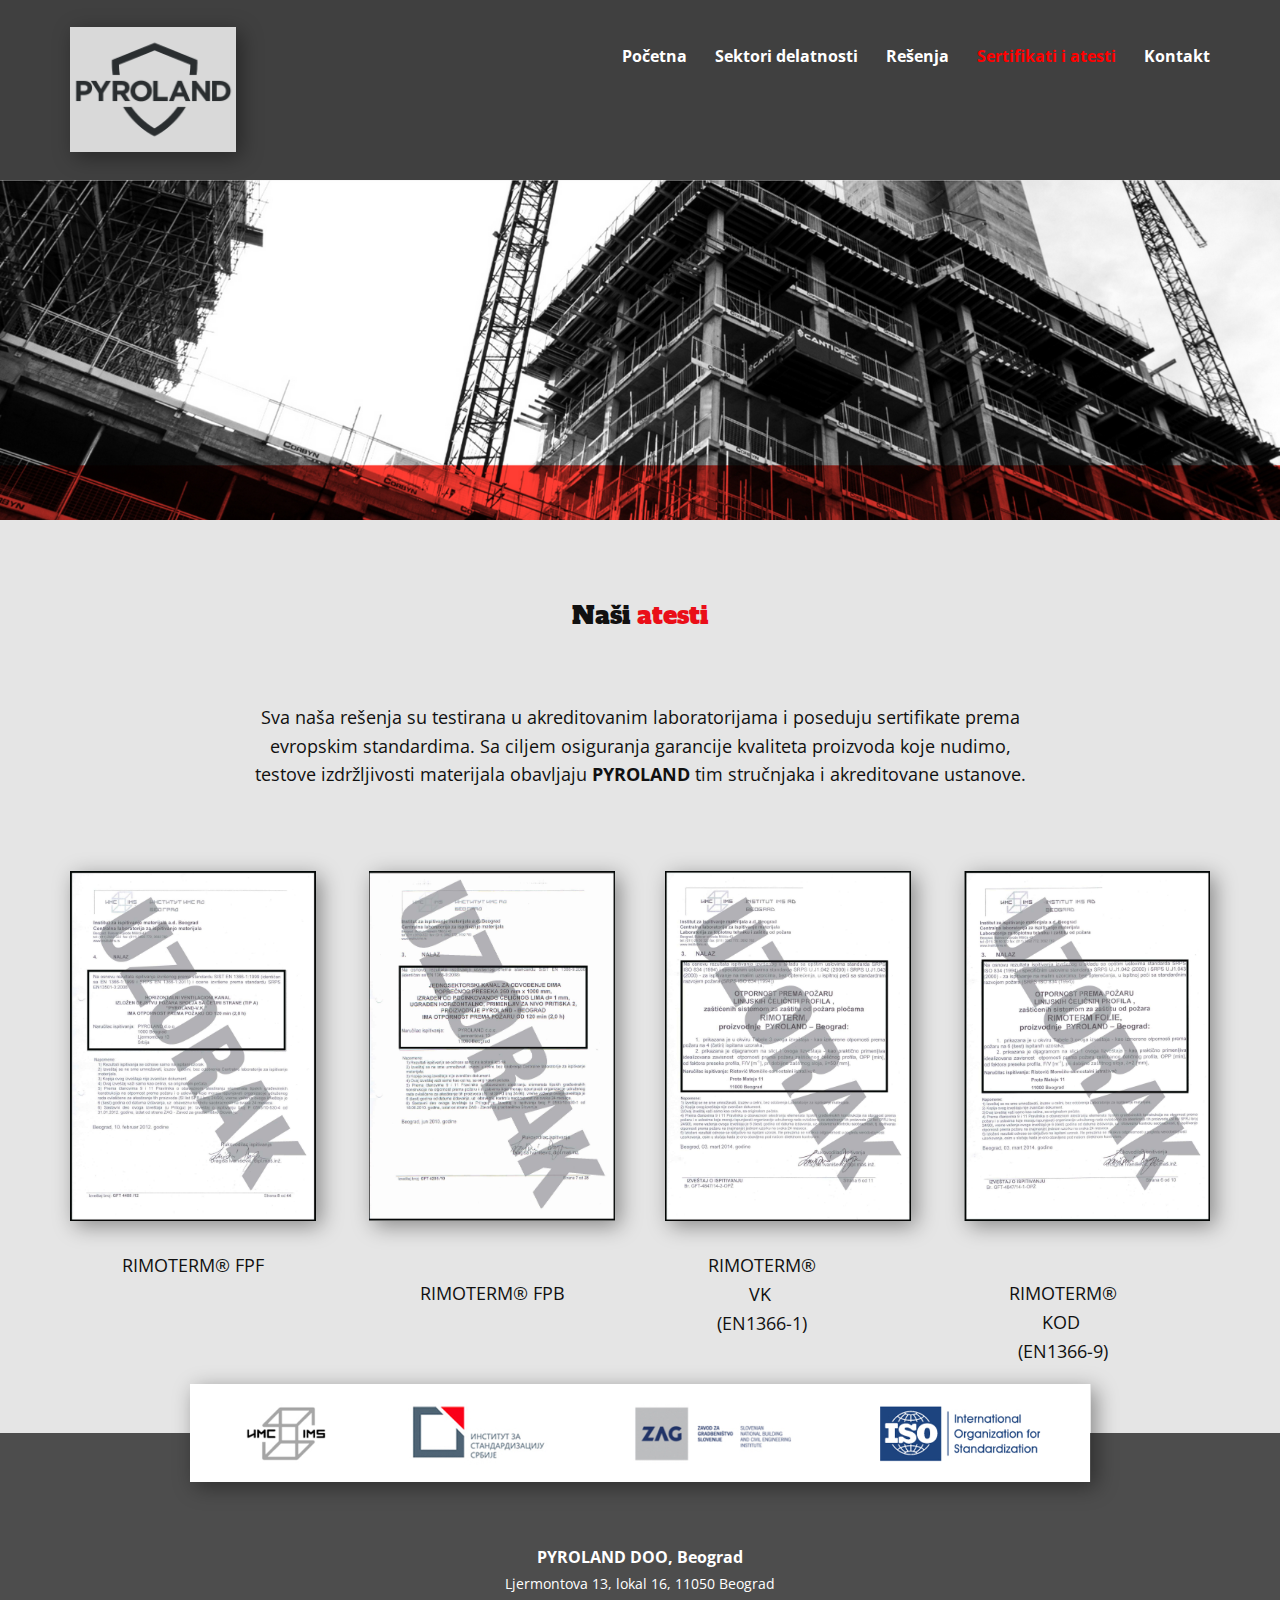
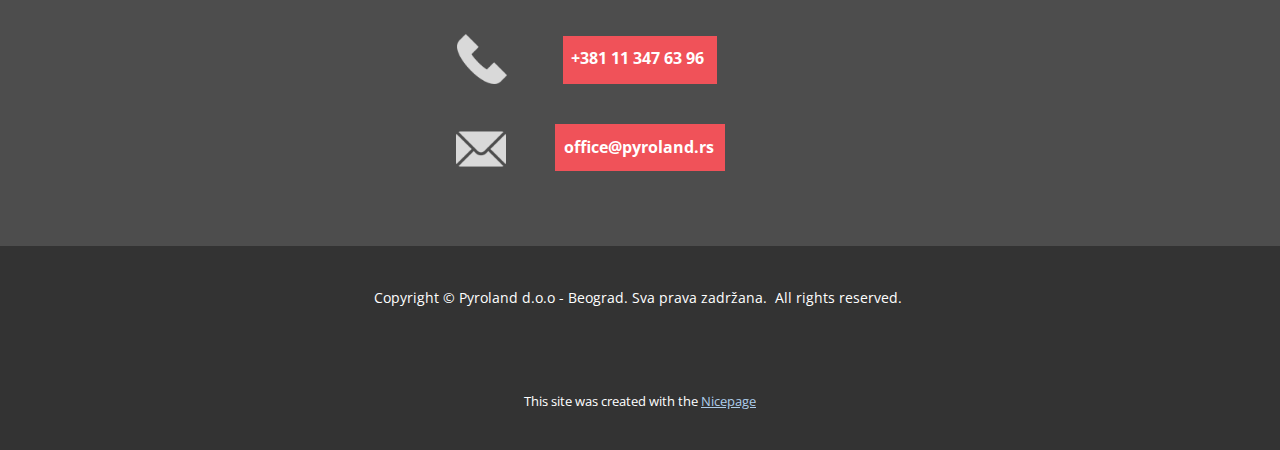
<file: en/Sertifikati-i-atesti.html>
<!DOCTYPE html>
<html style="font-size: 16px;" lang="en"><head>
    <meta name="viewport" content="width=device-width, initial-scale=1.0">
    <meta charset="utf-8">
    <meta name="keywords" content="">
    <meta name="description" content="">
    <title></title>
    <link rel="stylesheet" href="../nicepage.css" media="screen">
<link rel="stylesheet" href="../Sertifikati-i-atesti.css" media="screen">
    <script class="u-script" type="text/javascript" src="../jquery.js" defer=""></script>
    <script class="u-script" type="text/javascript" src="../nicepage.js" defer=""></script>
    <meta name="generator" content="Nicepage 6.19.6, nicepage.com">
    <link id="u-theme-google-font" rel="stylesheet" href="https://fonts.googleapis.com/css?family=Roboto:100,100i,300,300i,400,400i,500,500i,700,700i,900,900i|Open+Sans:300,300i,400,400i,500,500i,600,600i,700,700i,800,800i">
    <link id="u-page-google-font" rel="stylesheet" href="https://fonts.googleapis.com/css?family=Alfa+Slab+One:400">
    
    
    
    
    
    <script type="application/ld+json">{
		"@context": "http://schema.org",
		"@type": "Organization",
		"name": "Pyroland",
		"logo": "../images/Pyrolandlogotipnew1.png"
}</script>
    <meta name="theme-color" content="#478ac9">
    <meta property="og:title" content="Sertifikati i atesti">
    <meta property="og:description" content="prtivpozarna zastita Pyroland">
    <meta property="og:type" content="website">
  </head>
  <body data-path-to-root="../" data-include-products="false" class="u-body u-xl-mode" data-lang="en"><header class="u-clearfix u-grey-75 u-header u-sticky u-sticky-e37e" id="sec-6dfe" data-animation-name="" data-animation-duration="0" data-animation-delay="0" data-animation-direction=""><div class="u-clearfix u-sheet u-sheet-1">
        <nav class="u-align-center u-menu u-menu-one-level u-offcanvas u-menu-1" data-responsive-from="XS">
          <div class="menu-collapse" style="font-size: 1rem; letter-spacing: 0px; font-weight: 700;">
            <a class="u-button-style u-custom-left-right-menu-spacing u-custom-padding-bottom u-custom-text-active-color u-custom-text-hover-color u-custom-top-bottom-menu-spacing u-nav-link u-text-active-palette-1-base u-text-hover-palette-2-base" href="#" style="font-size: calc(1em + 8px);"><svg class="u-svg-link" viewBox="0 0 24 24"><use xlink:href="#menu-hamburger"></use></svg><svg class="u-svg-content" version="1.1" id="menu-hamburger" viewBox="0 0 16 16" x="0px" y="0px" xmlns:xlink="http://www.w3.org/1999/xlink" xmlns="http://www.w3.org/2000/svg">    <g>        <rect y="1" width="16" height="2"></rect>        <rect y="7" width="16" height="2"></rect>        <rect y="13" width="16" height="2"></rect>    </g></svg></a>
          </div>
          <div class="u-custom-menu u-nav-container">
            <ul class="u-nav u-unstyled u-nav-1"><li class="u-nav-item"><a class="u-button-style u-nav-link u-text-active-custom-color-2 u-text-hover-palette-2-light-2" href="./" style="padding: 10px 14px;">Početna</a>
</li><li class="u-nav-item"><a class="u-button-style u-nav-link u-text-active-custom-color-2 u-text-hover-palette-2-light-2" href="Sektori-delatnosti.html" style="padding: 10px 14px;">Sektori delatnosti</a>
</li><li class="u-nav-item"><a class="u-button-style u-nav-link u-text-active-custom-color-2 u-text-hover-palette-2-light-2" href="Rešenja.html" style="padding: 10px 14px;">Rešenja</a>
</li><li class="u-nav-item"><a class="u-button-style u-nav-link u-text-active-custom-color-2 u-text-hover-palette-2-light-2" href="Sertifikati-i-atesti.html" style="padding: 10px 14px;">Sertifikati i atesti</a>
</li><li class="u-nav-item"><a class="u-button-style u-nav-link u-text-active-custom-color-2 u-text-hover-palette-2-light-2" href="Kontakt.html" style="padding: 10px 14px;">Kontakt</a>
</li></ul>
          </div>
          <div class="u-custom-menu u-nav-container-collapse">
            <div class="u-black u-container-style u-inner-container-layout u-sidenav">
              <div class="u-inner-container-layout u-sidenav-overflow">
                <div class="u-menu-close"></div>
                <ul class="u-align-center u-enable-responsive u-nav u-offcanvas u-offcanvas-shift u-popupmenu-items u-spacing-27 u-unstyled u-nav-2" data-responsive-from="XS"><li class="u-nav-item"><a class="u-button-style u-nav-link" href="./">Početna</a>
</li><li class="u-nav-item"><a class="u-button-style u-nav-link" href="Sektori-delatnosti.html">Sektori delatnosti</a>
</li><li class="u-nav-item"><a class="u-button-style u-nav-link" href="Rešenja.html">Rešenja</a>
</li><li class="u-nav-item"><a class="u-button-style u-nav-link" href="Sertifikati-i-atesti.html">Sertifikati i atesti</a>
</li><li class="u-nav-item"><a class="u-button-style u-nav-link" href="Kontakt.html">Kontakt</a>
</li></ul>
              </div>
            </div>
            <div class="u-black u-menu-overlay u-opacity u-opacity-70"></div>
          </div>
          <style class="menu-style">@media (max-width: 539px) {
                    [data-responsive-from="XS"] .u-nav-container {
                        display: none;
                    }
                    [data-responsive-from="XS"] .menu-collapse {
                        display: block;
                    }
                }</style>
        </nav>
        <a href="#" class="u-image u-logo u-image-1" data-image-width="692" data-image-height="520" data-animation-name="customAnimationIn" data-animation-duration="1000" data-animation-delay="0" data-animation-direction="">
          <img src="../images/Pyrolandlogotipnew1.png" class="u-logo-image u-logo-image-1">
        </a>
      </div></header>
    <section class="u-clearfix u-grey-10 u-section-1" id="sec-73b3">
      <img class="u-image u-image-default u-image-1" src="../images/Screenshot2024-10-18233128.png" alt="" data-image-width="2320" data-image-height="543">
      <h4 class="u-align-center u-custom-font u-text u-text-default u-text-1">Naši&nbsp;<span class="u-text-palette-2-base">​atesti</span></h4>
      <p class="u-align-center u-text u-text-2">​Sva naša rešenja su testirana u akreditovanim laboratorijama i poseduju&nbsp;sertifikate prema evropskim standardima. Sa ciljem osiguranja garancije kvaliteta proizvoda koje nudimo, testove izdržljivosti materijala obavljaju<span style="font-weight: 700;"> PYROLAND</span> tim stručnjaka i akreditovane ustanove.</p>
      <img class="u-image u-image-default u-preserve-proportions u-image-2" src="../images/zastita-od-pozara-pyroland-rimoterm-fpb.jpg" alt="" data-image-width="2464" data-image-height="3510">
      <img class="u-image u-image-default u-preserve-proportions u-image-3" src="../images/zastita-od-pozara-pyroland-rimoterm-fpf.jpg" alt="" data-image-width="2464" data-image-height="3510">
      <img class="u-image u-image-default u-preserve-proportions u-image-4" src="../images/zastita-od-pozara-pyroland-rimoterm-kod-en1366-9.jpg" alt="" data-image-width="1240" data-image-height="1752">
      <img class="u-image u-image-default u-preserve-proportions u-image-5" src="../images/zastita-odpozara-pyroland-rimoterm-vk-en1366-1.jpg" alt="" data-image-width="2464" data-image-height="3510">
      <p class="u-align-center u-text u-text-default u-text-3">​RIMOTERM® FPF</p>
      <p class="u-align-center u-text u-text-default u-text-4">​RIMOTERM® VK&nbsp;<br>(EN1366-1)</p>
      <p class="u-align-center u-text u-text-default u-text-5">​RIMOTERM® FPB</p>
      <p class="u-align-center u-text u-text-default u-text-6">​​RIMOTERM® KOD&nbsp;<br>(EN1366-9)</p>
    </section>
    <section class="u-clearfix u-grey-70 u-section-2" id="sec-a218">
      <div class="u-clearfix u-sheet u-sheet-1">
        <img class="u-expanded-width-xs u-image u-image-contain u-image-default u-image-1" src="../images/Screenshot2024-10-18214701.png" alt="" data-image-width="1645" data-image-height="179">
        <p class="u-align-center u-text u-text-1">​PYROLAND DOO, Beograd<br><span style="font-size: 0.875rem; font-weight: 400;">Ljermontova 13, lokal 16, 11050 Beograd</span></p>
        <a href="tel:0113476396" class="u-active-palette-2-light-1 u-border-none u-btn u-btn-rectangle u-button-style u-hover-palette-2-light-1 u-palette-2-light-1 u-btn-1">&nbsp; +381 11 ​347 63 96&nbsp; &nbsp;<span style="font-size: 1rem;">​</span></a><span class="u-file-icon u-icon u-text-grey-15 u-icon-1"><img src="../images/1082334-b57f9c02.png" alt=""></span><span class="u-file-icon u-icon u-text-grey-15 u-icon-2"><img src="../images/646135-c8d385ce.png" alt=""></span>
        <a href="mailto:office@pyroland.rs" class="u-active-none u-border-none u-btn u-btn-rectangle u-button-style u-hover-none u-palette-2-light-1 u-btn-2">&nbsp; office@pyroland.rs&nbsp; ​</a>
      </div>
    </section>
    
    
    
    
    <footer class="u-align-center u-clearfix u-container-align-center u-footer u-grey-80 u-footer" id="sec-d007"><div class="u-clearfix u-sheet u-valign-middle u-sheet-1">
        <p class="u-align-center u-small-text u-text u-text-variant u-text-1">​Copyright © Pyroland d.o.o - Beograd. Sva prava zadržana.&nbsp; All rights reserved.&nbsp;</p>
      </div></footer>
    <section class="u-backlink u-clearfix u-grey-80">
      <p class="u-text">
        <span>This site was created with the </span>
        <a class="u-link" href="https://nicepage.com/" target="_blank" rel="nofollow">
          <span>Nicepage</span>
        </a>
      </p>
    </section>
  
</body></html>
</file>
